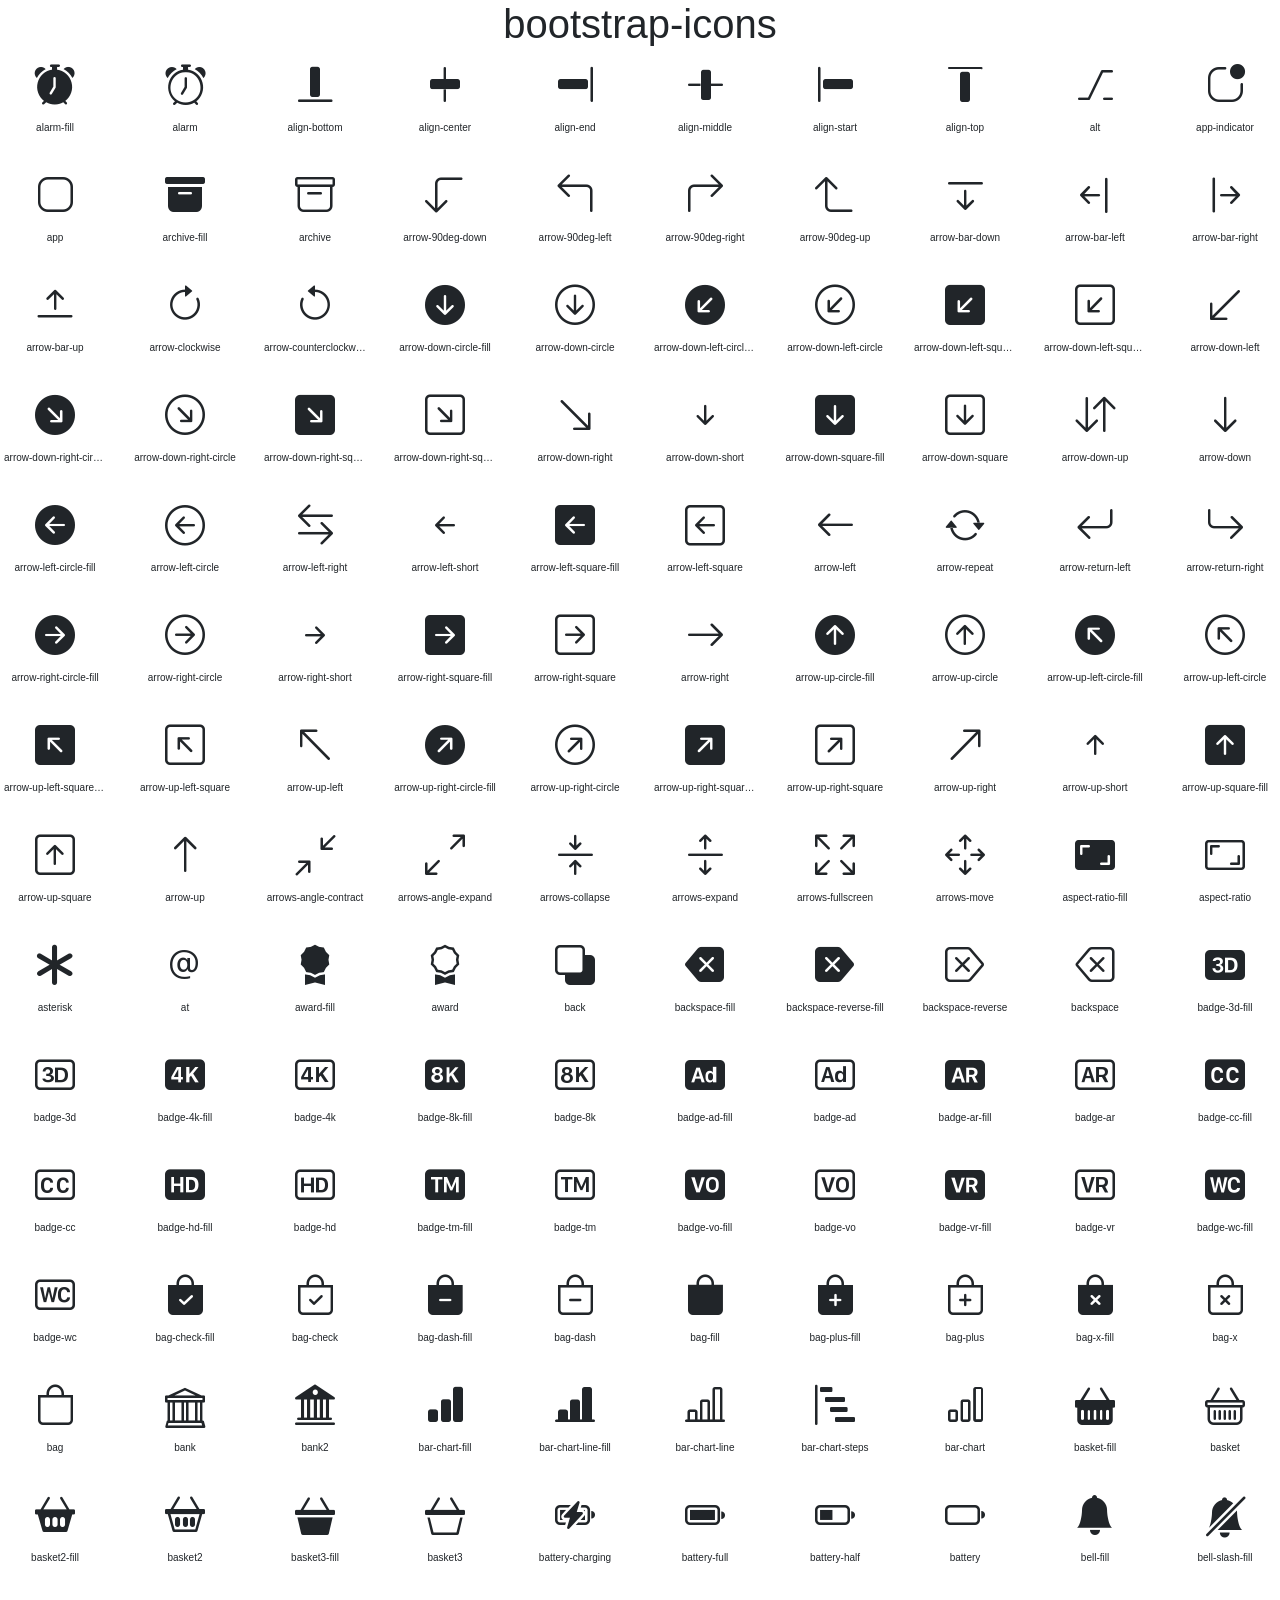
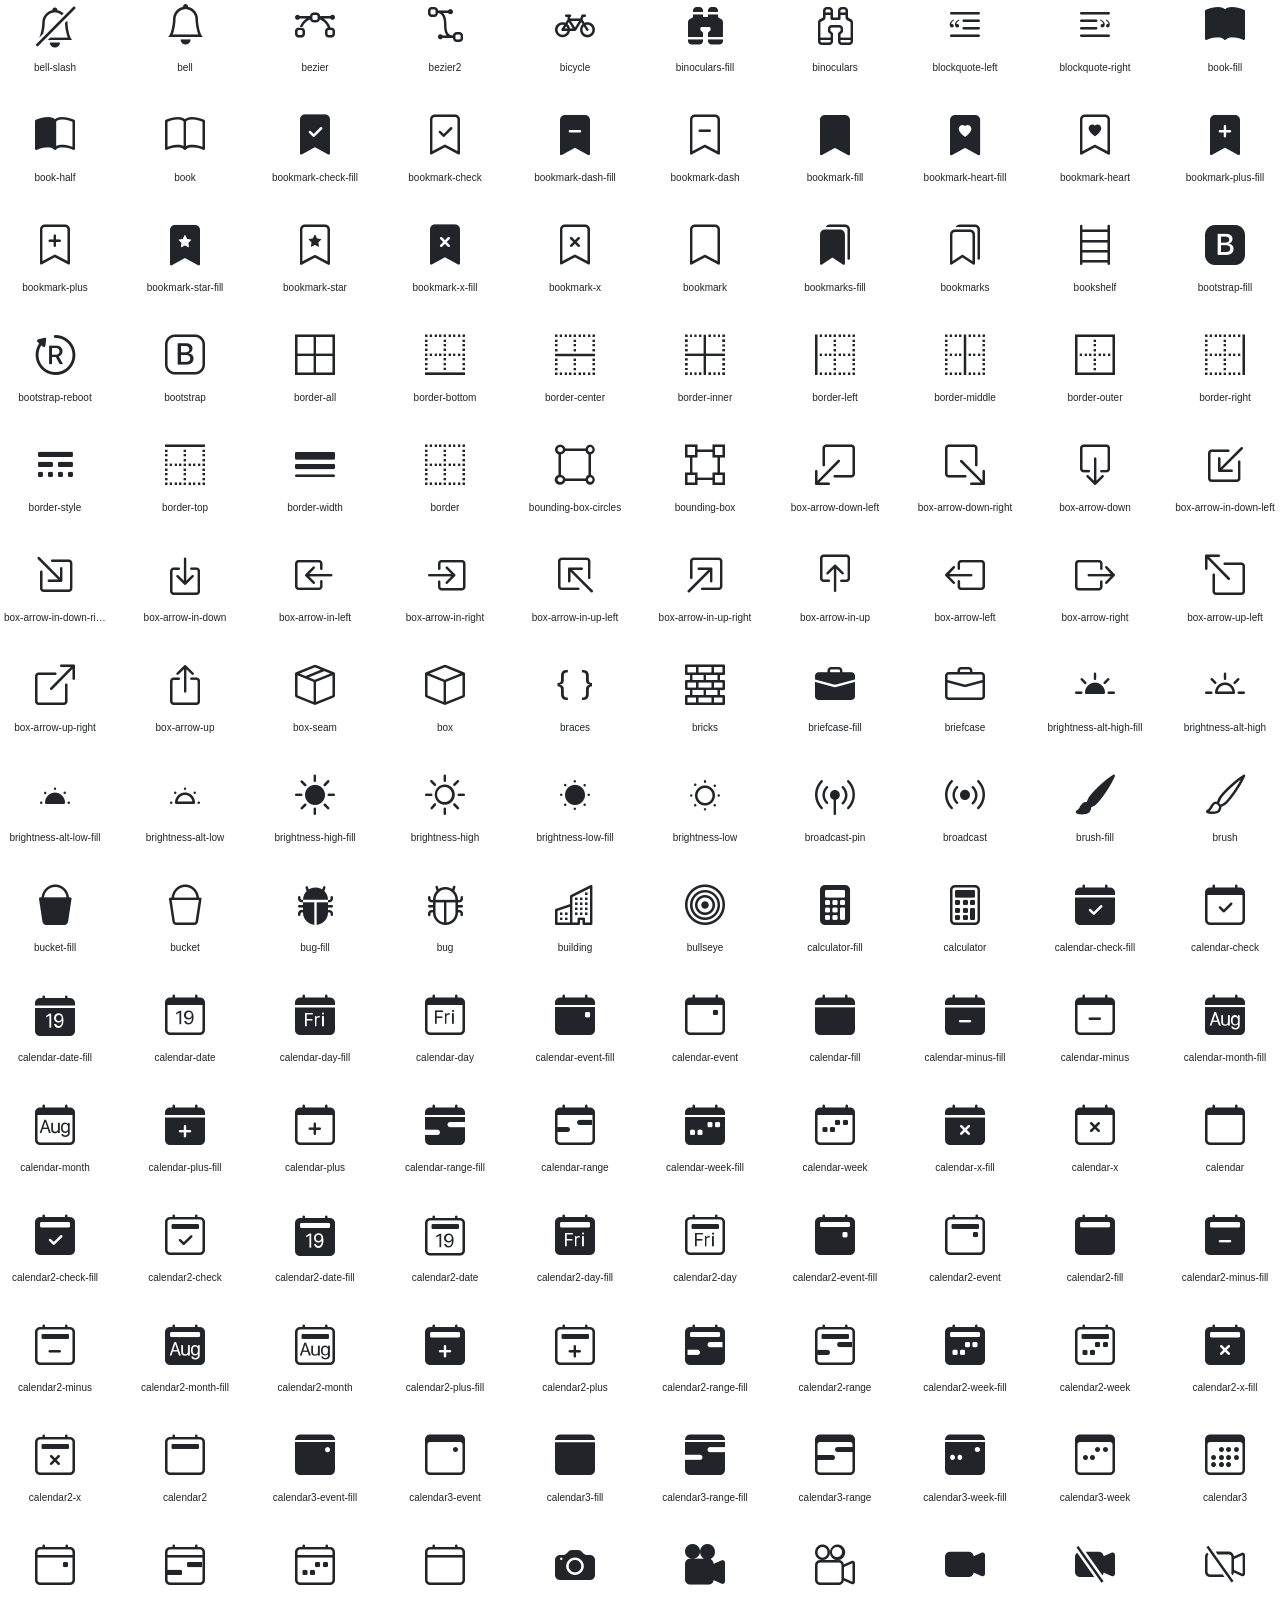
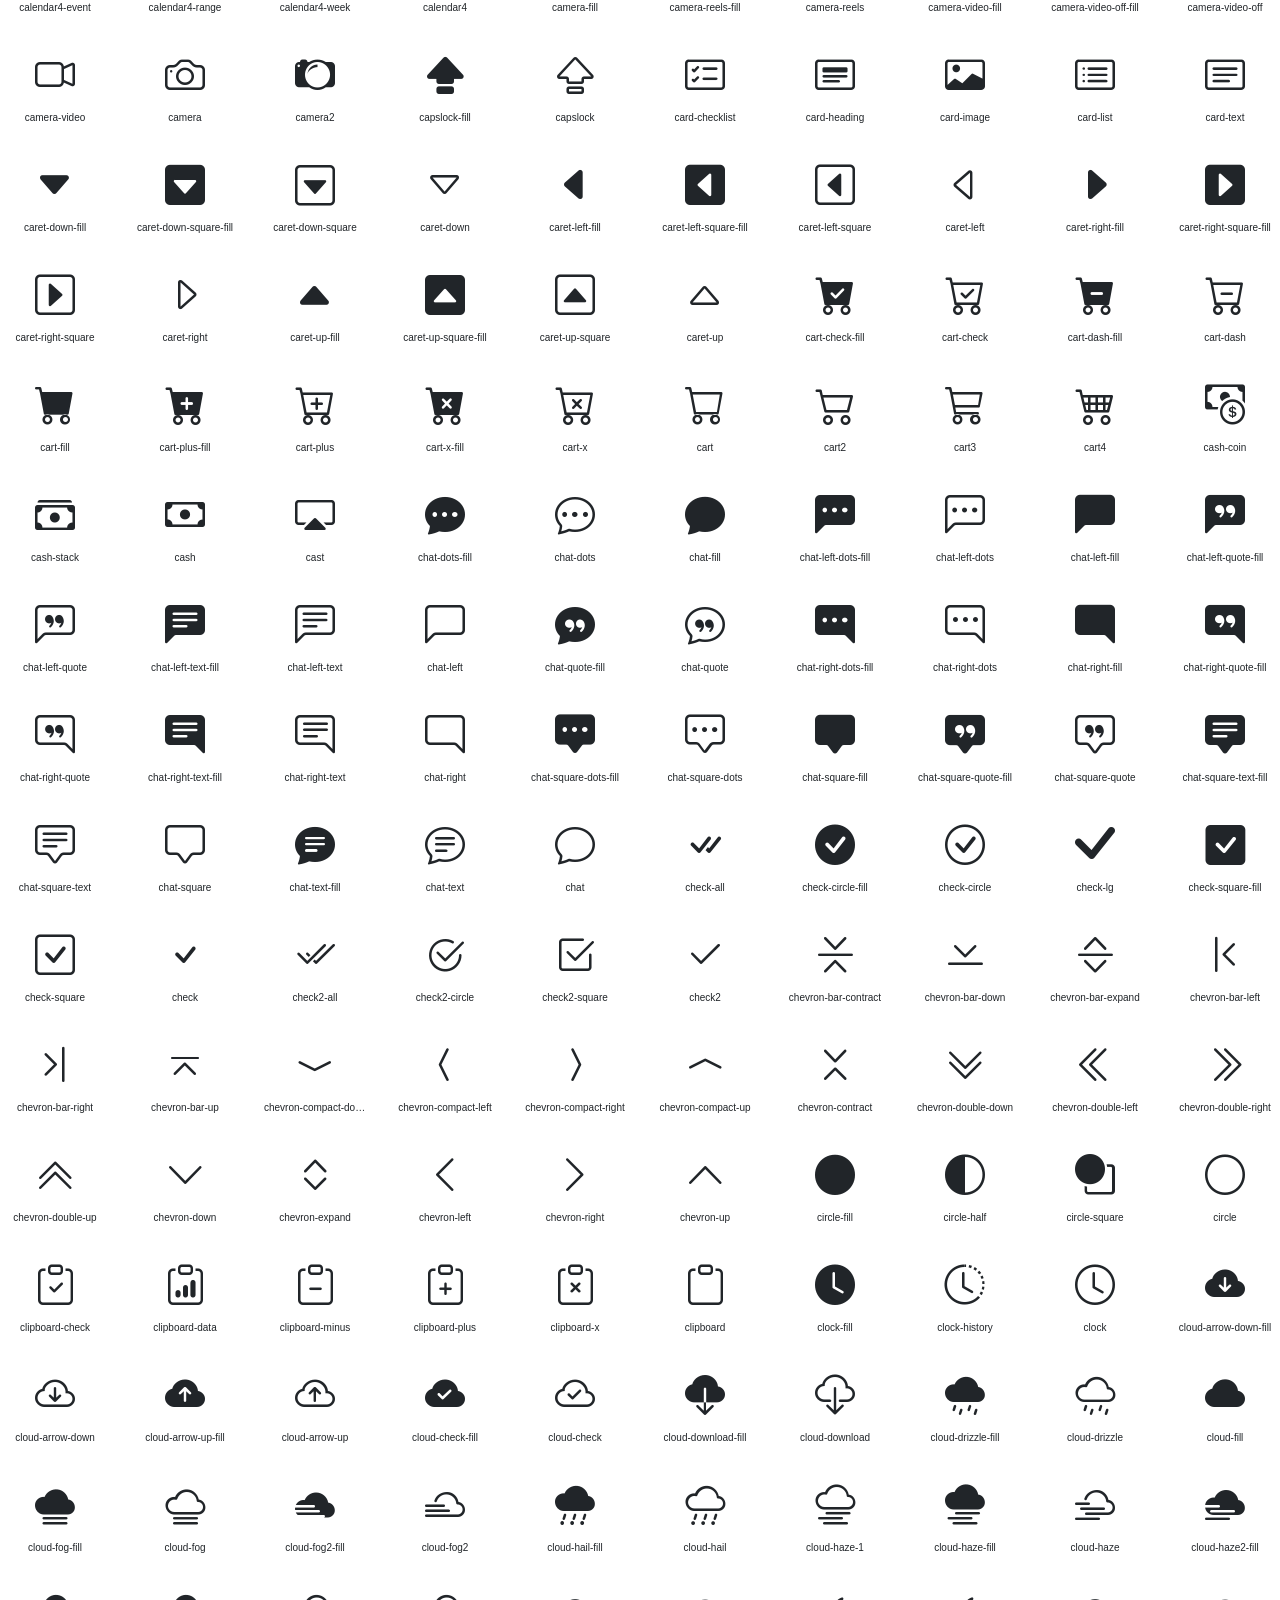
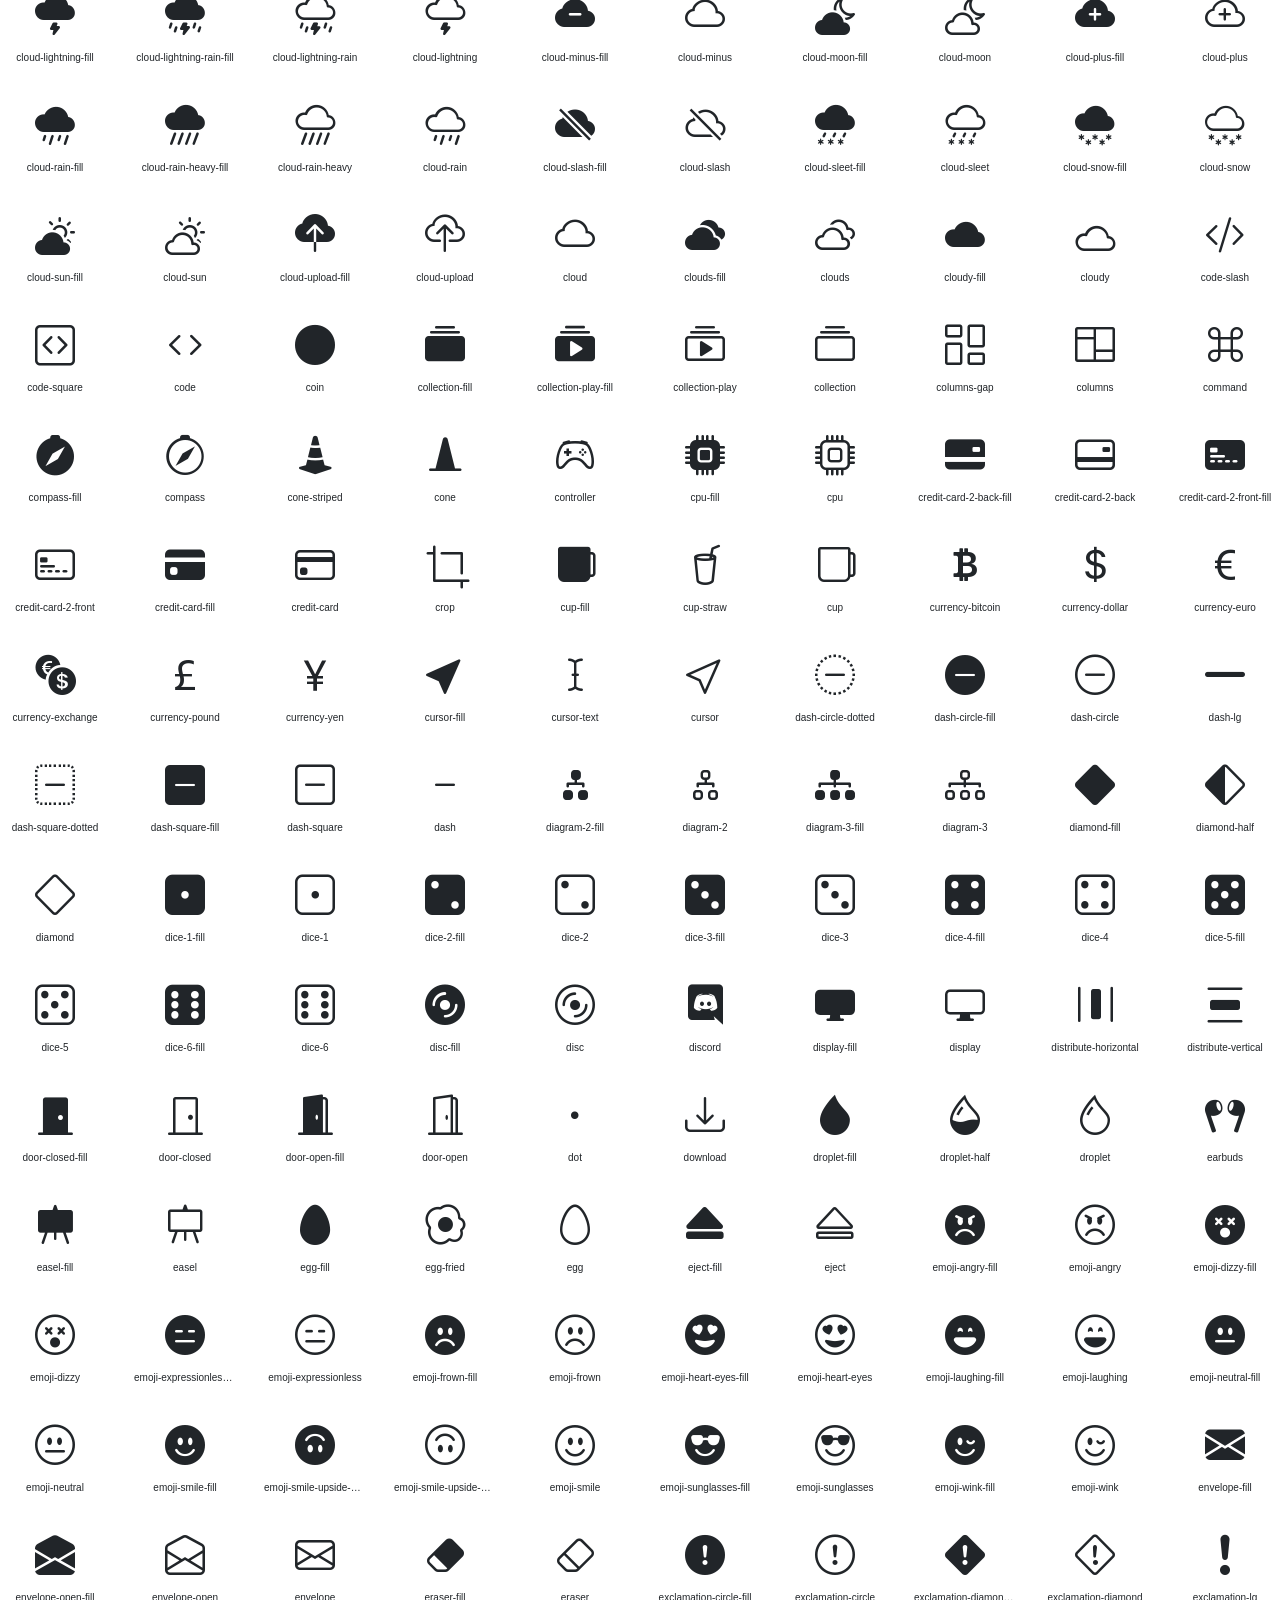
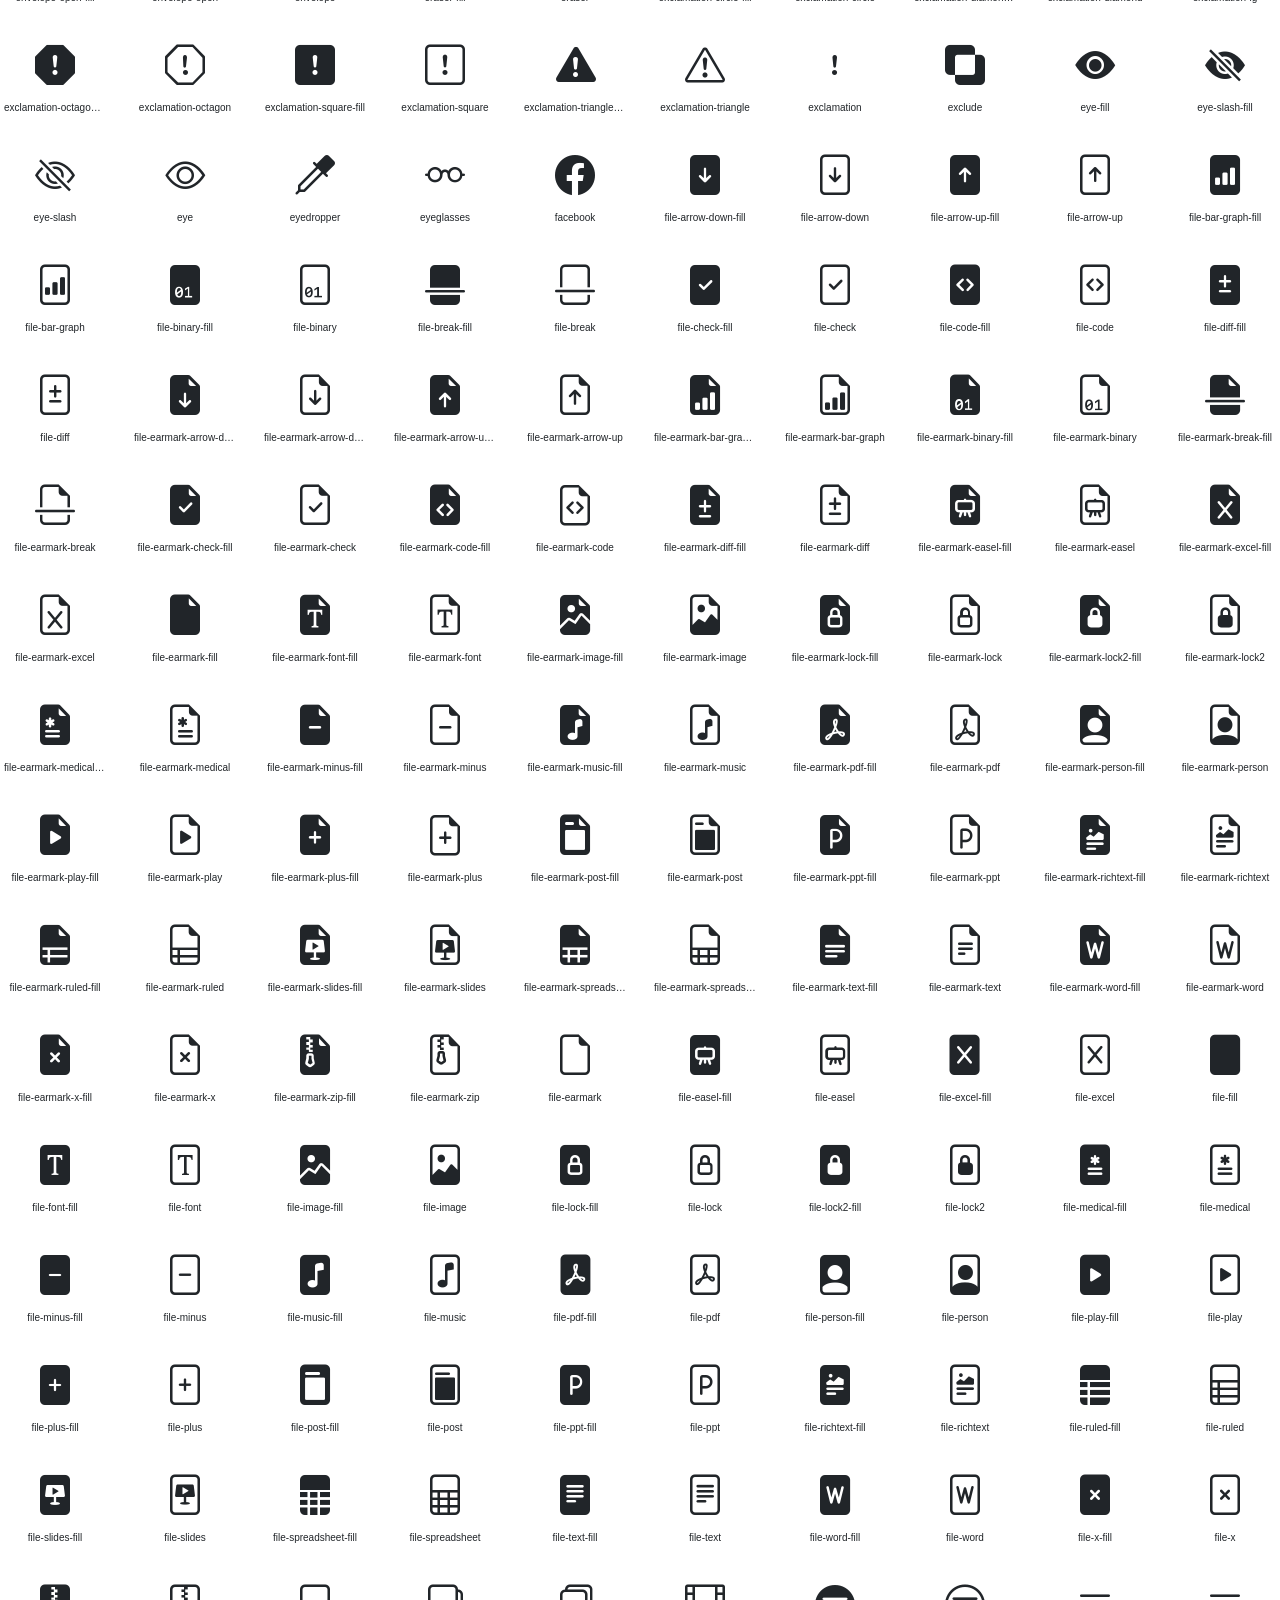
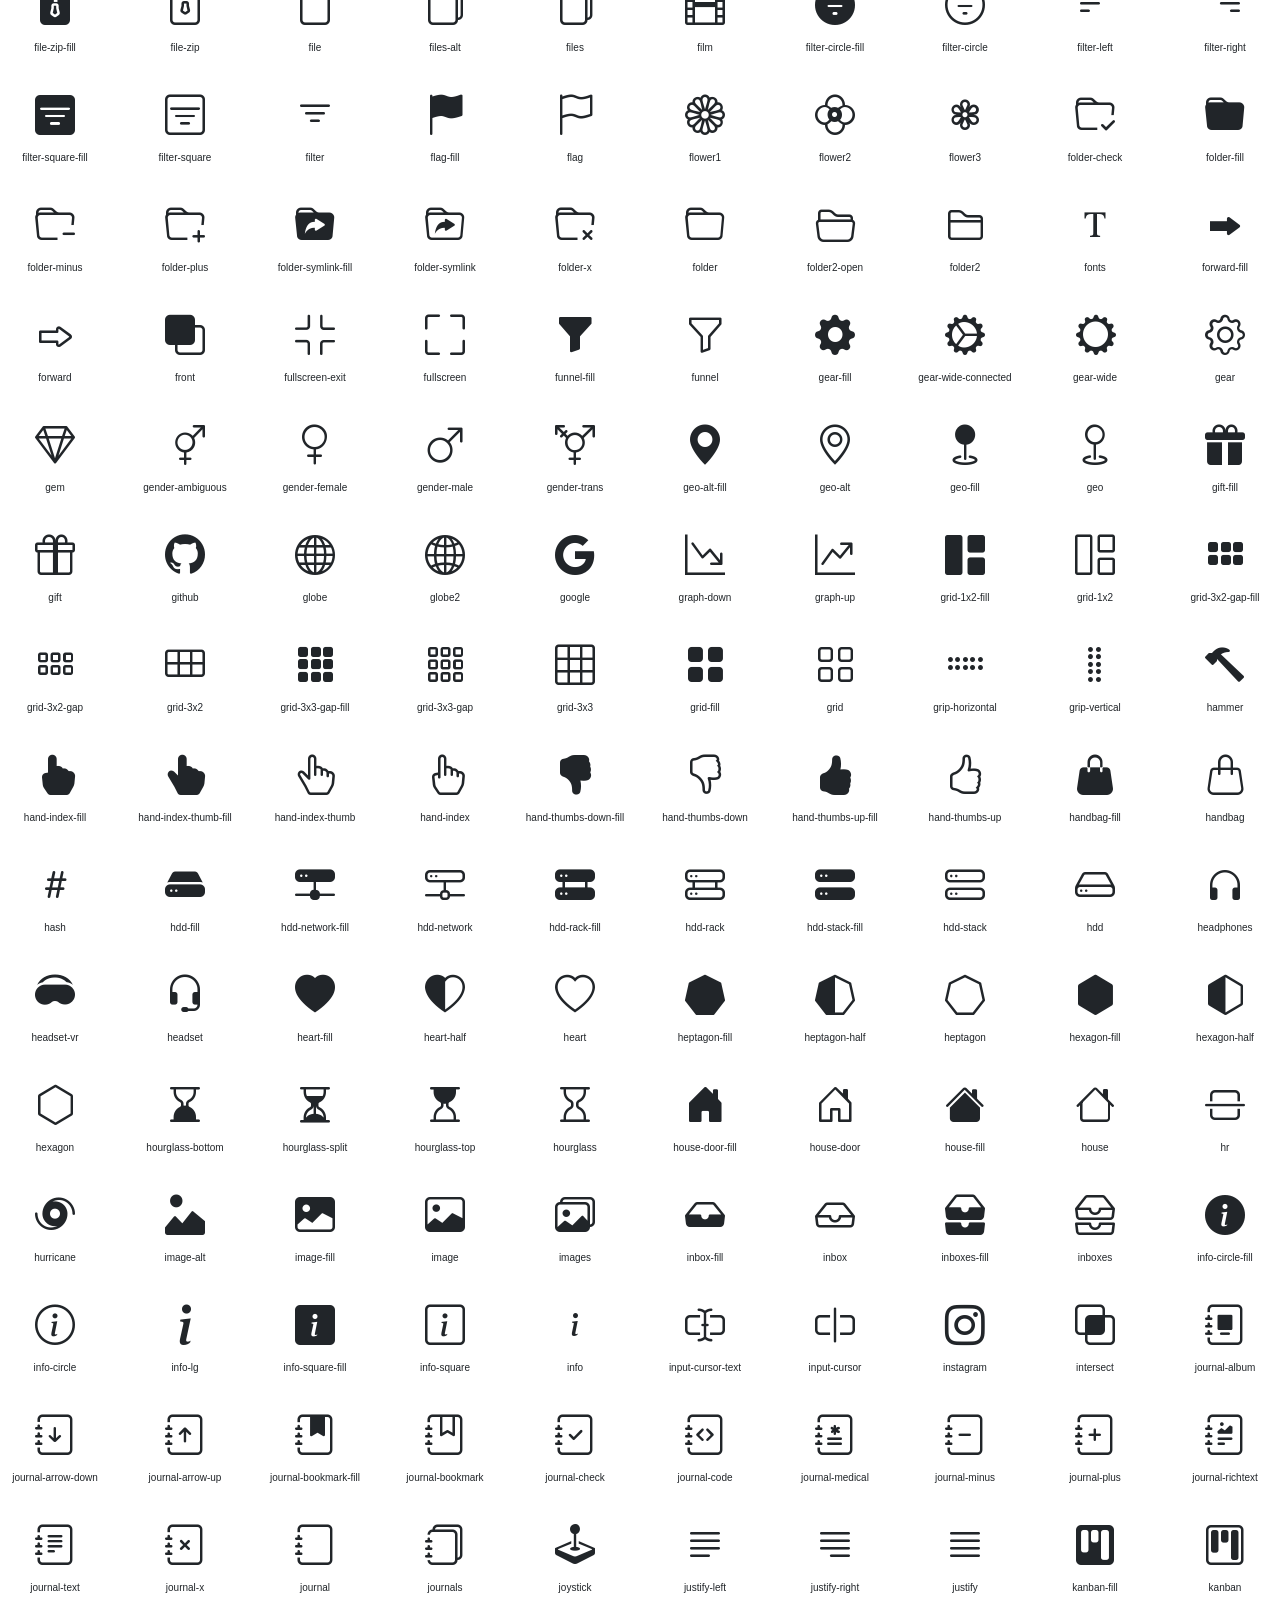
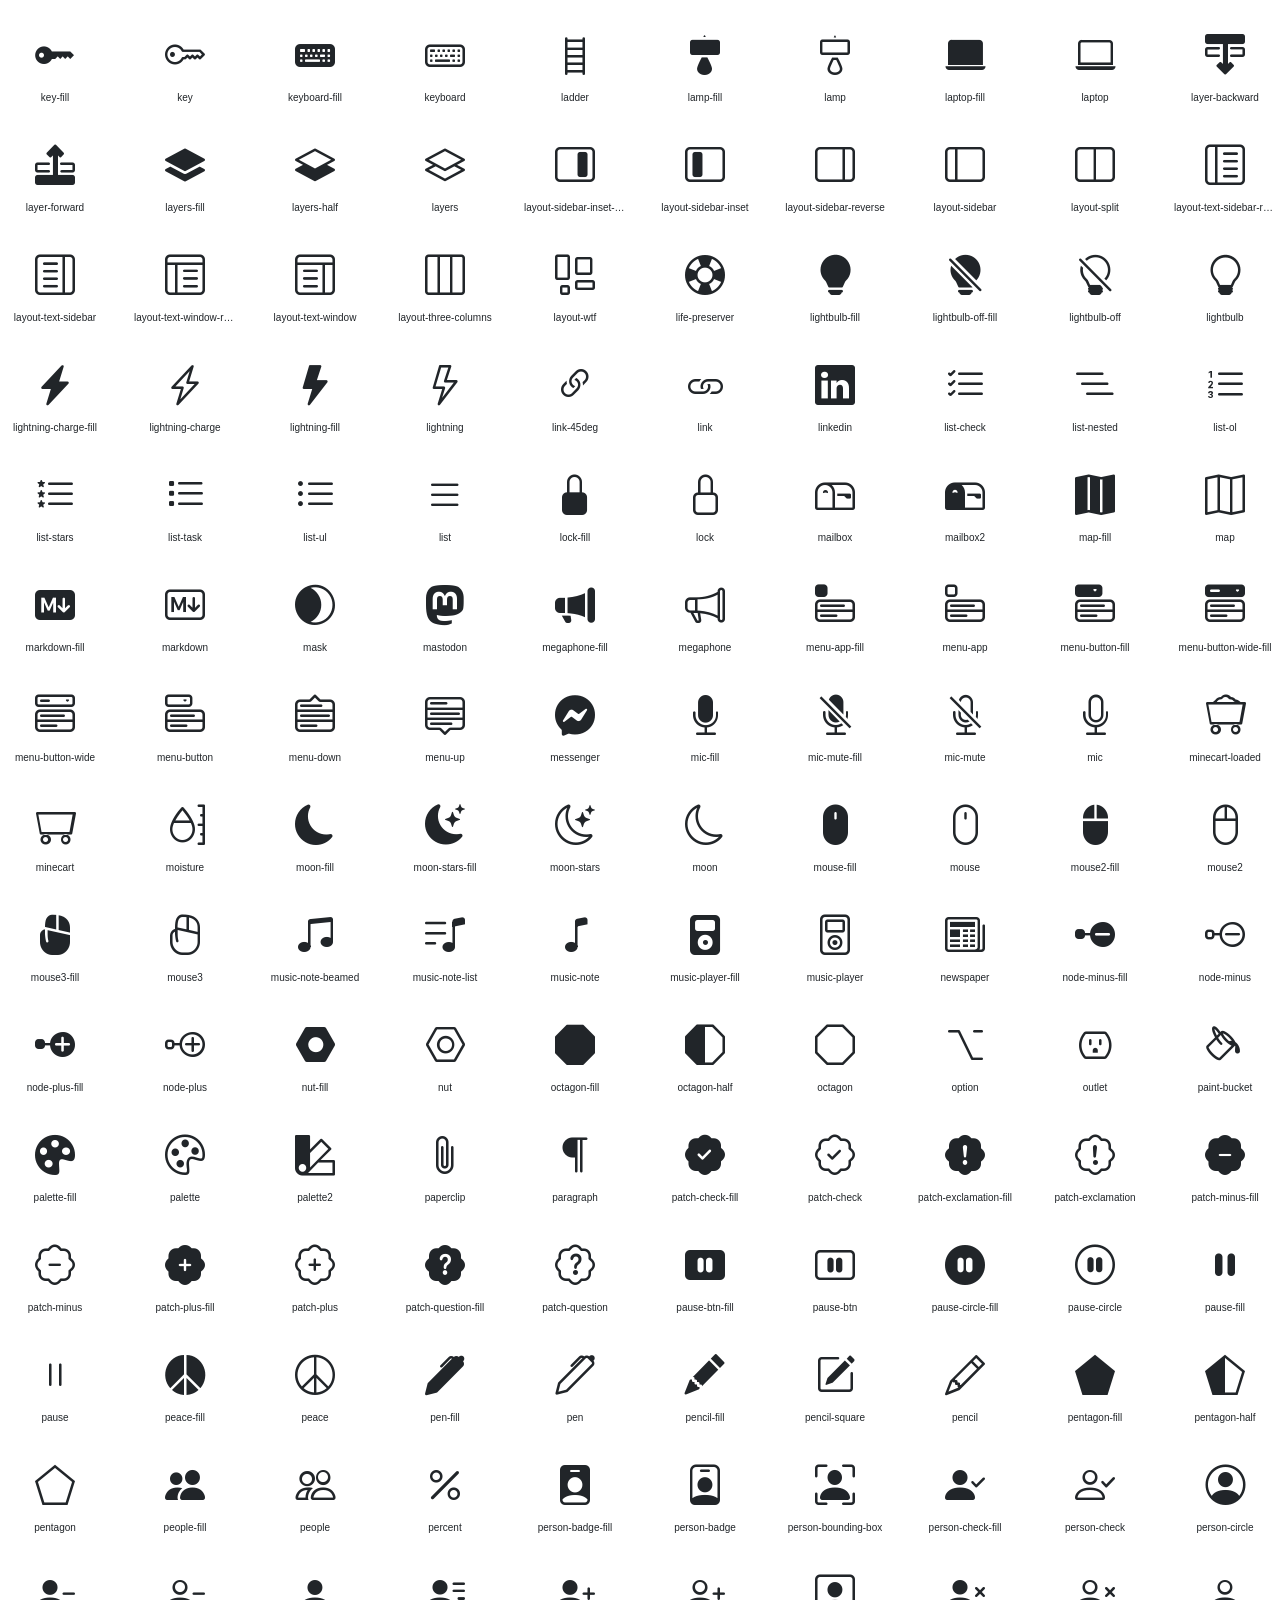
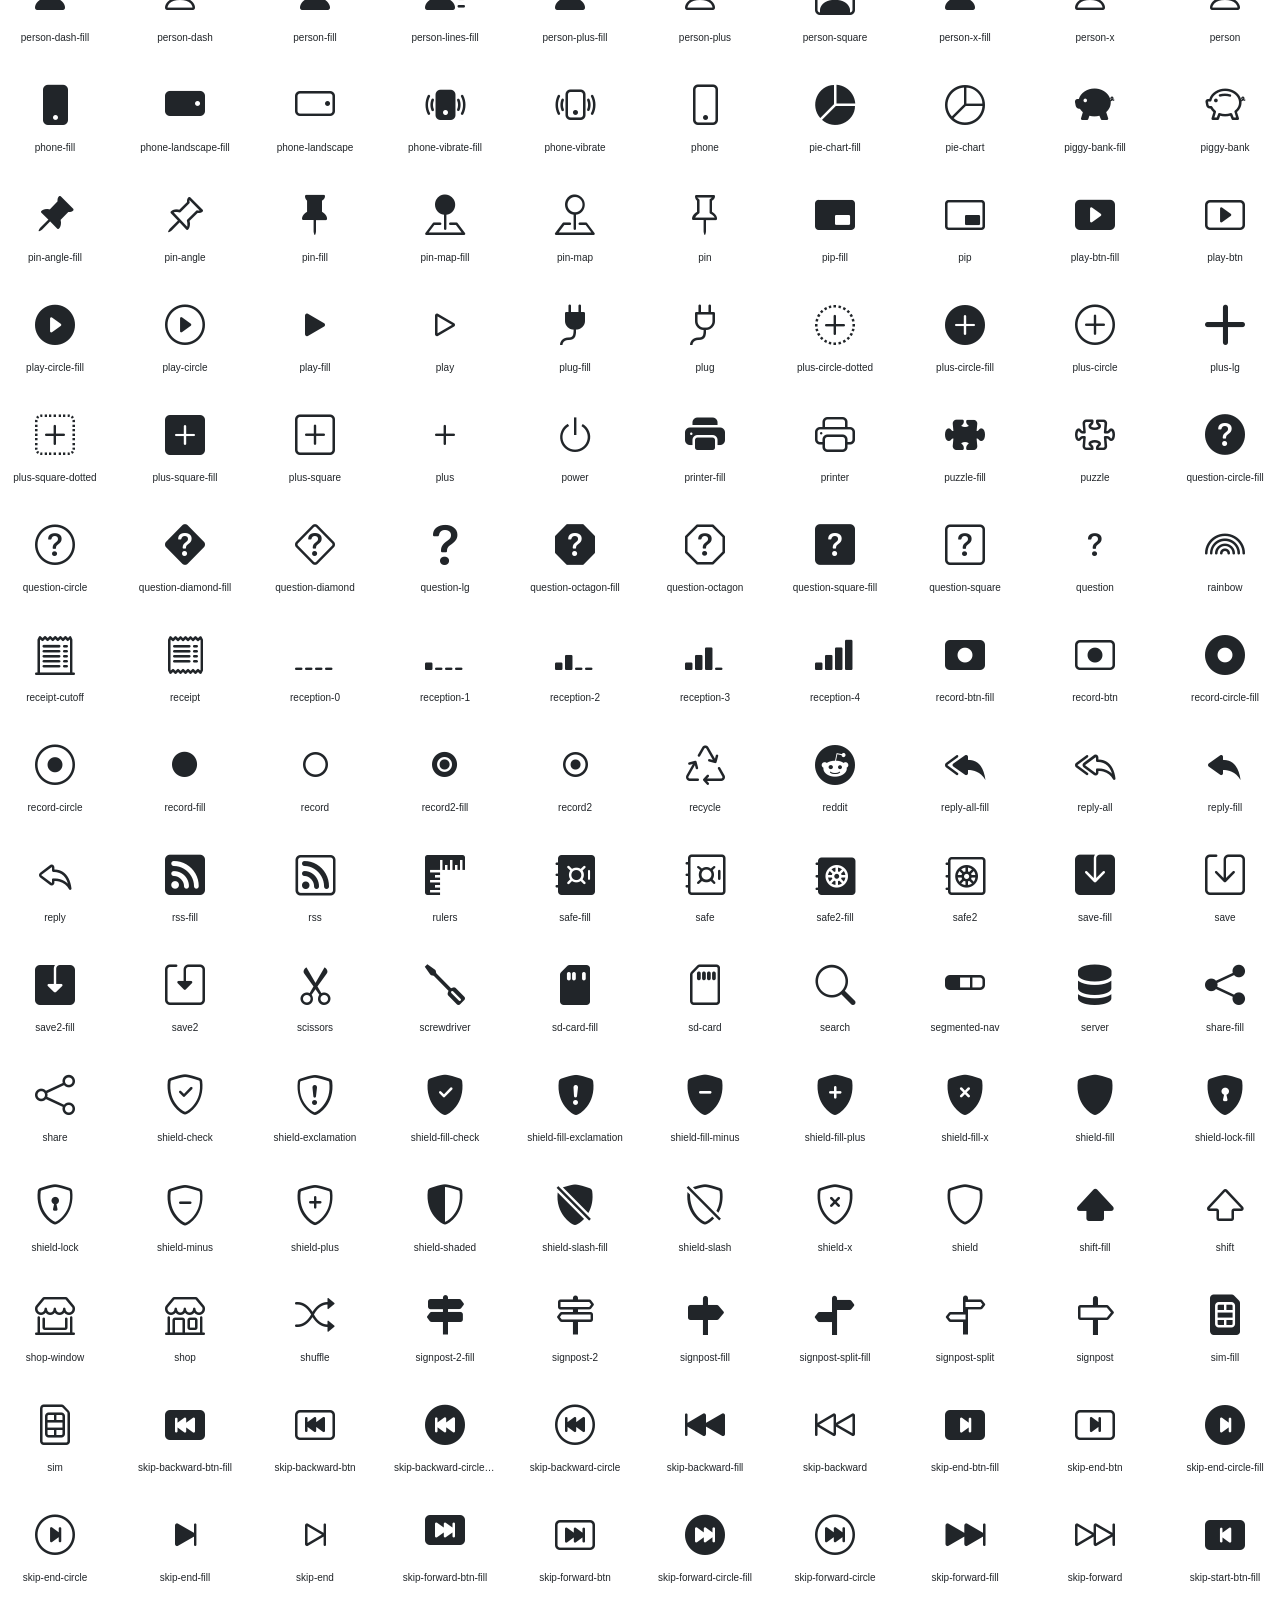
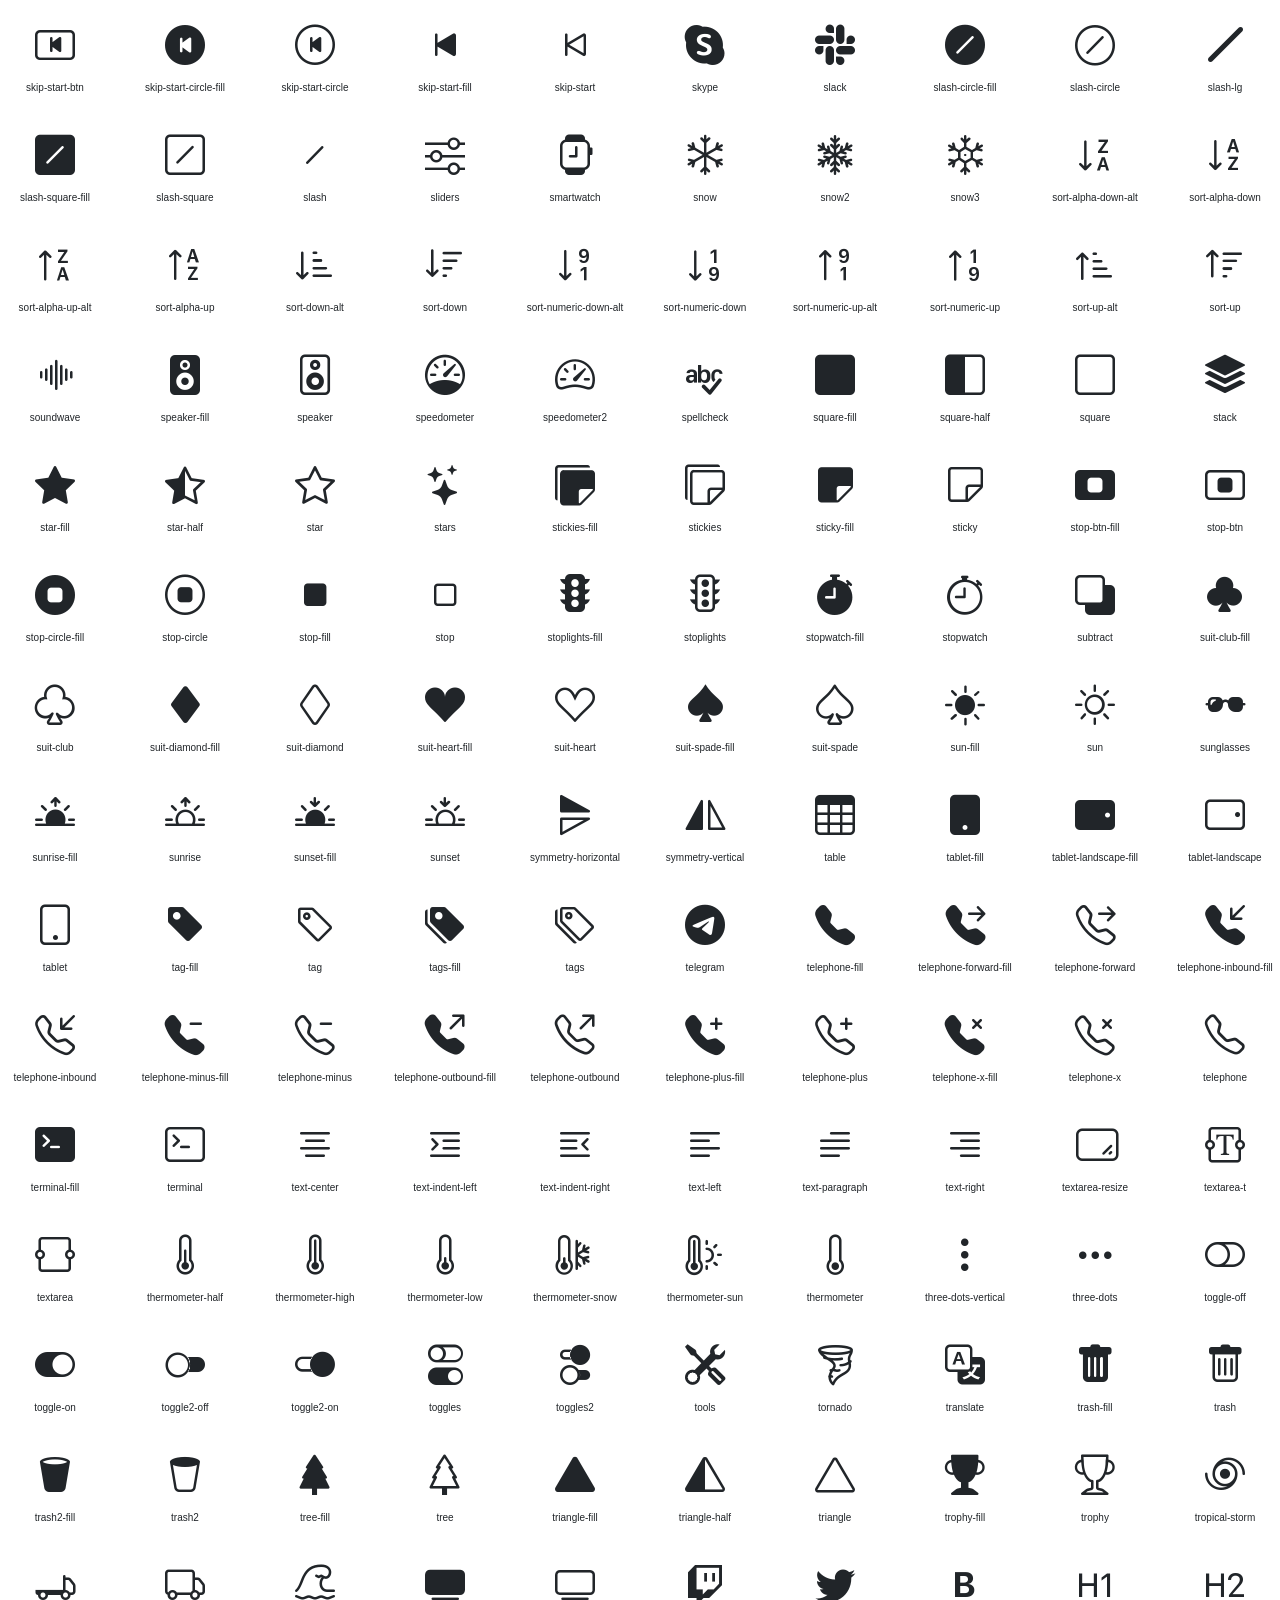
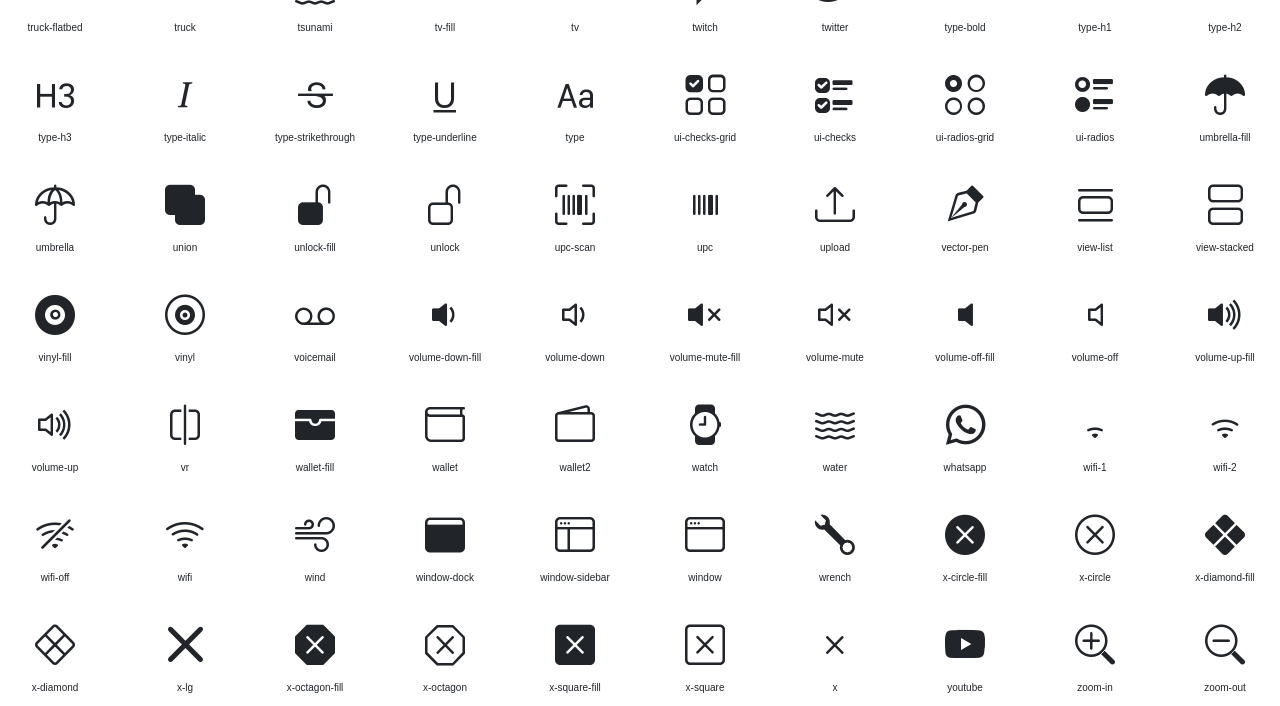
<file: assets/vendor/bootstrap-icons/index.html>
<!doctype html>
<html lang="en">
<head>
  <meta charset="utf-8">
  <title>bootstrap-icons</title>

  <style>
    .icons {
      display: grid;
      max-width: 100%;
      grid-template-columns: repeat(auto-fit, minmax(100px, 1fr) );
      gap: 1.25rem;
    }
    .icon {
      background-color: var(--bs-light);
      border-radius: .25rem;
    }
    .bi {
      margin: .25rem;
      font-size: 2.5rem;
    }
    .label {
      font-family: var(--bs-font-monospace);
    }
    .label {
      display: inline-block;
      width: 100%;
      overflow: hidden;
      padding: .25rem;
      font-size: .625rem;
      text-overflow: ellipsis;
      white-space: nowrap;
    }
  </style>

  <link rel="stylesheet" href="/assets/css/bootstrap.min.css">
  <link rel="stylesheet" href="bootstrap-icons.css">
</head>
<body class="text-center">

  <h1>bootstrap-icons</h1>

  <div class="icons">
    <div class="icon">
      <i class="bi bi-alarm-fill"></i>
      <div class="label">alarm-fill</div>
    </div>
    <div class="icon">
      <i class="bi bi-alarm"></i>
      <div class="label">alarm</div>
    </div>
    <div class="icon">
      <i class="bi bi-align-bottom"></i>
      <div class="label">align-bottom</div>
    </div>
    <div class="icon">
      <i class="bi bi-align-center"></i>
      <div class="label">align-center</div>
    </div>
    <div class="icon">
      <i class="bi bi-align-end"></i>
      <div class="label">align-end</div>
    </div>
    <div class="icon">
      <i class="bi bi-align-middle"></i>
      <div class="label">align-middle</div>
    </div>
    <div class="icon">
      <i class="bi bi-align-start"></i>
      <div class="label">align-start</div>
    </div>
    <div class="icon">
      <i class="bi bi-align-top"></i>
      <div class="label">align-top</div>
    </div>
    <div class="icon">
      <i class="bi bi-alt"></i>
      <div class="label">alt</div>
    </div>
    <div class="icon">
      <i class="bi bi-app-indicator"></i>
      <div class="label">app-indicator</div>
    </div>
    <div class="icon">
      <i class="bi bi-app"></i>
      <div class="label">app</div>
    </div>
    <div class="icon">
      <i class="bi bi-archive-fill"></i>
      <div class="label">archive-fill</div>
    </div>
    <div class="icon">
      <i class="bi bi-archive"></i>
      <div class="label">archive</div>
    </div>
    <div class="icon">
      <i class="bi bi-arrow-90deg-down"></i>
      <div class="label">arrow-90deg-down</div>
    </div>
    <div class="icon">
      <i class="bi bi-arrow-90deg-left"></i>
      <div class="label">arrow-90deg-left</div>
    </div>
    <div class="icon">
      <i class="bi bi-arrow-90deg-right"></i>
      <div class="label">arrow-90deg-right</div>
    </div>
    <div class="icon">
      <i class="bi bi-arrow-90deg-up"></i>
      <div class="label">arrow-90deg-up</div>
    </div>
    <div class="icon">
      <i class="bi bi-arrow-bar-down"></i>
      <div class="label">arrow-bar-down</div>
    </div>
    <div class="icon">
      <i class="bi bi-arrow-bar-left"></i>
      <div class="label">arrow-bar-left</div>
    </div>
    <div class="icon">
      <i class="bi bi-arrow-bar-right"></i>
      <div class="label">arrow-bar-right</div>
    </div>
    <div class="icon">
      <i class="bi bi-arrow-bar-up"></i>
      <div class="label">arrow-bar-up</div>
    </div>
    <div class="icon">
      <i class="bi bi-arrow-clockwise"></i>
      <div class="label">arrow-clockwise</div>
    </div>
    <div class="icon">
      <i class="bi bi-arrow-counterclockwise"></i>
      <div class="label">arrow-counterclockwise</div>
    </div>
    <div class="icon">
      <i class="bi bi-arrow-down-circle-fill"></i>
      <div class="label">arrow-down-circle-fill</div>
    </div>
    <div class="icon">
      <i class="bi bi-arrow-down-circle"></i>
      <div class="label">arrow-down-circle</div>
    </div>
    <div class="icon">
      <i class="bi bi-arrow-down-left-circle-fill"></i>
      <div class="label">arrow-down-left-circle-fill</div>
    </div>
    <div class="icon">
      <i class="bi bi-arrow-down-left-circle"></i>
      <div class="label">arrow-down-left-circle</div>
    </div>
    <div class="icon">
      <i class="bi bi-arrow-down-left-square-fill"></i>
      <div class="label">arrow-down-left-square-fill</div>
    </div>
    <div class="icon">
      <i class="bi bi-arrow-down-left-square"></i>
      <div class="label">arrow-down-left-square</div>
    </div>
    <div class="icon">
      <i class="bi bi-arrow-down-left"></i>
      <div class="label">arrow-down-left</div>
    </div>
    <div class="icon">
      <i class="bi bi-arrow-down-right-circle-fill"></i>
      <div class="label">arrow-down-right-circle-fill</div>
    </div>
    <div class="icon">
      <i class="bi bi-arrow-down-right-circle"></i>
      <div class="label">arrow-down-right-circle</div>
    </div>
    <div class="icon">
      <i class="bi bi-arrow-down-right-square-fill"></i>
      <div class="label">arrow-down-right-square-fill</div>
    </div>
    <div class="icon">
      <i class="bi bi-arrow-down-right-square"></i>
      <div class="label">arrow-down-right-square</div>
    </div>
    <div class="icon">
      <i class="bi bi-arrow-down-right"></i>
      <div class="label">arrow-down-right</div>
    </div>
    <div class="icon">
      <i class="bi bi-arrow-down-short"></i>
      <div class="label">arrow-down-short</div>
    </div>
    <div class="icon">
      <i class="bi bi-arrow-down-square-fill"></i>
      <div class="label">arrow-down-square-fill</div>
    </div>
    <div class="icon">
      <i class="bi bi-arrow-down-square"></i>
      <div class="label">arrow-down-square</div>
    </div>
    <div class="icon">
      <i class="bi bi-arrow-down-up"></i>
      <div class="label">arrow-down-up</div>
    </div>
    <div class="icon">
      <i class="bi bi-arrow-down"></i>
      <div class="label">arrow-down</div>
    </div>
    <div class="icon">
      <i class="bi bi-arrow-left-circle-fill"></i>
      <div class="label">arrow-left-circle-fill</div>
    </div>
    <div class="icon">
      <i class="bi bi-arrow-left-circle"></i>
      <div class="label">arrow-left-circle</div>
    </div>
    <div class="icon">
      <i class="bi bi-arrow-left-right"></i>
      <div class="label">arrow-left-right</div>
    </div>
    <div class="icon">
      <i class="bi bi-arrow-left-short"></i>
      <div class="label">arrow-left-short</div>
    </div>
    <div class="icon">
      <i class="bi bi-arrow-left-square-fill"></i>
      <div class="label">arrow-left-square-fill</div>
    </div>
    <div class="icon">
      <i class="bi bi-arrow-left-square"></i>
      <div class="label">arrow-left-square</div>
    </div>
    <div class="icon">
      <i class="bi bi-arrow-left"></i>
      <div class="label">arrow-left</div>
    </div>
    <div class="icon">
      <i class="bi bi-arrow-repeat"></i>
      <div class="label">arrow-repeat</div>
    </div>
    <div class="icon">
      <i class="bi bi-arrow-return-left"></i>
      <div class="label">arrow-return-left</div>
    </div>
    <div class="icon">
      <i class="bi bi-arrow-return-right"></i>
      <div class="label">arrow-return-right</div>
    </div>
    <div class="icon">
      <i class="bi bi-arrow-right-circle-fill"></i>
      <div class="label">arrow-right-circle-fill</div>
    </div>
    <div class="icon">
      <i class="bi bi-arrow-right-circle"></i>
      <div class="label">arrow-right-circle</div>
    </div>
    <div class="icon">
      <i class="bi bi-arrow-right-short"></i>
      <div class="label">arrow-right-short</div>
    </div>
    <div class="icon">
      <i class="bi bi-arrow-right-square-fill"></i>
      <div class="label">arrow-right-square-fill</div>
    </div>
    <div class="icon">
      <i class="bi bi-arrow-right-square"></i>
      <div class="label">arrow-right-square</div>
    </div>
    <div class="icon">
      <i class="bi bi-arrow-right"></i>
      <div class="label">arrow-right</div>
    </div>
    <div class="icon">
      <i class="bi bi-arrow-up-circle-fill"></i>
      <div class="label">arrow-up-circle-fill</div>
    </div>
    <div class="icon">
      <i class="bi bi-arrow-up-circle"></i>
      <div class="label">arrow-up-circle</div>
    </div>
    <div class="icon">
      <i class="bi bi-arrow-up-left-circle-fill"></i>
      <div class="label">arrow-up-left-circle-fill</div>
    </div>
    <div class="icon">
      <i class="bi bi-arrow-up-left-circle"></i>
      <div class="label">arrow-up-left-circle</div>
    </div>
    <div class="icon">
      <i class="bi bi-arrow-up-left-square-fill"></i>
      <div class="label">arrow-up-left-square-fill</div>
    </div>
    <div class="icon">
      <i class="bi bi-arrow-up-left-square"></i>
      <div class="label">arrow-up-left-square</div>
    </div>
    <div class="icon">
      <i class="bi bi-arrow-up-left"></i>
      <div class="label">arrow-up-left</div>
    </div>
    <div class="icon">
      <i class="bi bi-arrow-up-right-circle-fill"></i>
      <div class="label">arrow-up-right-circle-fill</div>
    </div>
    <div class="icon">
      <i class="bi bi-arrow-up-right-circle"></i>
      <div class="label">arrow-up-right-circle</div>
    </div>
    <div class="icon">
      <i class="bi bi-arrow-up-right-square-fill"></i>
      <div class="label">arrow-up-right-square-fill</div>
    </div>
    <div class="icon">
      <i class="bi bi-arrow-up-right-square"></i>
      <div class="label">arrow-up-right-square</div>
    </div>
    <div class="icon">
      <i class="bi bi-arrow-up-right"></i>
      <div class="label">arrow-up-right</div>
    </div>
    <div class="icon">
      <i class="bi bi-arrow-up-short"></i>
      <div class="label">arrow-up-short</div>
    </div>
    <div class="icon">
      <i class="bi bi-arrow-up-square-fill"></i>
      <div class="label">arrow-up-square-fill</div>
    </div>
    <div class="icon">
      <i class="bi bi-arrow-up-square"></i>
      <div class="label">arrow-up-square</div>
    </div>
    <div class="icon">
      <i class="bi bi-arrow-up"></i>
      <div class="label">arrow-up</div>
    </div>
    <div class="icon">
      <i class="bi bi-arrows-angle-contract"></i>
      <div class="label">arrows-angle-contract</div>
    </div>
    <div class="icon">
      <i class="bi bi-arrows-angle-expand"></i>
      <div class="label">arrows-angle-expand</div>
    </div>
    <div class="icon">
      <i class="bi bi-arrows-collapse"></i>
      <div class="label">arrows-collapse</div>
    </div>
    <div class="icon">
      <i class="bi bi-arrows-expand"></i>
      <div class="label">arrows-expand</div>
    </div>
    <div class="icon">
      <i class="bi bi-arrows-fullscreen"></i>
      <div class="label">arrows-fullscreen</div>
    </div>
    <div class="icon">
      <i class="bi bi-arrows-move"></i>
      <div class="label">arrows-move</div>
    </div>
    <div class="icon">
      <i class="bi bi-aspect-ratio-fill"></i>
      <div class="label">aspect-ratio-fill</div>
    </div>
    <div class="icon">
      <i class="bi bi-aspect-ratio"></i>
      <div class="label">aspect-ratio</div>
    </div>
    <div class="icon">
      <i class="bi bi-asterisk"></i>
      <div class="label">asterisk</div>
    </div>
    <div class="icon">
      <i class="bi bi-at"></i>
      <div class="label">at</div>
    </div>
    <div class="icon">
      <i class="bi bi-award-fill"></i>
      <div class="label">award-fill</div>
    </div>
    <div class="icon">
      <i class="bi bi-award"></i>
      <div class="label">award</div>
    </div>
    <div class="icon">
      <i class="bi bi-back"></i>
      <div class="label">back</div>
    </div>
    <div class="icon">
      <i class="bi bi-backspace-fill"></i>
      <div class="label">backspace-fill</div>
    </div>
    <div class="icon">
      <i class="bi bi-backspace-reverse-fill"></i>
      <div class="label">backspace-reverse-fill</div>
    </div>
    <div class="icon">
      <i class="bi bi-backspace-reverse"></i>
      <div class="label">backspace-reverse</div>
    </div>
    <div class="icon">
      <i class="bi bi-backspace"></i>
      <div class="label">backspace</div>
    </div>
    <div class="icon">
      <i class="bi bi-badge-3d-fill"></i>
      <div class="label">badge-3d-fill</div>
    </div>
    <div class="icon">
      <i class="bi bi-badge-3d"></i>
      <div class="label">badge-3d</div>
    </div>
    <div class="icon">
      <i class="bi bi-badge-4k-fill"></i>
      <div class="label">badge-4k-fill</div>
    </div>
    <div class="icon">
      <i class="bi bi-badge-4k"></i>
      <div class="label">badge-4k</div>
    </div>
    <div class="icon">
      <i class="bi bi-badge-8k-fill"></i>
      <div class="label">badge-8k-fill</div>
    </div>
    <div class="icon">
      <i class="bi bi-badge-8k"></i>
      <div class="label">badge-8k</div>
    </div>
    <div class="icon">
      <i class="bi bi-badge-ad-fill"></i>
      <div class="label">badge-ad-fill</div>
    </div>
    <div class="icon">
      <i class="bi bi-badge-ad"></i>
      <div class="label">badge-ad</div>
    </div>
    <div class="icon">
      <i class="bi bi-badge-ar-fill"></i>
      <div class="label">badge-ar-fill</div>
    </div>
    <div class="icon">
      <i class="bi bi-badge-ar"></i>
      <div class="label">badge-ar</div>
    </div>
    <div class="icon">
      <i class="bi bi-badge-cc-fill"></i>
      <div class="label">badge-cc-fill</div>
    </div>
    <div class="icon">
      <i class="bi bi-badge-cc"></i>
      <div class="label">badge-cc</div>
    </div>
    <div class="icon">
      <i class="bi bi-badge-hd-fill"></i>
      <div class="label">badge-hd-fill</div>
    </div>
    <div class="icon">
      <i class="bi bi-badge-hd"></i>
      <div class="label">badge-hd</div>
    </div>
    <div class="icon">
      <i class="bi bi-badge-tm-fill"></i>
      <div class="label">badge-tm-fill</div>
    </div>
    <div class="icon">
      <i class="bi bi-badge-tm"></i>
      <div class="label">badge-tm</div>
    </div>
    <div class="icon">
      <i class="bi bi-badge-vo-fill"></i>
      <div class="label">badge-vo-fill</div>
    </div>
    <div class="icon">
      <i class="bi bi-badge-vo"></i>
      <div class="label">badge-vo</div>
    </div>
    <div class="icon">
      <i class="bi bi-badge-vr-fill"></i>
      <div class="label">badge-vr-fill</div>
    </div>
    <div class="icon">
      <i class="bi bi-badge-vr"></i>
      <div class="label">badge-vr</div>
    </div>
    <div class="icon">
      <i class="bi bi-badge-wc-fill"></i>
      <div class="label">badge-wc-fill</div>
    </div>
    <div class="icon">
      <i class="bi bi-badge-wc"></i>
      <div class="label">badge-wc</div>
    </div>
    <div class="icon">
      <i class="bi bi-bag-check-fill"></i>
      <div class="label">bag-check-fill</div>
    </div>
    <div class="icon">
      <i class="bi bi-bag-check"></i>
      <div class="label">bag-check</div>
    </div>
    <div class="icon">
      <i class="bi bi-bag-dash-fill"></i>
      <div class="label">bag-dash-fill</div>
    </div>
    <div class="icon">
      <i class="bi bi-bag-dash"></i>
      <div class="label">bag-dash</div>
    </div>
    <div class="icon">
      <i class="bi bi-bag-fill"></i>
      <div class="label">bag-fill</div>
    </div>
    <div class="icon">
      <i class="bi bi-bag-plus-fill"></i>
      <div class="label">bag-plus-fill</div>
    </div>
    <div class="icon">
      <i class="bi bi-bag-plus"></i>
      <div class="label">bag-plus</div>
    </div>
    <div class="icon">
      <i class="bi bi-bag-x-fill"></i>
      <div class="label">bag-x-fill</div>
    </div>
    <div class="icon">
      <i class="bi bi-bag-x"></i>
      <div class="label">bag-x</div>
    </div>
    <div class="icon">
      <i class="bi bi-bag"></i>
      <div class="label">bag</div>
    </div>
    <div class="icon">
      <i class="bi bi-bank"></i>
      <div class="label">bank</div>
    </div>
    <div class="icon">
      <i class="bi bi-bank2"></i>
      <div class="label">bank2</div>
    </div>
    <div class="icon">
      <i class="bi bi-bar-chart-fill"></i>
      <div class="label">bar-chart-fill</div>
    </div>
    <div class="icon">
      <i class="bi bi-bar-chart-line-fill"></i>
      <div class="label">bar-chart-line-fill</div>
    </div>
    <div class="icon">
      <i class="bi bi-bar-chart-line"></i>
      <div class="label">bar-chart-line</div>
    </div>
    <div class="icon">
      <i class="bi bi-bar-chart-steps"></i>
      <div class="label">bar-chart-steps</div>
    </div>
    <div class="icon">
      <i class="bi bi-bar-chart"></i>
      <div class="label">bar-chart</div>
    </div>
    <div class="icon">
      <i class="bi bi-basket-fill"></i>
      <div class="label">basket-fill</div>
    </div>
    <div class="icon">
      <i class="bi bi-basket"></i>
      <div class="label">basket</div>
    </div>
    <div class="icon">
      <i class="bi bi-basket2-fill"></i>
      <div class="label">basket2-fill</div>
    </div>
    <div class="icon">
      <i class="bi bi-basket2"></i>
      <div class="label">basket2</div>
    </div>
    <div class="icon">
      <i class="bi bi-basket3-fill"></i>
      <div class="label">basket3-fill</div>
    </div>
    <div class="icon">
      <i class="bi bi-basket3"></i>
      <div class="label">basket3</div>
    </div>
    <div class="icon">
      <i class="bi bi-battery-charging"></i>
      <div class="label">battery-charging</div>
    </div>
    <div class="icon">
      <i class="bi bi-battery-full"></i>
      <div class="label">battery-full</div>
    </div>
    <div class="icon">
      <i class="bi bi-battery-half"></i>
      <div class="label">battery-half</div>
    </div>
    <div class="icon">
      <i class="bi bi-battery"></i>
      <div class="label">battery</div>
    </div>
    <div class="icon">
      <i class="bi bi-bell-fill"></i>
      <div class="label">bell-fill</div>
    </div>
    <div class="icon">
      <i class="bi bi-bell-slash-fill"></i>
      <div class="label">bell-slash-fill</div>
    </div>
    <div class="icon">
      <i class="bi bi-bell-slash"></i>
      <div class="label">bell-slash</div>
    </div>
    <div class="icon">
      <i class="bi bi-bell"></i>
      <div class="label">bell</div>
    </div>
    <div class="icon">
      <i class="bi bi-bezier"></i>
      <div class="label">bezier</div>
    </div>
    <div class="icon">
      <i class="bi bi-bezier2"></i>
      <div class="label">bezier2</div>
    </div>
    <div class="icon">
      <i class="bi bi-bicycle"></i>
      <div class="label">bicycle</div>
    </div>
    <div class="icon">
      <i class="bi bi-binoculars-fill"></i>
      <div class="label">binoculars-fill</div>
    </div>
    <div class="icon">
      <i class="bi bi-binoculars"></i>
      <div class="label">binoculars</div>
    </div>
    <div class="icon">
      <i class="bi bi-blockquote-left"></i>
      <div class="label">blockquote-left</div>
    </div>
    <div class="icon">
      <i class="bi bi-blockquote-right"></i>
      <div class="label">blockquote-right</div>
    </div>
    <div class="icon">
      <i class="bi bi-book-fill"></i>
      <div class="label">book-fill</div>
    </div>
    <div class="icon">
      <i class="bi bi-book-half"></i>
      <div class="label">book-half</div>
    </div>
    <div class="icon">
      <i class="bi bi-book"></i>
      <div class="label">book</div>
    </div>
    <div class="icon">
      <i class="bi bi-bookmark-check-fill"></i>
      <div class="label">bookmark-check-fill</div>
    </div>
    <div class="icon">
      <i class="bi bi-bookmark-check"></i>
      <div class="label">bookmark-check</div>
    </div>
    <div class="icon">
      <i class="bi bi-bookmark-dash-fill"></i>
      <div class="label">bookmark-dash-fill</div>
    </div>
    <div class="icon">
      <i class="bi bi-bookmark-dash"></i>
      <div class="label">bookmark-dash</div>
    </div>
    <div class="icon">
      <i class="bi bi-bookmark-fill"></i>
      <div class="label">bookmark-fill</div>
    </div>
    <div class="icon">
      <i class="bi bi-bookmark-heart-fill"></i>
      <div class="label">bookmark-heart-fill</div>
    </div>
    <div class="icon">
      <i class="bi bi-bookmark-heart"></i>
      <div class="label">bookmark-heart</div>
    </div>
    <div class="icon">
      <i class="bi bi-bookmark-plus-fill"></i>
      <div class="label">bookmark-plus-fill</div>
    </div>
    <div class="icon">
      <i class="bi bi-bookmark-plus"></i>
      <div class="label">bookmark-plus</div>
    </div>
    <div class="icon">
      <i class="bi bi-bookmark-star-fill"></i>
      <div class="label">bookmark-star-fill</div>
    </div>
    <div class="icon">
      <i class="bi bi-bookmark-star"></i>
      <div class="label">bookmark-star</div>
    </div>
    <div class="icon">
      <i class="bi bi-bookmark-x-fill"></i>
      <div class="label">bookmark-x-fill</div>
    </div>
    <div class="icon">
      <i class="bi bi-bookmark-x"></i>
      <div class="label">bookmark-x</div>
    </div>
    <div class="icon">
      <i class="bi bi-bookmark"></i>
      <div class="label">bookmark</div>
    </div>
    <div class="icon">
      <i class="bi bi-bookmarks-fill"></i>
      <div class="label">bookmarks-fill</div>
    </div>
    <div class="icon">
      <i class="bi bi-bookmarks"></i>
      <div class="label">bookmarks</div>
    </div>
    <div class="icon">
      <i class="bi bi-bookshelf"></i>
      <div class="label">bookshelf</div>
    </div>
    <div class="icon">
      <i class="bi bi-bootstrap-fill"></i>
      <div class="label">bootstrap-fill</div>
    </div>
    <div class="icon">
      <i class="bi bi-bootstrap-reboot"></i>
      <div class="label">bootstrap-reboot</div>
    </div>
    <div class="icon">
      <i class="bi bi-bootstrap"></i>
      <div class="label">bootstrap</div>
    </div>
    <div class="icon">
      <i class="bi bi-border-all"></i>
      <div class="label">border-all</div>
    </div>
    <div class="icon">
      <i class="bi bi-border-bottom"></i>
      <div class="label">border-bottom</div>
    </div>
    <div class="icon">
      <i class="bi bi-border-center"></i>
      <div class="label">border-center</div>
    </div>
    <div class="icon">
      <i class="bi bi-border-inner"></i>
      <div class="label">border-inner</div>
    </div>
    <div class="icon">
      <i class="bi bi-border-left"></i>
      <div class="label">border-left</div>
    </div>
    <div class="icon">
      <i class="bi bi-border-middle"></i>
      <div class="label">border-middle</div>
    </div>
    <div class="icon">
      <i class="bi bi-border-outer"></i>
      <div class="label">border-outer</div>
    </div>
    <div class="icon">
      <i class="bi bi-border-right"></i>
      <div class="label">border-right</div>
    </div>
    <div class="icon">
      <i class="bi bi-border-style"></i>
      <div class="label">border-style</div>
    </div>
    <div class="icon">
      <i class="bi bi-border-top"></i>
      <div class="label">border-top</div>
    </div>
    <div class="icon">
      <i class="bi bi-border-width"></i>
      <div class="label">border-width</div>
    </div>
    <div class="icon">
      <i class="bi bi-border"></i>
      <div class="label">border</div>
    </div>
    <div class="icon">
      <i class="bi bi-bounding-box-circles"></i>
      <div class="label">bounding-box-circles</div>
    </div>
    <div class="icon">
      <i class="bi bi-bounding-box"></i>
      <div class="label">bounding-box</div>
    </div>
    <div class="icon">
      <i class="bi bi-box-arrow-down-left"></i>
      <div class="label">box-arrow-down-left</div>
    </div>
    <div class="icon">
      <i class="bi bi-box-arrow-down-right"></i>
      <div class="label">box-arrow-down-right</div>
    </div>
    <div class="icon">
      <i class="bi bi-box-arrow-down"></i>
      <div class="label">box-arrow-down</div>
    </div>
    <div class="icon">
      <i class="bi bi-box-arrow-in-down-left"></i>
      <div class="label">box-arrow-in-down-left</div>
    </div>
    <div class="icon">
      <i class="bi bi-box-arrow-in-down-right"></i>
      <div class="label">box-arrow-in-down-right</div>
    </div>
    <div class="icon">
      <i class="bi bi-box-arrow-in-down"></i>
      <div class="label">box-arrow-in-down</div>
    </div>
    <div class="icon">
      <i class="bi bi-box-arrow-in-left"></i>
      <div class="label">box-arrow-in-left</div>
    </div>
    <div class="icon">
      <i class="bi bi-box-arrow-in-right"></i>
      <div class="label">box-arrow-in-right</div>
    </div>
    <div class="icon">
      <i class="bi bi-box-arrow-in-up-left"></i>
      <div class="label">box-arrow-in-up-left</div>
    </div>
    <div class="icon">
      <i class="bi bi-box-arrow-in-up-right"></i>
      <div class="label">box-arrow-in-up-right</div>
    </div>
    <div class="icon">
      <i class="bi bi-box-arrow-in-up"></i>
      <div class="label">box-arrow-in-up</div>
    </div>
    <div class="icon">
      <i class="bi bi-box-arrow-left"></i>
      <div class="label">box-arrow-left</div>
    </div>
    <div class="icon">
      <i class="bi bi-box-arrow-right"></i>
      <div class="label">box-arrow-right</div>
    </div>
    <div class="icon">
      <i class="bi bi-box-arrow-up-left"></i>
      <div class="label">box-arrow-up-left</div>
    </div>
    <div class="icon">
      <i class="bi bi-box-arrow-up-right"></i>
      <div class="label">box-arrow-up-right</div>
    </div>
    <div class="icon">
      <i class="bi bi-box-arrow-up"></i>
      <div class="label">box-arrow-up</div>
    </div>
    <div class="icon">
      <i class="bi bi-box-seam"></i>
      <div class="label">box-seam</div>
    </div>
    <div class="icon">
      <i class="bi bi-box"></i>
      <div class="label">box</div>
    </div>
    <div class="icon">
      <i class="bi bi-braces"></i>
      <div class="label">braces</div>
    </div>
    <div class="icon">
      <i class="bi bi-bricks"></i>
      <div class="label">bricks</div>
    </div>
    <div class="icon">
      <i class="bi bi-briefcase-fill"></i>
      <div class="label">briefcase-fill</div>
    </div>
    <div class="icon">
      <i class="bi bi-briefcase"></i>
      <div class="label">briefcase</div>
    </div>
    <div class="icon">
      <i class="bi bi-brightness-alt-high-fill"></i>
      <div class="label">brightness-alt-high-fill</div>
    </div>
    <div class="icon">
      <i class="bi bi-brightness-alt-high"></i>
      <div class="label">brightness-alt-high</div>
    </div>
    <div class="icon">
      <i class="bi bi-brightness-alt-low-fill"></i>
      <div class="label">brightness-alt-low-fill</div>
    </div>
    <div class="icon">
      <i class="bi bi-brightness-alt-low"></i>
      <div class="label">brightness-alt-low</div>
    </div>
    <div class="icon">
      <i class="bi bi-brightness-high-fill"></i>
      <div class="label">brightness-high-fill</div>
    </div>
    <div class="icon">
      <i class="bi bi-brightness-high"></i>
      <div class="label">brightness-high</div>
    </div>
    <div class="icon">
      <i class="bi bi-brightness-low-fill"></i>
      <div class="label">brightness-low-fill</div>
    </div>
    <div class="icon">
      <i class="bi bi-brightness-low"></i>
      <div class="label">brightness-low</div>
    </div>
    <div class="icon">
      <i class="bi bi-broadcast-pin"></i>
      <div class="label">broadcast-pin</div>
    </div>
    <div class="icon">
      <i class="bi bi-broadcast"></i>
      <div class="label">broadcast</div>
    </div>
    <div class="icon">
      <i class="bi bi-brush-fill"></i>
      <div class="label">brush-fill</div>
    </div>
    <div class="icon">
      <i class="bi bi-brush"></i>
      <div class="label">brush</div>
    </div>
    <div class="icon">
      <i class="bi bi-bucket-fill"></i>
      <div class="label">bucket-fill</div>
    </div>
    <div class="icon">
      <i class="bi bi-bucket"></i>
      <div class="label">bucket</div>
    </div>
    <div class="icon">
      <i class="bi bi-bug-fill"></i>
      <div class="label">bug-fill</div>
    </div>
    <div class="icon">
      <i class="bi bi-bug"></i>
      <div class="label">bug</div>
    </div>
    <div class="icon">
      <i class="bi bi-building"></i>
      <div class="label">building</div>
    </div>
    <div class="icon">
      <i class="bi bi-bullseye"></i>
      <div class="label">bullseye</div>
    </div>
    <div class="icon">
      <i class="bi bi-calculator-fill"></i>
      <div class="label">calculator-fill</div>
    </div>
    <div class="icon">
      <i class="bi bi-calculator"></i>
      <div class="label">calculator</div>
    </div>
    <div class="icon">
      <i class="bi bi-calendar-check-fill"></i>
      <div class="label">calendar-check-fill</div>
    </div>
    <div class="icon">
      <i class="bi bi-calendar-check"></i>
      <div class="label">calendar-check</div>
    </div>
    <div class="icon">
      <i class="bi bi-calendar-date-fill"></i>
      <div class="label">calendar-date-fill</div>
    </div>
    <div class="icon">
      <i class="bi bi-calendar-date"></i>
      <div class="label">calendar-date</div>
    </div>
    <div class="icon">
      <i class="bi bi-calendar-day-fill"></i>
      <div class="label">calendar-day-fill</div>
    </div>
    <div class="icon">
      <i class="bi bi-calendar-day"></i>
      <div class="label">calendar-day</div>
    </div>
    <div class="icon">
      <i class="bi bi-calendar-event-fill"></i>
      <div class="label">calendar-event-fill</div>
    </div>
    <div class="icon">
      <i class="bi bi-calendar-event"></i>
      <div class="label">calendar-event</div>
    </div>
    <div class="icon">
      <i class="bi bi-calendar-fill"></i>
      <div class="label">calendar-fill</div>
    </div>
    <div class="icon">
      <i class="bi bi-calendar-minus-fill"></i>
      <div class="label">calendar-minus-fill</div>
    </div>
    <div class="icon">
      <i class="bi bi-calendar-minus"></i>
      <div class="label">calendar-minus</div>
    </div>
    <div class="icon">
      <i class="bi bi-calendar-month-fill"></i>
      <div class="label">calendar-month-fill</div>
    </div>
    <div class="icon">
      <i class="bi bi-calendar-month"></i>
      <div class="label">calendar-month</div>
    </div>
    <div class="icon">
      <i class="bi bi-calendar-plus-fill"></i>
      <div class="label">calendar-plus-fill</div>
    </div>
    <div class="icon">
      <i class="bi bi-calendar-plus"></i>
      <div class="label">calendar-plus</div>
    </div>
    <div class="icon">
      <i class="bi bi-calendar-range-fill"></i>
      <div class="label">calendar-range-fill</div>
    </div>
    <div class="icon">
      <i class="bi bi-calendar-range"></i>
      <div class="label">calendar-range</div>
    </div>
    <div class="icon">
      <i class="bi bi-calendar-week-fill"></i>
      <div class="label">calendar-week-fill</div>
    </div>
    <div class="icon">
      <i class="bi bi-calendar-week"></i>
      <div class="label">calendar-week</div>
    </div>
    <div class="icon">
      <i class="bi bi-calendar-x-fill"></i>
      <div class="label">calendar-x-fill</div>
    </div>
    <div class="icon">
      <i class="bi bi-calendar-x"></i>
      <div class="label">calendar-x</div>
    </div>
    <div class="icon">
      <i class="bi bi-calendar"></i>
      <div class="label">calendar</div>
    </div>
    <div class="icon">
      <i class="bi bi-calendar2-check-fill"></i>
      <div class="label">calendar2-check-fill</div>
    </div>
    <div class="icon">
      <i class="bi bi-calendar2-check"></i>
      <div class="label">calendar2-check</div>
    </div>
    <div class="icon">
      <i class="bi bi-calendar2-date-fill"></i>
      <div class="label">calendar2-date-fill</div>
    </div>
    <div class="icon">
      <i class="bi bi-calendar2-date"></i>
      <div class="label">calendar2-date</div>
    </div>
    <div class="icon">
      <i class="bi bi-calendar2-day-fill"></i>
      <div class="label">calendar2-day-fill</div>
    </div>
    <div class="icon">
      <i class="bi bi-calendar2-day"></i>
      <div class="label">calendar2-day</div>
    </div>
    <div class="icon">
      <i class="bi bi-calendar2-event-fill"></i>
      <div class="label">calendar2-event-fill</div>
    </div>
    <div class="icon">
      <i class="bi bi-calendar2-event"></i>
      <div class="label">calendar2-event</div>
    </div>
    <div class="icon">
      <i class="bi bi-calendar2-fill"></i>
      <div class="label">calendar2-fill</div>
    </div>
    <div class="icon">
      <i class="bi bi-calendar2-minus-fill"></i>
      <div class="label">calendar2-minus-fill</div>
    </div>
    <div class="icon">
      <i class="bi bi-calendar2-minus"></i>
      <div class="label">calendar2-minus</div>
    </div>
    <div class="icon">
      <i class="bi bi-calendar2-month-fill"></i>
      <div class="label">calendar2-month-fill</div>
    </div>
    <div class="icon">
      <i class="bi bi-calendar2-month"></i>
      <div class="label">calendar2-month</div>
    </div>
    <div class="icon">
      <i class="bi bi-calendar2-plus-fill"></i>
      <div class="label">calendar2-plus-fill</div>
    </div>
    <div class="icon">
      <i class="bi bi-calendar2-plus"></i>
      <div class="label">calendar2-plus</div>
    </div>
    <div class="icon">
      <i class="bi bi-calendar2-range-fill"></i>
      <div class="label">calendar2-range-fill</div>
    </div>
    <div class="icon">
      <i class="bi bi-calendar2-range"></i>
      <div class="label">calendar2-range</div>
    </div>
    <div class="icon">
      <i class="bi bi-calendar2-week-fill"></i>
      <div class="label">calendar2-week-fill</div>
    </div>
    <div class="icon">
      <i class="bi bi-calendar2-week"></i>
      <div class="label">calendar2-week</div>
    </div>
    <div class="icon">
      <i class="bi bi-calendar2-x-fill"></i>
      <div class="label">calendar2-x-fill</div>
    </div>
    <div class="icon">
      <i class="bi bi-calendar2-x"></i>
      <div class="label">calendar2-x</div>
    </div>
    <div class="icon">
      <i class="bi bi-calendar2"></i>
      <div class="label">calendar2</div>
    </div>
    <div class="icon">
      <i class="bi bi-calendar3-event-fill"></i>
      <div class="label">calendar3-event-fill</div>
    </div>
    <div class="icon">
      <i class="bi bi-calendar3-event"></i>
      <div class="label">calendar3-event</div>
    </div>
    <div class="icon">
      <i class="bi bi-calendar3-fill"></i>
      <div class="label">calendar3-fill</div>
    </div>
    <div class="icon">
      <i class="bi bi-calendar3-range-fill"></i>
      <div class="label">calendar3-range-fill</div>
    </div>
    <div class="icon">
      <i class="bi bi-calendar3-range"></i>
      <div class="label">calendar3-range</div>
    </div>
    <div class="icon">
      <i class="bi bi-calendar3-week-fill"></i>
      <div class="label">calendar3-week-fill</div>
    </div>
    <div class="icon">
      <i class="bi bi-calendar3-week"></i>
      <div class="label">calendar3-week</div>
    </div>
    <div class="icon">
      <i class="bi bi-calendar3"></i>
      <div class="label">calendar3</div>
    </div>
    <div class="icon">
      <i class="bi bi-calendar4-event"></i>
      <div class="label">calendar4-event</div>
    </div>
    <div class="icon">
      <i class="bi bi-calendar4-range"></i>
      <div class="label">calendar4-range</div>
    </div>
    <div class="icon">
      <i class="bi bi-calendar4-week"></i>
      <div class="label">calendar4-week</div>
    </div>
    <div class="icon">
      <i class="bi bi-calendar4"></i>
      <div class="label">calendar4</div>
    </div>
    <div class="icon">
      <i class="bi bi-camera-fill"></i>
      <div class="label">camera-fill</div>
    </div>
    <div class="icon">
      <i class="bi bi-camera-reels-fill"></i>
      <div class="label">camera-reels-fill</div>
    </div>
    <div class="icon">
      <i class="bi bi-camera-reels"></i>
      <div class="label">camera-reels</div>
    </div>
    <div class="icon">
      <i class="bi bi-camera-video-fill"></i>
      <div class="label">camera-video-fill</div>
    </div>
    <div class="icon">
      <i class="bi bi-camera-video-off-fill"></i>
      <div class="label">camera-video-off-fill</div>
    </div>
    <div class="icon">
      <i class="bi bi-camera-video-off"></i>
      <div class="label">camera-video-off</div>
    </div>
    <div class="icon">
      <i class="bi bi-camera-video"></i>
      <div class="label">camera-video</div>
    </div>
    <div class="icon">
      <i class="bi bi-camera"></i>
      <div class="label">camera</div>
    </div>
    <div class="icon">
      <i class="bi bi-camera2"></i>
      <div class="label">camera2</div>
    </div>
    <div class="icon">
      <i class="bi bi-capslock-fill"></i>
      <div class="label">capslock-fill</div>
    </div>
    <div class="icon">
      <i class="bi bi-capslock"></i>
      <div class="label">capslock</div>
    </div>
    <div class="icon">
      <i class="bi bi-card-checklist"></i>
      <div class="label">card-checklist</div>
    </div>
    <div class="icon">
      <i class="bi bi-card-heading"></i>
      <div class="label">card-heading</div>
    </div>
    <div class="icon">
      <i class="bi bi-card-image"></i>
      <div class="label">card-image</div>
    </div>
    <div class="icon">
      <i class="bi bi-card-list"></i>
      <div class="label">card-list</div>
    </div>
    <div class="icon">
      <i class="bi bi-card-text"></i>
      <div class="label">card-text</div>
    </div>
    <div class="icon">
      <i class="bi bi-caret-down-fill"></i>
      <div class="label">caret-down-fill</div>
    </div>
    <div class="icon">
      <i class="bi bi-caret-down-square-fill"></i>
      <div class="label">caret-down-square-fill</div>
    </div>
    <div class="icon">
      <i class="bi bi-caret-down-square"></i>
      <div class="label">caret-down-square</div>
    </div>
    <div class="icon">
      <i class="bi bi-caret-down"></i>
      <div class="label">caret-down</div>
    </div>
    <div class="icon">
      <i class="bi bi-caret-left-fill"></i>
      <div class="label">caret-left-fill</div>
    </div>
    <div class="icon">
      <i class="bi bi-caret-left-square-fill"></i>
      <div class="label">caret-left-square-fill</div>
    </div>
    <div class="icon">
      <i class="bi bi-caret-left-square"></i>
      <div class="label">caret-left-square</div>
    </div>
    <div class="icon">
      <i class="bi bi-caret-left"></i>
      <div class="label">caret-left</div>
    </div>
    <div class="icon">
      <i class="bi bi-caret-right-fill"></i>
      <div class="label">caret-right-fill</div>
    </div>
    <div class="icon">
      <i class="bi bi-caret-right-square-fill"></i>
      <div class="label">caret-right-square-fill</div>
    </div>
    <div class="icon">
      <i class="bi bi-caret-right-square"></i>
      <div class="label">caret-right-square</div>
    </div>
    <div class="icon">
      <i class="bi bi-caret-right"></i>
      <div class="label">caret-right</div>
    </div>
    <div class="icon">
      <i class="bi bi-caret-up-fill"></i>
      <div class="label">caret-up-fill</div>
    </div>
    <div class="icon">
      <i class="bi bi-caret-up-square-fill"></i>
      <div class="label">caret-up-square-fill</div>
    </div>
    <div class="icon">
      <i class="bi bi-caret-up-square"></i>
      <div class="label">caret-up-square</div>
    </div>
    <div class="icon">
      <i class="bi bi-caret-up"></i>
      <div class="label">caret-up</div>
    </div>
    <div class="icon">
      <i class="bi bi-cart-check-fill"></i>
      <div class="label">cart-check-fill</div>
    </div>
    <div class="icon">
      <i class="bi bi-cart-check"></i>
      <div class="label">cart-check</div>
    </div>
    <div class="icon">
      <i class="bi bi-cart-dash-fill"></i>
      <div class="label">cart-dash-fill</div>
    </div>
    <div class="icon">
      <i class="bi bi-cart-dash"></i>
      <div class="label">cart-dash</div>
    </div>
    <div class="icon">
      <i class="bi bi-cart-fill"></i>
      <div class="label">cart-fill</div>
    </div>
    <div class="icon">
      <i class="bi bi-cart-plus-fill"></i>
      <div class="label">cart-plus-fill</div>
    </div>
    <div class="icon">
      <i class="bi bi-cart-plus"></i>
      <div class="label">cart-plus</div>
    </div>
    <div class="icon">
      <i class="bi bi-cart-x-fill"></i>
      <div class="label">cart-x-fill</div>
    </div>
    <div class="icon">
      <i class="bi bi-cart-x"></i>
      <div class="label">cart-x</div>
    </div>
    <div class="icon">
      <i class="bi bi-cart"></i>
      <div class="label">cart</div>
    </div>
    <div class="icon">
      <i class="bi bi-cart2"></i>
      <div class="label">cart2</div>
    </div>
    <div class="icon">
      <i class="bi bi-cart3"></i>
      <div class="label">cart3</div>
    </div>
    <div class="icon">
      <i class="bi bi-cart4"></i>
      <div class="label">cart4</div>
    </div>
    <div class="icon">
      <i class="bi bi-cash-coin"></i>
      <div class="label">cash-coin</div>
    </div>
    <div class="icon">
      <i class="bi bi-cash-stack"></i>
      <div class="label">cash-stack</div>
    </div>
    <div class="icon">
      <i class="bi bi-cash"></i>
      <div class="label">cash</div>
    </div>
    <div class="icon">
      <i class="bi bi-cast"></i>
      <div class="label">cast</div>
    </div>
    <div class="icon">
      <i class="bi bi-chat-dots-fill"></i>
      <div class="label">chat-dots-fill</div>
    </div>
    <div class="icon">
      <i class="bi bi-chat-dots"></i>
      <div class="label">chat-dots</div>
    </div>
    <div class="icon">
      <i class="bi bi-chat-fill"></i>
      <div class="label">chat-fill</div>
    </div>
    <div class="icon">
      <i class="bi bi-chat-left-dots-fill"></i>
      <div class="label">chat-left-dots-fill</div>
    </div>
    <div class="icon">
      <i class="bi bi-chat-left-dots"></i>
      <div class="label">chat-left-dots</div>
    </div>
    <div class="icon">
      <i class="bi bi-chat-left-fill"></i>
      <div class="label">chat-left-fill</div>
    </div>
    <div class="icon">
      <i class="bi bi-chat-left-quote-fill"></i>
      <div class="label">chat-left-quote-fill</div>
    </div>
    <div class="icon">
      <i class="bi bi-chat-left-quote"></i>
      <div class="label">chat-left-quote</div>
    </div>
    <div class="icon">
      <i class="bi bi-chat-left-text-fill"></i>
      <div class="label">chat-left-text-fill</div>
    </div>
    <div class="icon">
      <i class="bi bi-chat-left-text"></i>
      <div class="label">chat-left-text</div>
    </div>
    <div class="icon">
      <i class="bi bi-chat-left"></i>
      <div class="label">chat-left</div>
    </div>
    <div class="icon">
      <i class="bi bi-chat-quote-fill"></i>
      <div class="label">chat-quote-fill</div>
    </div>
    <div class="icon">
      <i class="bi bi-chat-quote"></i>
      <div class="label">chat-quote</div>
    </div>
    <div class="icon">
      <i class="bi bi-chat-right-dots-fill"></i>
      <div class="label">chat-right-dots-fill</div>
    </div>
    <div class="icon">
      <i class="bi bi-chat-right-dots"></i>
      <div class="label">chat-right-dots</div>
    </div>
    <div class="icon">
      <i class="bi bi-chat-right-fill"></i>
      <div class="label">chat-right-fill</div>
    </div>
    <div class="icon">
      <i class="bi bi-chat-right-quote-fill"></i>
      <div class="label">chat-right-quote-fill</div>
    </div>
    <div class="icon">
      <i class="bi bi-chat-right-quote"></i>
      <div class="label">chat-right-quote</div>
    </div>
    <div class="icon">
      <i class="bi bi-chat-right-text-fill"></i>
      <div class="label">chat-right-text-fill</div>
    </div>
    <div class="icon">
      <i class="bi bi-chat-right-text"></i>
      <div class="label">chat-right-text</div>
    </div>
    <div class="icon">
      <i class="bi bi-chat-right"></i>
      <div class="label">chat-right</div>
    </div>
    <div class="icon">
      <i class="bi bi-chat-square-dots-fill"></i>
      <div class="label">chat-square-dots-fill</div>
    </div>
    <div class="icon">
      <i class="bi bi-chat-square-dots"></i>
      <div class="label">chat-square-dots</div>
    </div>
    <div class="icon">
      <i class="bi bi-chat-square-fill"></i>
      <div class="label">chat-square-fill</div>
    </div>
    <div class="icon">
      <i class="bi bi-chat-square-quote-fill"></i>
      <div class="label">chat-square-quote-fill</div>
    </div>
    <div class="icon">
      <i class="bi bi-chat-square-quote"></i>
      <div class="label">chat-square-quote</div>
    </div>
    <div class="icon">
      <i class="bi bi-chat-square-text-fill"></i>
      <div class="label">chat-square-text-fill</div>
    </div>
    <div class="icon">
      <i class="bi bi-chat-square-text"></i>
      <div class="label">chat-square-text</div>
    </div>
    <div class="icon">
      <i class="bi bi-chat-square"></i>
      <div class="label">chat-square</div>
    </div>
    <div class="icon">
      <i class="bi bi-chat-text-fill"></i>
      <div class="label">chat-text-fill</div>
    </div>
    <div class="icon">
      <i class="bi bi-chat-text"></i>
      <div class="label">chat-text</div>
    </div>
    <div class="icon">
      <i class="bi bi-chat"></i>
      <div class="label">chat</div>
    </div>
    <div class="icon">
      <i class="bi bi-check-all"></i>
      <div class="label">check-all</div>
    </div>
    <div class="icon">
      <i class="bi bi-check-circle-fill"></i>
      <div class="label">check-circle-fill</div>
    </div>
    <div class="icon">
      <i class="bi bi-check-circle"></i>
      <div class="label">check-circle</div>
    </div>
    <div class="icon">
      <i class="bi bi-check-lg"></i>
      <div class="label">check-lg</div>
    </div>
    <div class="icon">
      <i class="bi bi-check-square-fill"></i>
      <div class="label">check-square-fill</div>
    </div>
    <div class="icon">
      <i class="bi bi-check-square"></i>
      <div class="label">check-square</div>
    </div>
    <div class="icon">
      <i class="bi bi-check"></i>
      <div class="label">check</div>
    </div>
    <div class="icon">
      <i class="bi bi-check2-all"></i>
      <div class="label">check2-all</div>
    </div>
    <div class="icon">
      <i class="bi bi-check2-circle"></i>
      <div class="label">check2-circle</div>
    </div>
    <div class="icon">
      <i class="bi bi-check2-square"></i>
      <div class="label">check2-square</div>
    </div>
    <div class="icon">
      <i class="bi bi-check2"></i>
      <div class="label">check2</div>
    </div>
    <div class="icon">
      <i class="bi bi-chevron-bar-contract"></i>
      <div class="label">chevron-bar-contract</div>
    </div>
    <div class="icon">
      <i class="bi bi-chevron-bar-down"></i>
      <div class="label">chevron-bar-down</div>
    </div>
    <div class="icon">
      <i class="bi bi-chevron-bar-expand"></i>
      <div class="label">chevron-bar-expand</div>
    </div>
    <div class="icon">
      <i class="bi bi-chevron-bar-left"></i>
      <div class="label">chevron-bar-left</div>
    </div>
    <div class="icon">
      <i class="bi bi-chevron-bar-right"></i>
      <div class="label">chevron-bar-right</div>
    </div>
    <div class="icon">
      <i class="bi bi-chevron-bar-up"></i>
      <div class="label">chevron-bar-up</div>
    </div>
    <div class="icon">
      <i class="bi bi-chevron-compact-down"></i>
      <div class="label">chevron-compact-down</div>
    </div>
    <div class="icon">
      <i class="bi bi-chevron-compact-left"></i>
      <div class="label">chevron-compact-left</div>
    </div>
    <div class="icon">
      <i class="bi bi-chevron-compact-right"></i>
      <div class="label">chevron-compact-right</div>
    </div>
    <div class="icon">
      <i class="bi bi-chevron-compact-up"></i>
      <div class="label">chevron-compact-up</div>
    </div>
    <div class="icon">
      <i class="bi bi-chevron-contract"></i>
      <div class="label">chevron-contract</div>
    </div>
    <div class="icon">
      <i class="bi bi-chevron-double-down"></i>
      <div class="label">chevron-double-down</div>
    </div>
    <div class="icon">
      <i class="bi bi-chevron-double-left"></i>
      <div class="label">chevron-double-left</div>
    </div>
    <div class="icon">
      <i class="bi bi-chevron-double-right"></i>
      <div class="label">chevron-double-right</div>
    </div>
    <div class="icon">
      <i class="bi bi-chevron-double-up"></i>
      <div class="label">chevron-double-up</div>
    </div>
    <div class="icon">
      <i class="bi bi-chevron-down"></i>
      <div class="label">chevron-down</div>
    </div>
    <div class="icon">
      <i class="bi bi-chevron-expand"></i>
      <div class="label">chevron-expand</div>
    </div>
    <div class="icon">
      <i class="bi bi-chevron-left"></i>
      <div class="label">chevron-left</div>
    </div>
    <div class="icon">
      <i class="bi bi-chevron-right"></i>
      <div class="label">chevron-right</div>
    </div>
    <div class="icon">
      <i class="bi bi-chevron-up"></i>
      <div class="label">chevron-up</div>
    </div>
    <div class="icon">
      <i class="bi bi-circle-fill"></i>
      <div class="label">circle-fill</div>
    </div>
    <div class="icon">
      <i class="bi bi-circle-half"></i>
      <div class="label">circle-half</div>
    </div>
    <div class="icon">
      <i class="bi bi-circle-square"></i>
      <div class="label">circle-square</div>
    </div>
    <div class="icon">
      <i class="bi bi-circle"></i>
      <div class="label">circle</div>
    </div>
    <div class="icon">
      <i class="bi bi-clipboard-check"></i>
      <div class="label">clipboard-check</div>
    </div>
    <div class="icon">
      <i class="bi bi-clipboard-data"></i>
      <div class="label">clipboard-data</div>
    </div>
    <div class="icon">
      <i class="bi bi-clipboard-minus"></i>
      <div class="label">clipboard-minus</div>
    </div>
    <div class="icon">
      <i class="bi bi-clipboard-plus"></i>
      <div class="label">clipboard-plus</div>
    </div>
    <div class="icon">
      <i class="bi bi-clipboard-x"></i>
      <div class="label">clipboard-x</div>
    </div>
    <div class="icon">
      <i class="bi bi-clipboard"></i>
      <div class="label">clipboard</div>
    </div>
    <div class="icon">
      <i class="bi bi-clock-fill"></i>
      <div class="label">clock-fill</div>
    </div>
    <div class="icon">
      <i class="bi bi-clock-history"></i>
      <div class="label">clock-history</div>
    </div>
    <div class="icon">
      <i class="bi bi-clock"></i>
      <div class="label">clock</div>
    </div>
    <div class="icon">
      <i class="bi bi-cloud-arrow-down-fill"></i>
      <div class="label">cloud-arrow-down-fill</div>
    </div>
    <div class="icon">
      <i class="bi bi-cloud-arrow-down"></i>
      <div class="label">cloud-arrow-down</div>
    </div>
    <div class="icon">
      <i class="bi bi-cloud-arrow-up-fill"></i>
      <div class="label">cloud-arrow-up-fill</div>
    </div>
    <div class="icon">
      <i class="bi bi-cloud-arrow-up"></i>
      <div class="label">cloud-arrow-up</div>
    </div>
    <div class="icon">
      <i class="bi bi-cloud-check-fill"></i>
      <div class="label">cloud-check-fill</div>
    </div>
    <div class="icon">
      <i class="bi bi-cloud-check"></i>
      <div class="label">cloud-check</div>
    </div>
    <div class="icon">
      <i class="bi bi-cloud-download-fill"></i>
      <div class="label">cloud-download-fill</div>
    </div>
    <div class="icon">
      <i class="bi bi-cloud-download"></i>
      <div class="label">cloud-download</div>
    </div>
    <div class="icon">
      <i class="bi bi-cloud-drizzle-fill"></i>
      <div class="label">cloud-drizzle-fill</div>
    </div>
    <div class="icon">
      <i class="bi bi-cloud-drizzle"></i>
      <div class="label">cloud-drizzle</div>
    </div>
    <div class="icon">
      <i class="bi bi-cloud-fill"></i>
      <div class="label">cloud-fill</div>
    </div>
    <div class="icon">
      <i class="bi bi-cloud-fog-fill"></i>
      <div class="label">cloud-fog-fill</div>
    </div>
    <div class="icon">
      <i class="bi bi-cloud-fog"></i>
      <div class="label">cloud-fog</div>
    </div>
    <div class="icon">
      <i class="bi bi-cloud-fog2-fill"></i>
      <div class="label">cloud-fog2-fill</div>
    </div>
    <div class="icon">
      <i class="bi bi-cloud-fog2"></i>
      <div class="label">cloud-fog2</div>
    </div>
    <div class="icon">
      <i class="bi bi-cloud-hail-fill"></i>
      <div class="label">cloud-hail-fill</div>
    </div>
    <div class="icon">
      <i class="bi bi-cloud-hail"></i>
      <div class="label">cloud-hail</div>
    </div>
    <div class="icon">
      <i class="bi bi-cloud-haze-1"></i>
      <div class="label">cloud-haze-1</div>
    </div>
    <div class="icon">
      <i class="bi bi-cloud-haze-fill"></i>
      <div class="label">cloud-haze-fill</div>
    </div>
    <div class="icon">
      <i class="bi bi-cloud-haze"></i>
      <div class="label">cloud-haze</div>
    </div>
    <div class="icon">
      <i class="bi bi-cloud-haze2-fill"></i>
      <div class="label">cloud-haze2-fill</div>
    </div>
    <div class="icon">
      <i class="bi bi-cloud-lightning-fill"></i>
      <div class="label">cloud-lightning-fill</div>
    </div>
    <div class="icon">
      <i class="bi bi-cloud-lightning-rain-fill"></i>
      <div class="label">cloud-lightning-rain-fill</div>
    </div>
    <div class="icon">
      <i class="bi bi-cloud-lightning-rain"></i>
      <div class="label">cloud-lightning-rain</div>
    </div>
    <div class="icon">
      <i class="bi bi-cloud-lightning"></i>
      <div class="label">cloud-lightning</div>
    </div>
    <div class="icon">
      <i class="bi bi-cloud-minus-fill"></i>
      <div class="label">cloud-minus-fill</div>
    </div>
    <div class="icon">
      <i class="bi bi-cloud-minus"></i>
      <div class="label">cloud-minus</div>
    </div>
    <div class="icon">
      <i class="bi bi-cloud-moon-fill"></i>
      <div class="label">cloud-moon-fill</div>
    </div>
    <div class="icon">
      <i class="bi bi-cloud-moon"></i>
      <div class="label">cloud-moon</div>
    </div>
    <div class="icon">
      <i class="bi bi-cloud-plus-fill"></i>
      <div class="label">cloud-plus-fill</div>
    </div>
    <div class="icon">
      <i class="bi bi-cloud-plus"></i>
      <div class="label">cloud-plus</div>
    </div>
    <div class="icon">
      <i class="bi bi-cloud-rain-fill"></i>
      <div class="label">cloud-rain-fill</div>
    </div>
    <div class="icon">
      <i class="bi bi-cloud-rain-heavy-fill"></i>
      <div class="label">cloud-rain-heavy-fill</div>
    </div>
    <div class="icon">
      <i class="bi bi-cloud-rain-heavy"></i>
      <div class="label">cloud-rain-heavy</div>
    </div>
    <div class="icon">
      <i class="bi bi-cloud-rain"></i>
      <div class="label">cloud-rain</div>
    </div>
    <div class="icon">
      <i class="bi bi-cloud-slash-fill"></i>
      <div class="label">cloud-slash-fill</div>
    </div>
    <div class="icon">
      <i class="bi bi-cloud-slash"></i>
      <div class="label">cloud-slash</div>
    </div>
    <div class="icon">
      <i class="bi bi-cloud-sleet-fill"></i>
      <div class="label">cloud-sleet-fill</div>
    </div>
    <div class="icon">
      <i class="bi bi-cloud-sleet"></i>
      <div class="label">cloud-sleet</div>
    </div>
    <div class="icon">
      <i class="bi bi-cloud-snow-fill"></i>
      <div class="label">cloud-snow-fill</div>
    </div>
    <div class="icon">
      <i class="bi bi-cloud-snow"></i>
      <div class="label">cloud-snow</div>
    </div>
    <div class="icon">
      <i class="bi bi-cloud-sun-fill"></i>
      <div class="label">cloud-sun-fill</div>
    </div>
    <div class="icon">
      <i class="bi bi-cloud-sun"></i>
      <div class="label">cloud-sun</div>
    </div>
    <div class="icon">
      <i class="bi bi-cloud-upload-fill"></i>
      <div class="label">cloud-upload-fill</div>
    </div>
    <div class="icon">
      <i class="bi bi-cloud-upload"></i>
      <div class="label">cloud-upload</div>
    </div>
    <div class="icon">
      <i class="bi bi-cloud"></i>
      <div class="label">cloud</div>
    </div>
    <div class="icon">
      <i class="bi bi-clouds-fill"></i>
      <div class="label">clouds-fill</div>
    </div>
    <div class="icon">
      <i class="bi bi-clouds"></i>
      <div class="label">clouds</div>
    </div>
    <div class="icon">
      <i class="bi bi-cloudy-fill"></i>
      <div class="label">cloudy-fill</div>
    </div>
    <div class="icon">
      <i class="bi bi-cloudy"></i>
      <div class="label">cloudy</div>
    </div>
    <div class="icon">
      <i class="bi bi-code-slash"></i>
      <div class="label">code-slash</div>
    </div>
    <div class="icon">
      <i class="bi bi-code-square"></i>
      <div class="label">code-square</div>
    </div>
    <div class="icon">
      <i class="bi bi-code"></i>
      <div class="label">code</div>
    </div>
    <div class="icon">
      <i class="bi bi-coin"></i>
      <div class="label">coin</div>
    </div>
    <div class="icon">
      <i class="bi bi-collection-fill"></i>
      <div class="label">collection-fill</div>
    </div>
    <div class="icon">
      <i class="bi bi-collection-play-fill"></i>
      <div class="label">collection-play-fill</div>
    </div>
    <div class="icon">
      <i class="bi bi-collection-play"></i>
      <div class="label">collection-play</div>
    </div>
    <div class="icon">
      <i class="bi bi-collection"></i>
      <div class="label">collection</div>
    </div>
    <div class="icon">
      <i class="bi bi-columns-gap"></i>
      <div class="label">columns-gap</div>
    </div>
    <div class="icon">
      <i class="bi bi-columns"></i>
      <div class="label">columns</div>
    </div>
    <div class="icon">
      <i class="bi bi-command"></i>
      <div class="label">command</div>
    </div>
    <div class="icon">
      <i class="bi bi-compass-fill"></i>
      <div class="label">compass-fill</div>
    </div>
    <div class="icon">
      <i class="bi bi-compass"></i>
      <div class="label">compass</div>
    </div>
    <div class="icon">
      <i class="bi bi-cone-striped"></i>
      <div class="label">cone-striped</div>
    </div>
    <div class="icon">
      <i class="bi bi-cone"></i>
      <div class="label">cone</div>
    </div>
    <div class="icon">
      <i class="bi bi-controller"></i>
      <div class="label">controller</div>
    </div>
    <div class="icon">
      <i class="bi bi-cpu-fill"></i>
      <div class="label">cpu-fill</div>
    </div>
    <div class="icon">
      <i class="bi bi-cpu"></i>
      <div class="label">cpu</div>
    </div>
    <div class="icon">
      <i class="bi bi-credit-card-2-back-fill"></i>
      <div class="label">credit-card-2-back-fill</div>
    </div>
    <div class="icon">
      <i class="bi bi-credit-card-2-back"></i>
      <div class="label">credit-card-2-back</div>
    </div>
    <div class="icon">
      <i class="bi bi-credit-card-2-front-fill"></i>
      <div class="label">credit-card-2-front-fill</div>
    </div>
    <div class="icon">
      <i class="bi bi-credit-card-2-front"></i>
      <div class="label">credit-card-2-front</div>
    </div>
    <div class="icon">
      <i class="bi bi-credit-card-fill"></i>
      <div class="label">credit-card-fill</div>
    </div>
    <div class="icon">
      <i class="bi bi-credit-card"></i>
      <div class="label">credit-card</div>
    </div>
    <div class="icon">
      <i class="bi bi-crop"></i>
      <div class="label">crop</div>
    </div>
    <div class="icon">
      <i class="bi bi-cup-fill"></i>
      <div class="label">cup-fill</div>
    </div>
    <div class="icon">
      <i class="bi bi-cup-straw"></i>
      <div class="label">cup-straw</div>
    </div>
    <div class="icon">
      <i class="bi bi-cup"></i>
      <div class="label">cup</div>
    </div>
    <div class="icon">
      <i class="bi bi-currency-bitcoin"></i>
      <div class="label">currency-bitcoin</div>
    </div>
    <div class="icon">
      <i class="bi bi-currency-dollar"></i>
      <div class="label">currency-dollar</div>
    </div>
    <div class="icon">
      <i class="bi bi-currency-euro"></i>
      <div class="label">currency-euro</div>
    </div>
    <div class="icon">
      <i class="bi bi-currency-exchange"></i>
      <div class="label">currency-exchange</div>
    </div>
    <div class="icon">
      <i class="bi bi-currency-pound"></i>
      <div class="label">currency-pound</div>
    </div>
    <div class="icon">
      <i class="bi bi-currency-yen"></i>
      <div class="label">currency-yen</div>
    </div>
    <div class="icon">
      <i class="bi bi-cursor-fill"></i>
      <div class="label">cursor-fill</div>
    </div>
    <div class="icon">
      <i class="bi bi-cursor-text"></i>
      <div class="label">cursor-text</div>
    </div>
    <div class="icon">
      <i class="bi bi-cursor"></i>
      <div class="label">cursor</div>
    </div>
    <div class="icon">
      <i class="bi bi-dash-circle-dotted"></i>
      <div class="label">dash-circle-dotted</div>
    </div>
    <div class="icon">
      <i class="bi bi-dash-circle-fill"></i>
      <div class="label">dash-circle-fill</div>
    </div>
    <div class="icon">
      <i class="bi bi-dash-circle"></i>
      <div class="label">dash-circle</div>
    </div>
    <div class="icon">
      <i class="bi bi-dash-lg"></i>
      <div class="label">dash-lg</div>
    </div>
    <div class="icon">
      <i class="bi bi-dash-square-dotted"></i>
      <div class="label">dash-square-dotted</div>
    </div>
    <div class="icon">
      <i class="bi bi-dash-square-fill"></i>
      <div class="label">dash-square-fill</div>
    </div>
    <div class="icon">
      <i class="bi bi-dash-square"></i>
      <div class="label">dash-square</div>
    </div>
    <div class="icon">
      <i class="bi bi-dash"></i>
      <div class="label">dash</div>
    </div>
    <div class="icon">
      <i class="bi bi-diagram-2-fill"></i>
      <div class="label">diagram-2-fill</div>
    </div>
    <div class="icon">
      <i class="bi bi-diagram-2"></i>
      <div class="label">diagram-2</div>
    </div>
    <div class="icon">
      <i class="bi bi-diagram-3-fill"></i>
      <div class="label">diagram-3-fill</div>
    </div>
    <div class="icon">
      <i class="bi bi-diagram-3"></i>
      <div class="label">diagram-3</div>
    </div>
    <div class="icon">
      <i class="bi bi-diamond-fill"></i>
      <div class="label">diamond-fill</div>
    </div>
    <div class="icon">
      <i class="bi bi-diamond-half"></i>
      <div class="label">diamond-half</div>
    </div>
    <div class="icon">
      <i class="bi bi-diamond"></i>
      <div class="label">diamond</div>
    </div>
    <div class="icon">
      <i class="bi bi-dice-1-fill"></i>
      <div class="label">dice-1-fill</div>
    </div>
    <div class="icon">
      <i class="bi bi-dice-1"></i>
      <div class="label">dice-1</div>
    </div>
    <div class="icon">
      <i class="bi bi-dice-2-fill"></i>
      <div class="label">dice-2-fill</div>
    </div>
    <div class="icon">
      <i class="bi bi-dice-2"></i>
      <div class="label">dice-2</div>
    </div>
    <div class="icon">
      <i class="bi bi-dice-3-fill"></i>
      <div class="label">dice-3-fill</div>
    </div>
    <div class="icon">
      <i class="bi bi-dice-3"></i>
      <div class="label">dice-3</div>
    </div>
    <div class="icon">
      <i class="bi bi-dice-4-fill"></i>
      <div class="label">dice-4-fill</div>
    </div>
    <div class="icon">
      <i class="bi bi-dice-4"></i>
      <div class="label">dice-4</div>
    </div>
    <div class="icon">
      <i class="bi bi-dice-5-fill"></i>
      <div class="label">dice-5-fill</div>
    </div>
    <div class="icon">
      <i class="bi bi-dice-5"></i>
      <div class="label">dice-5</div>
    </div>
    <div class="icon">
      <i class="bi bi-dice-6-fill"></i>
      <div class="label">dice-6-fill</div>
    </div>
    <div class="icon">
      <i class="bi bi-dice-6"></i>
      <div class="label">dice-6</div>
    </div>
    <div class="icon">
      <i class="bi bi-disc-fill"></i>
      <div class="label">disc-fill</div>
    </div>
    <div class="icon">
      <i class="bi bi-disc"></i>
      <div class="label">disc</div>
    </div>
    <div class="icon">
      <i class="bi bi-discord"></i>
      <div class="label">discord</div>
    </div>
    <div class="icon">
      <i class="bi bi-display-fill"></i>
      <div class="label">display-fill</div>
    </div>
    <div class="icon">
      <i class="bi bi-display"></i>
      <div class="label">display</div>
    </div>
    <div class="icon">
      <i class="bi bi-distribute-horizontal"></i>
      <div class="label">distribute-horizontal</div>
    </div>
    <div class="icon">
      <i class="bi bi-distribute-vertical"></i>
      <div class="label">distribute-vertical</div>
    </div>
    <div class="icon">
      <i class="bi bi-door-closed-fill"></i>
      <div class="label">door-closed-fill</div>
    </div>
    <div class="icon">
      <i class="bi bi-door-closed"></i>
      <div class="label">door-closed</div>
    </div>
    <div class="icon">
      <i class="bi bi-door-open-fill"></i>
      <div class="label">door-open-fill</div>
    </div>
    <div class="icon">
      <i class="bi bi-door-open"></i>
      <div class="label">door-open</div>
    </div>
    <div class="icon">
      <i class="bi bi-dot"></i>
      <div class="label">dot</div>
    </div>
    <div class="icon">
      <i class="bi bi-download"></i>
      <div class="label">download</div>
    </div>
    <div class="icon">
      <i class="bi bi-droplet-fill"></i>
      <div class="label">droplet-fill</div>
    </div>
    <div class="icon">
      <i class="bi bi-droplet-half"></i>
      <div class="label">droplet-half</div>
    </div>
    <div class="icon">
      <i class="bi bi-droplet"></i>
      <div class="label">droplet</div>
    </div>
    <div class="icon">
      <i class="bi bi-earbuds"></i>
      <div class="label">earbuds</div>
    </div>
    <div class="icon">
      <i class="bi bi-easel-fill"></i>
      <div class="label">easel-fill</div>
    </div>
    <div class="icon">
      <i class="bi bi-easel"></i>
      <div class="label">easel</div>
    </div>
    <div class="icon">
      <i class="bi bi-egg-fill"></i>
      <div class="label">egg-fill</div>
    </div>
    <div class="icon">
      <i class="bi bi-egg-fried"></i>
      <div class="label">egg-fried</div>
    </div>
    <div class="icon">
      <i class="bi bi-egg"></i>
      <div class="label">egg</div>
    </div>
    <div class="icon">
      <i class="bi bi-eject-fill"></i>
      <div class="label">eject-fill</div>
    </div>
    <div class="icon">
      <i class="bi bi-eject"></i>
      <div class="label">eject</div>
    </div>
    <div class="icon">
      <i class="bi bi-emoji-angry-fill"></i>
      <div class="label">emoji-angry-fill</div>
    </div>
    <div class="icon">
      <i class="bi bi-emoji-angry"></i>
      <div class="label">emoji-angry</div>
    </div>
    <div class="icon">
      <i class="bi bi-emoji-dizzy-fill"></i>
      <div class="label">emoji-dizzy-fill</div>
    </div>
    <div class="icon">
      <i class="bi bi-emoji-dizzy"></i>
      <div class="label">emoji-dizzy</div>
    </div>
    <div class="icon">
      <i class="bi bi-emoji-expressionless-fill"></i>
      <div class="label">emoji-expressionless-fill</div>
    </div>
    <div class="icon">
      <i class="bi bi-emoji-expressionless"></i>
      <div class="label">emoji-expressionless</div>
    </div>
    <div class="icon">
      <i class="bi bi-emoji-frown-fill"></i>
      <div class="label">emoji-frown-fill</div>
    </div>
    <div class="icon">
      <i class="bi bi-emoji-frown"></i>
      <div class="label">emoji-frown</div>
    </div>
    <div class="icon">
      <i class="bi bi-emoji-heart-eyes-fill"></i>
      <div class="label">emoji-heart-eyes-fill</div>
    </div>
    <div class="icon">
      <i class="bi bi-emoji-heart-eyes"></i>
      <div class="label">emoji-heart-eyes</div>
    </div>
    <div class="icon">
      <i class="bi bi-emoji-laughing-fill"></i>
      <div class="label">emoji-laughing-fill</div>
    </div>
    <div class="icon">
      <i class="bi bi-emoji-laughing"></i>
      <div class="label">emoji-laughing</div>
    </div>
    <div class="icon">
      <i class="bi bi-emoji-neutral-fill"></i>
      <div class="label">emoji-neutral-fill</div>
    </div>
    <div class="icon">
      <i class="bi bi-emoji-neutral"></i>
      <div class="label">emoji-neutral</div>
    </div>
    <div class="icon">
      <i class="bi bi-emoji-smile-fill"></i>
      <div class="label">emoji-smile-fill</div>
    </div>
    <div class="icon">
      <i class="bi bi-emoji-smile-upside-down-fill"></i>
      <div class="label">emoji-smile-upside-down-fill</div>
    </div>
    <div class="icon">
      <i class="bi bi-emoji-smile-upside-down"></i>
      <div class="label">emoji-smile-upside-down</div>
    </div>
    <div class="icon">
      <i class="bi bi-emoji-smile"></i>
      <div class="label">emoji-smile</div>
    </div>
    <div class="icon">
      <i class="bi bi-emoji-sunglasses-fill"></i>
      <div class="label">emoji-sunglasses-fill</div>
    </div>
    <div class="icon">
      <i class="bi bi-emoji-sunglasses"></i>
      <div class="label">emoji-sunglasses</div>
    </div>
    <div class="icon">
      <i class="bi bi-emoji-wink-fill"></i>
      <div class="label">emoji-wink-fill</div>
    </div>
    <div class="icon">
      <i class="bi bi-emoji-wink"></i>
      <div class="label">emoji-wink</div>
    </div>
    <div class="icon">
      <i class="bi bi-envelope-fill"></i>
      <div class="label">envelope-fill</div>
    </div>
    <div class="icon">
      <i class="bi bi-envelope-open-fill"></i>
      <div class="label">envelope-open-fill</div>
    </div>
    <div class="icon">
      <i class="bi bi-envelope-open"></i>
      <div class="label">envelope-open</div>
    </div>
    <div class="icon">
      <i class="bi bi-envelope"></i>
      <div class="label">envelope</div>
    </div>
    <div class="icon">
      <i class="bi bi-eraser-fill"></i>
      <div class="label">eraser-fill</div>
    </div>
    <div class="icon">
      <i class="bi bi-eraser"></i>
      <div class="label">eraser</div>
    </div>
    <div class="icon">
      <i class="bi bi-exclamation-circle-fill"></i>
      <div class="label">exclamation-circle-fill</div>
    </div>
    <div class="icon">
      <i class="bi bi-exclamation-circle"></i>
      <div class="label">exclamation-circle</div>
    </div>
    <div class="icon">
      <i class="bi bi-exclamation-diamond-fill"></i>
      <div class="label">exclamation-diamond-fill</div>
    </div>
    <div class="icon">
      <i class="bi bi-exclamation-diamond"></i>
      <div class="label">exclamation-diamond</div>
    </div>
    <div class="icon">
      <i class="bi bi-exclamation-lg"></i>
      <div class="label">exclamation-lg</div>
    </div>
    <div class="icon">
      <i class="bi bi-exclamation-octagon-fill"></i>
      <div class="label">exclamation-octagon-fill</div>
    </div>
    <div class="icon">
      <i class="bi bi-exclamation-octagon"></i>
      <div class="label">exclamation-octagon</div>
    </div>
    <div class="icon">
      <i class="bi bi-exclamation-square-fill"></i>
      <div class="label">exclamation-square-fill</div>
    </div>
    <div class="icon">
      <i class="bi bi-exclamation-square"></i>
      <div class="label">exclamation-square</div>
    </div>
    <div class="icon">
      <i class="bi bi-exclamation-triangle-fill"></i>
      <div class="label">exclamation-triangle-fill</div>
    </div>
    <div class="icon">
      <i class="bi bi-exclamation-triangle"></i>
      <div class="label">exclamation-triangle</div>
    </div>
    <div class="icon">
      <i class="bi bi-exclamation"></i>
      <div class="label">exclamation</div>
    </div>
    <div class="icon">
      <i class="bi bi-exclude"></i>
      <div class="label">exclude</div>
    </div>
    <div class="icon">
      <i class="bi bi-eye-fill"></i>
      <div class="label">eye-fill</div>
    </div>
    <div class="icon">
      <i class="bi bi-eye-slash-fill"></i>
      <div class="label">eye-slash-fill</div>
    </div>
    <div class="icon">
      <i class="bi bi-eye-slash"></i>
      <div class="label">eye-slash</div>
    </div>
    <div class="icon">
      <i class="bi bi-eye"></i>
      <div class="label">eye</div>
    </div>
    <div class="icon">
      <i class="bi bi-eyedropper"></i>
      <div class="label">eyedropper</div>
    </div>
    <div class="icon">
      <i class="bi bi-eyeglasses"></i>
      <div class="label">eyeglasses</div>
    </div>
    <div class="icon">
      <i class="bi bi-facebook"></i>
      <div class="label">facebook</div>
    </div>
    <div class="icon">
      <i class="bi bi-file-arrow-down-fill"></i>
      <div class="label">file-arrow-down-fill</div>
    </div>
    <div class="icon">
      <i class="bi bi-file-arrow-down"></i>
      <div class="label">file-arrow-down</div>
    </div>
    <div class="icon">
      <i class="bi bi-file-arrow-up-fill"></i>
      <div class="label">file-arrow-up-fill</div>
    </div>
    <div class="icon">
      <i class="bi bi-file-arrow-up"></i>
      <div class="label">file-arrow-up</div>
    </div>
    <div class="icon">
      <i class="bi bi-file-bar-graph-fill"></i>
      <div class="label">file-bar-graph-fill</div>
    </div>
    <div class="icon">
      <i class="bi bi-file-bar-graph"></i>
      <div class="label">file-bar-graph</div>
    </div>
    <div class="icon">
      <i class="bi bi-file-binary-fill"></i>
      <div class="label">file-binary-fill</div>
    </div>
    <div class="icon">
      <i class="bi bi-file-binary"></i>
      <div class="label">file-binary</div>
    </div>
    <div class="icon">
      <i class="bi bi-file-break-fill"></i>
      <div class="label">file-break-fill</div>
    </div>
    <div class="icon">
      <i class="bi bi-file-break"></i>
      <div class="label">file-break</div>
    </div>
    <div class="icon">
      <i class="bi bi-file-check-fill"></i>
      <div class="label">file-check-fill</div>
    </div>
    <div class="icon">
      <i class="bi bi-file-check"></i>
      <div class="label">file-check</div>
    </div>
    <div class="icon">
      <i class="bi bi-file-code-fill"></i>
      <div class="label">file-code-fill</div>
    </div>
    <div class="icon">
      <i class="bi bi-file-code"></i>
      <div class="label">file-code</div>
    </div>
    <div class="icon">
      <i class="bi bi-file-diff-fill"></i>
      <div class="label">file-diff-fill</div>
    </div>
    <div class="icon">
      <i class="bi bi-file-diff"></i>
      <div class="label">file-diff</div>
    </div>
    <div class="icon">
      <i class="bi bi-file-earmark-arrow-down-fill"></i>
      <div class="label">file-earmark-arrow-down-fill</div>
    </div>
    <div class="icon">
      <i class="bi bi-file-earmark-arrow-down"></i>
      <div class="label">file-earmark-arrow-down</div>
    </div>
    <div class="icon">
      <i class="bi bi-file-earmark-arrow-up-fill"></i>
      <div class="label">file-earmark-arrow-up-fill</div>
    </div>
    <div class="icon">
      <i class="bi bi-file-earmark-arrow-up"></i>
      <div class="label">file-earmark-arrow-up</div>
    </div>
    <div class="icon">
      <i class="bi bi-file-earmark-bar-graph-fill"></i>
      <div class="label">file-earmark-bar-graph-fill</div>
    </div>
    <div class="icon">
      <i class="bi bi-file-earmark-bar-graph"></i>
      <div class="label">file-earmark-bar-graph</div>
    </div>
    <div class="icon">
      <i class="bi bi-file-earmark-binary-fill"></i>
      <div class="label">file-earmark-binary-fill</div>
    </div>
    <div class="icon">
      <i class="bi bi-file-earmark-binary"></i>
      <div class="label">file-earmark-binary</div>
    </div>
    <div class="icon">
      <i class="bi bi-file-earmark-break-fill"></i>
      <div class="label">file-earmark-break-fill</div>
    </div>
    <div class="icon">
      <i class="bi bi-file-earmark-break"></i>
      <div class="label">file-earmark-break</div>
    </div>
    <div class="icon">
      <i class="bi bi-file-earmark-check-fill"></i>
      <div class="label">file-earmark-check-fill</div>
    </div>
    <div class="icon">
      <i class="bi bi-file-earmark-check"></i>
      <div class="label">file-earmark-check</div>
    </div>
    <div class="icon">
      <i class="bi bi-file-earmark-code-fill"></i>
      <div class="label">file-earmark-code-fill</div>
    </div>
    <div class="icon">
      <i class="bi bi-file-earmark-code"></i>
      <div class="label">file-earmark-code</div>
    </div>
    <div class="icon">
      <i class="bi bi-file-earmark-diff-fill"></i>
      <div class="label">file-earmark-diff-fill</div>
    </div>
    <div class="icon">
      <i class="bi bi-file-earmark-diff"></i>
      <div class="label">file-earmark-diff</div>
    </div>
    <div class="icon">
      <i class="bi bi-file-earmark-easel-fill"></i>
      <div class="label">file-earmark-easel-fill</div>
    </div>
    <div class="icon">
      <i class="bi bi-file-earmark-easel"></i>
      <div class="label">file-earmark-easel</div>
    </div>
    <div class="icon">
      <i class="bi bi-file-earmark-excel-fill"></i>
      <div class="label">file-earmark-excel-fill</div>
    </div>
    <div class="icon">
      <i class="bi bi-file-earmark-excel"></i>
      <div class="label">file-earmark-excel</div>
    </div>
    <div class="icon">
      <i class="bi bi-file-earmark-fill"></i>
      <div class="label">file-earmark-fill</div>
    </div>
    <div class="icon">
      <i class="bi bi-file-earmark-font-fill"></i>
      <div class="label">file-earmark-font-fill</div>
    </div>
    <div class="icon">
      <i class="bi bi-file-earmark-font"></i>
      <div class="label">file-earmark-font</div>
    </div>
    <div class="icon">
      <i class="bi bi-file-earmark-image-fill"></i>
      <div class="label">file-earmark-image-fill</div>
    </div>
    <div class="icon">
      <i class="bi bi-file-earmark-image"></i>
      <div class="label">file-earmark-image</div>
    </div>
    <div class="icon">
      <i class="bi bi-file-earmark-lock-fill"></i>
      <div class="label">file-earmark-lock-fill</div>
    </div>
    <div class="icon">
      <i class="bi bi-file-earmark-lock"></i>
      <div class="label">file-earmark-lock</div>
    </div>
    <div class="icon">
      <i class="bi bi-file-earmark-lock2-fill"></i>
      <div class="label">file-earmark-lock2-fill</div>
    </div>
    <div class="icon">
      <i class="bi bi-file-earmark-lock2"></i>
      <div class="label">file-earmark-lock2</div>
    </div>
    <div class="icon">
      <i class="bi bi-file-earmark-medical-fill"></i>
      <div class="label">file-earmark-medical-fill</div>
    </div>
    <div class="icon">
      <i class="bi bi-file-earmark-medical"></i>
      <div class="label">file-earmark-medical</div>
    </div>
    <div class="icon">
      <i class="bi bi-file-earmark-minus-fill"></i>
      <div class="label">file-earmark-minus-fill</div>
    </div>
    <div class="icon">
      <i class="bi bi-file-earmark-minus"></i>
      <div class="label">file-earmark-minus</div>
    </div>
    <div class="icon">
      <i class="bi bi-file-earmark-music-fill"></i>
      <div class="label">file-earmark-music-fill</div>
    </div>
    <div class="icon">
      <i class="bi bi-file-earmark-music"></i>
      <div class="label">file-earmark-music</div>
    </div>
    <div class="icon">
      <i class="bi bi-file-earmark-pdf-fill"></i>
      <div class="label">file-earmark-pdf-fill</div>
    </div>
    <div class="icon">
      <i class="bi bi-file-earmark-pdf"></i>
      <div class="label">file-earmark-pdf</div>
    </div>
    <div class="icon">
      <i class="bi bi-file-earmark-person-fill"></i>
      <div class="label">file-earmark-person-fill</div>
    </div>
    <div class="icon">
      <i class="bi bi-file-earmark-person"></i>
      <div class="label">file-earmark-person</div>
    </div>
    <div class="icon">
      <i class="bi bi-file-earmark-play-fill"></i>
      <div class="label">file-earmark-play-fill</div>
    </div>
    <div class="icon">
      <i class="bi bi-file-earmark-play"></i>
      <div class="label">file-earmark-play</div>
    </div>
    <div class="icon">
      <i class="bi bi-file-earmark-plus-fill"></i>
      <div class="label">file-earmark-plus-fill</div>
    </div>
    <div class="icon">
      <i class="bi bi-file-earmark-plus"></i>
      <div class="label">file-earmark-plus</div>
    </div>
    <div class="icon">
      <i class="bi bi-file-earmark-post-fill"></i>
      <div class="label">file-earmark-post-fill</div>
    </div>
    <div class="icon">
      <i class="bi bi-file-earmark-post"></i>
      <div class="label">file-earmark-post</div>
    </div>
    <div class="icon">
      <i class="bi bi-file-earmark-ppt-fill"></i>
      <div class="label">file-earmark-ppt-fill</div>
    </div>
    <div class="icon">
      <i class="bi bi-file-earmark-ppt"></i>
      <div class="label">file-earmark-ppt</div>
    </div>
    <div class="icon">
      <i class="bi bi-file-earmark-richtext-fill"></i>
      <div class="label">file-earmark-richtext-fill</div>
    </div>
    <div class="icon">
      <i class="bi bi-file-earmark-richtext"></i>
      <div class="label">file-earmark-richtext</div>
    </div>
    <div class="icon">
      <i class="bi bi-file-earmark-ruled-fill"></i>
      <div class="label">file-earmark-ruled-fill</div>
    </div>
    <div class="icon">
      <i class="bi bi-file-earmark-ruled"></i>
      <div class="label">file-earmark-ruled</div>
    </div>
    <div class="icon">
      <i class="bi bi-file-earmark-slides-fill"></i>
      <div class="label">file-earmark-slides-fill</div>
    </div>
    <div class="icon">
      <i class="bi bi-file-earmark-slides"></i>
      <div class="label">file-earmark-slides</div>
    </div>
    <div class="icon">
      <i class="bi bi-file-earmark-spreadsheet-fill"></i>
      <div class="label">file-earmark-spreadsheet-fill</div>
    </div>
    <div class="icon">
      <i class="bi bi-file-earmark-spreadsheet"></i>
      <div class="label">file-earmark-spreadsheet</div>
    </div>
    <div class="icon">
      <i class="bi bi-file-earmark-text-fill"></i>
      <div class="label">file-earmark-text-fill</div>
    </div>
    <div class="icon">
      <i class="bi bi-file-earmark-text"></i>
      <div class="label">file-earmark-text</div>
    </div>
    <div class="icon">
      <i class="bi bi-file-earmark-word-fill"></i>
      <div class="label">file-earmark-word-fill</div>
    </div>
    <div class="icon">
      <i class="bi bi-file-earmark-word"></i>
      <div class="label">file-earmark-word</div>
    </div>
    <div class="icon">
      <i class="bi bi-file-earmark-x-fill"></i>
      <div class="label">file-earmark-x-fill</div>
    </div>
    <div class="icon">
      <i class="bi bi-file-earmark-x"></i>
      <div class="label">file-earmark-x</div>
    </div>
    <div class="icon">
      <i class="bi bi-file-earmark-zip-fill"></i>
      <div class="label">file-earmark-zip-fill</div>
    </div>
    <div class="icon">
      <i class="bi bi-file-earmark-zip"></i>
      <div class="label">file-earmark-zip</div>
    </div>
    <div class="icon">
      <i class="bi bi-file-earmark"></i>
      <div class="label">file-earmark</div>
    </div>
    <div class="icon">
      <i class="bi bi-file-easel-fill"></i>
      <div class="label">file-easel-fill</div>
    </div>
    <div class="icon">
      <i class="bi bi-file-easel"></i>
      <div class="label">file-easel</div>
    </div>
    <div class="icon">
      <i class="bi bi-file-excel-fill"></i>
      <div class="label">file-excel-fill</div>
    </div>
    <div class="icon">
      <i class="bi bi-file-excel"></i>
      <div class="label">file-excel</div>
    </div>
    <div class="icon">
      <i class="bi bi-file-fill"></i>
      <div class="label">file-fill</div>
    </div>
    <div class="icon">
      <i class="bi bi-file-font-fill"></i>
      <div class="label">file-font-fill</div>
    </div>
    <div class="icon">
      <i class="bi bi-file-font"></i>
      <div class="label">file-font</div>
    </div>
    <div class="icon">
      <i class="bi bi-file-image-fill"></i>
      <div class="label">file-image-fill</div>
    </div>
    <div class="icon">
      <i class="bi bi-file-image"></i>
      <div class="label">file-image</div>
    </div>
    <div class="icon">
      <i class="bi bi-file-lock-fill"></i>
      <div class="label">file-lock-fill</div>
    </div>
    <div class="icon">
      <i class="bi bi-file-lock"></i>
      <div class="label">file-lock</div>
    </div>
    <div class="icon">
      <i class="bi bi-file-lock2-fill"></i>
      <div class="label">file-lock2-fill</div>
    </div>
    <div class="icon">
      <i class="bi bi-file-lock2"></i>
      <div class="label">file-lock2</div>
    </div>
    <div class="icon">
      <i class="bi bi-file-medical-fill"></i>
      <div class="label">file-medical-fill</div>
    </div>
    <div class="icon">
      <i class="bi bi-file-medical"></i>
      <div class="label">file-medical</div>
    </div>
    <div class="icon">
      <i class="bi bi-file-minus-fill"></i>
      <div class="label">file-minus-fill</div>
    </div>
    <div class="icon">
      <i class="bi bi-file-minus"></i>
      <div class="label">file-minus</div>
    </div>
    <div class="icon">
      <i class="bi bi-file-music-fill"></i>
      <div class="label">file-music-fill</div>
    </div>
    <div class="icon">
      <i class="bi bi-file-music"></i>
      <div class="label">file-music</div>
    </div>
    <div class="icon">
      <i class="bi bi-file-pdf-fill"></i>
      <div class="label">file-pdf-fill</div>
    </div>
    <div class="icon">
      <i class="bi bi-file-pdf"></i>
      <div class="label">file-pdf</div>
    </div>
    <div class="icon">
      <i class="bi bi-file-person-fill"></i>
      <div class="label">file-person-fill</div>
    </div>
    <div class="icon">
      <i class="bi bi-file-person"></i>
      <div class="label">file-person</div>
    </div>
    <div class="icon">
      <i class="bi bi-file-play-fill"></i>
      <div class="label">file-play-fill</div>
    </div>
    <div class="icon">
      <i class="bi bi-file-play"></i>
      <div class="label">file-play</div>
    </div>
    <div class="icon">
      <i class="bi bi-file-plus-fill"></i>
      <div class="label">file-plus-fill</div>
    </div>
    <div class="icon">
      <i class="bi bi-file-plus"></i>
      <div class="label">file-plus</div>
    </div>
    <div class="icon">
      <i class="bi bi-file-post-fill"></i>
      <div class="label">file-post-fill</div>
    </div>
    <div class="icon">
      <i class="bi bi-file-post"></i>
      <div class="label">file-post</div>
    </div>
    <div class="icon">
      <i class="bi bi-file-ppt-fill"></i>
      <div class="label">file-ppt-fill</div>
    </div>
    <div class="icon">
      <i class="bi bi-file-ppt"></i>
      <div class="label">file-ppt</div>
    </div>
    <div class="icon">
      <i class="bi bi-file-richtext-fill"></i>
      <div class="label">file-richtext-fill</div>
    </div>
    <div class="icon">
      <i class="bi bi-file-richtext"></i>
      <div class="label">file-richtext</div>
    </div>
    <div class="icon">
      <i class="bi bi-file-ruled-fill"></i>
      <div class="label">file-ruled-fill</div>
    </div>
    <div class="icon">
      <i class="bi bi-file-ruled"></i>
      <div class="label">file-ruled</div>
    </div>
    <div class="icon">
      <i class="bi bi-file-slides-fill"></i>
      <div class="label">file-slides-fill</div>
    </div>
    <div class="icon">
      <i class="bi bi-file-slides"></i>
      <div class="label">file-slides</div>
    </div>
    <div class="icon">
      <i class="bi bi-file-spreadsheet-fill"></i>
      <div class="label">file-spreadsheet-fill</div>
    </div>
    <div class="icon">
      <i class="bi bi-file-spreadsheet"></i>
      <div class="label">file-spreadsheet</div>
    </div>
    <div class="icon">
      <i class="bi bi-file-text-fill"></i>
      <div class="label">file-text-fill</div>
    </div>
    <div class="icon">
      <i class="bi bi-file-text"></i>
      <div class="label">file-text</div>
    </div>
    <div class="icon">
      <i class="bi bi-file-word-fill"></i>
      <div class="label">file-word-fill</div>
    </div>
    <div class="icon">
      <i class="bi bi-file-word"></i>
      <div class="label">file-word</div>
    </div>
    <div class="icon">
      <i class="bi bi-file-x-fill"></i>
      <div class="label">file-x-fill</div>
    </div>
    <div class="icon">
      <i class="bi bi-file-x"></i>
      <div class="label">file-x</div>
    </div>
    <div class="icon">
      <i class="bi bi-file-zip-fill"></i>
      <div class="label">file-zip-fill</div>
    </div>
    <div class="icon">
      <i class="bi bi-file-zip"></i>
      <div class="label">file-zip</div>
    </div>
    <div class="icon">
      <i class="bi bi-file"></i>
      <div class="label">file</div>
    </div>
    <div class="icon">
      <i class="bi bi-files-alt"></i>
      <div class="label">files-alt</div>
    </div>
    <div class="icon">
      <i class="bi bi-files"></i>
      <div class="label">files</div>
    </div>
    <div class="icon">
      <i class="bi bi-film"></i>
      <div class="label">film</div>
    </div>
    <div class="icon">
      <i class="bi bi-filter-circle-fill"></i>
      <div class="label">filter-circle-fill</div>
    </div>
    <div class="icon">
      <i class="bi bi-filter-circle"></i>
      <div class="label">filter-circle</div>
    </div>
    <div class="icon">
      <i class="bi bi-filter-left"></i>
      <div class="label">filter-left</div>
    </div>
    <div class="icon">
      <i class="bi bi-filter-right"></i>
      <div class="label">filter-right</div>
    </div>
    <div class="icon">
      <i class="bi bi-filter-square-fill"></i>
      <div class="label">filter-square-fill</div>
    </div>
    <div class="icon">
      <i class="bi bi-filter-square"></i>
      <div class="label">filter-square</div>
    </div>
    <div class="icon">
      <i class="bi bi-filter"></i>
      <div class="label">filter</div>
    </div>
    <div class="icon">
      <i class="bi bi-flag-fill"></i>
      <div class="label">flag-fill</div>
    </div>
    <div class="icon">
      <i class="bi bi-flag"></i>
      <div class="label">flag</div>
    </div>
    <div class="icon">
      <i class="bi bi-flower1"></i>
      <div class="label">flower1</div>
    </div>
    <div class="icon">
      <i class="bi bi-flower2"></i>
      <div class="label">flower2</div>
    </div>
    <div class="icon">
      <i class="bi bi-flower3"></i>
      <div class="label">flower3</div>
    </div>
    <div class="icon">
      <i class="bi bi-folder-check"></i>
      <div class="label">folder-check</div>
    </div>
    <div class="icon">
      <i class="bi bi-folder-fill"></i>
      <div class="label">folder-fill</div>
    </div>
    <div class="icon">
      <i class="bi bi-folder-minus"></i>
      <div class="label">folder-minus</div>
    </div>
    <div class="icon">
      <i class="bi bi-folder-plus"></i>
      <div class="label">folder-plus</div>
    </div>
    <div class="icon">
      <i class="bi bi-folder-symlink-fill"></i>
      <div class="label">folder-symlink-fill</div>
    </div>
    <div class="icon">
      <i class="bi bi-folder-symlink"></i>
      <div class="label">folder-symlink</div>
    </div>
    <div class="icon">
      <i class="bi bi-folder-x"></i>
      <div class="label">folder-x</div>
    </div>
    <div class="icon">
      <i class="bi bi-folder"></i>
      <div class="label">folder</div>
    </div>
    <div class="icon">
      <i class="bi bi-folder2-open"></i>
      <div class="label">folder2-open</div>
    </div>
    <div class="icon">
      <i class="bi bi-folder2"></i>
      <div class="label">folder2</div>
    </div>
    <div class="icon">
      <i class="bi bi-fonts"></i>
      <div class="label">fonts</div>
    </div>
    <div class="icon">
      <i class="bi bi-forward-fill"></i>
      <div class="label">forward-fill</div>
    </div>
    <div class="icon">
      <i class="bi bi-forward"></i>
      <div class="label">forward</div>
    </div>
    <div class="icon">
      <i class="bi bi-front"></i>
      <div class="label">front</div>
    </div>
    <div class="icon">
      <i class="bi bi-fullscreen-exit"></i>
      <div class="label">fullscreen-exit</div>
    </div>
    <div class="icon">
      <i class="bi bi-fullscreen"></i>
      <div class="label">fullscreen</div>
    </div>
    <div class="icon">
      <i class="bi bi-funnel-fill"></i>
      <div class="label">funnel-fill</div>
    </div>
    <div class="icon">
      <i class="bi bi-funnel"></i>
      <div class="label">funnel</div>
    </div>
    <div class="icon">
      <i class="bi bi-gear-fill"></i>
      <div class="label">gear-fill</div>
    </div>
    <div class="icon">
      <i class="bi bi-gear-wide-connected"></i>
      <div class="label">gear-wide-connected</div>
    </div>
    <div class="icon">
      <i class="bi bi-gear-wide"></i>
      <div class="label">gear-wide</div>
    </div>
    <div class="icon">
      <i class="bi bi-gear"></i>
      <div class="label">gear</div>
    </div>
    <div class="icon">
      <i class="bi bi-gem"></i>
      <div class="label">gem</div>
    </div>
    <div class="icon">
      <i class="bi bi-gender-ambiguous"></i>
      <div class="label">gender-ambiguous</div>
    </div>
    <div class="icon">
      <i class="bi bi-gender-female"></i>
      <div class="label">gender-female</div>
    </div>
    <div class="icon">
      <i class="bi bi-gender-male"></i>
      <div class="label">gender-male</div>
    </div>
    <div class="icon">
      <i class="bi bi-gender-trans"></i>
      <div class="label">gender-trans</div>
    </div>
    <div class="icon">
      <i class="bi bi-geo-alt-fill"></i>
      <div class="label">geo-alt-fill</div>
    </div>
    <div class="icon">
      <i class="bi bi-geo-alt"></i>
      <div class="label">geo-alt</div>
    </div>
    <div class="icon">
      <i class="bi bi-geo-fill"></i>
      <div class="label">geo-fill</div>
    </div>
    <div class="icon">
      <i class="bi bi-geo"></i>
      <div class="label">geo</div>
    </div>
    <div class="icon">
      <i class="bi bi-gift-fill"></i>
      <div class="label">gift-fill</div>
    </div>
    <div class="icon">
      <i class="bi bi-gift"></i>
      <div class="label">gift</div>
    </div>
    <div class="icon">
      <i class="bi bi-github"></i>
      <div class="label">github</div>
    </div>
    <div class="icon">
      <i class="bi bi-globe"></i>
      <div class="label">globe</div>
    </div>
    <div class="icon">
      <i class="bi bi-globe2"></i>
      <div class="label">globe2</div>
    </div>
    <div class="icon">
      <i class="bi bi-google"></i>
      <div class="label">google</div>
    </div>
    <div class="icon">
      <i class="bi bi-graph-down"></i>
      <div class="label">graph-down</div>
    </div>
    <div class="icon">
      <i class="bi bi-graph-up"></i>
      <div class="label">graph-up</div>
    </div>
    <div class="icon">
      <i class="bi bi-grid-1x2-fill"></i>
      <div class="label">grid-1x2-fill</div>
    </div>
    <div class="icon">
      <i class="bi bi-grid-1x2"></i>
      <div class="label">grid-1x2</div>
    </div>
    <div class="icon">
      <i class="bi bi-grid-3x2-gap-fill"></i>
      <div class="label">grid-3x2-gap-fill</div>
    </div>
    <div class="icon">
      <i class="bi bi-grid-3x2-gap"></i>
      <div class="label">grid-3x2-gap</div>
    </div>
    <div class="icon">
      <i class="bi bi-grid-3x2"></i>
      <div class="label">grid-3x2</div>
    </div>
    <div class="icon">
      <i class="bi bi-grid-3x3-gap-fill"></i>
      <div class="label">grid-3x3-gap-fill</div>
    </div>
    <div class="icon">
      <i class="bi bi-grid-3x3-gap"></i>
      <div class="label">grid-3x3-gap</div>
    </div>
    <div class="icon">
      <i class="bi bi-grid-3x3"></i>
      <div class="label">grid-3x3</div>
    </div>
    <div class="icon">
      <i class="bi bi-grid-fill"></i>
      <div class="label">grid-fill</div>
    </div>
    <div class="icon">
      <i class="bi bi-grid"></i>
      <div class="label">grid</div>
    </div>
    <div class="icon">
      <i class="bi bi-grip-horizontal"></i>
      <div class="label">grip-horizontal</div>
    </div>
    <div class="icon">
      <i class="bi bi-grip-vertical"></i>
      <div class="label">grip-vertical</div>
    </div>
    <div class="icon">
      <i class="bi bi-hammer"></i>
      <div class="label">hammer</div>
    </div>
    <div class="icon">
      <i class="bi bi-hand-index-fill"></i>
      <div class="label">hand-index-fill</div>
    </div>
    <div class="icon">
      <i class="bi bi-hand-index-thumb-fill"></i>
      <div class="label">hand-index-thumb-fill</div>
    </div>
    <div class="icon">
      <i class="bi bi-hand-index-thumb"></i>
      <div class="label">hand-index-thumb</div>
    </div>
    <div class="icon">
      <i class="bi bi-hand-index"></i>
      <div class="label">hand-index</div>
    </div>
    <div class="icon">
      <i class="bi bi-hand-thumbs-down-fill"></i>
      <div class="label">hand-thumbs-down-fill</div>
    </div>
    <div class="icon">
      <i class="bi bi-hand-thumbs-down"></i>
      <div class="label">hand-thumbs-down</div>
    </div>
    <div class="icon">
      <i class="bi bi-hand-thumbs-up-fill"></i>
      <div class="label">hand-thumbs-up-fill</div>
    </div>
    <div class="icon">
      <i class="bi bi-hand-thumbs-up"></i>
      <div class="label">hand-thumbs-up</div>
    </div>
    <div class="icon">
      <i class="bi bi-handbag-fill"></i>
      <div class="label">handbag-fill</div>
    </div>
    <div class="icon">
      <i class="bi bi-handbag"></i>
      <div class="label">handbag</div>
    </div>
    <div class="icon">
      <i class="bi bi-hash"></i>
      <div class="label">hash</div>
    </div>
    <div class="icon">
      <i class="bi bi-hdd-fill"></i>
      <div class="label">hdd-fill</div>
    </div>
    <div class="icon">
      <i class="bi bi-hdd-network-fill"></i>
      <div class="label">hdd-network-fill</div>
    </div>
    <div class="icon">
      <i class="bi bi-hdd-network"></i>
      <div class="label">hdd-network</div>
    </div>
    <div class="icon">
      <i class="bi bi-hdd-rack-fill"></i>
      <div class="label">hdd-rack-fill</div>
    </div>
    <div class="icon">
      <i class="bi bi-hdd-rack"></i>
      <div class="label">hdd-rack</div>
    </div>
    <div class="icon">
      <i class="bi bi-hdd-stack-fill"></i>
      <div class="label">hdd-stack-fill</div>
    </div>
    <div class="icon">
      <i class="bi bi-hdd-stack"></i>
      <div class="label">hdd-stack</div>
    </div>
    <div class="icon">
      <i class="bi bi-hdd"></i>
      <div class="label">hdd</div>
    </div>
    <div class="icon">
      <i class="bi bi-headphones"></i>
      <div class="label">headphones</div>
    </div>
    <div class="icon">
      <i class="bi bi-headset-vr"></i>
      <div class="label">headset-vr</div>
    </div>
    <div class="icon">
      <i class="bi bi-headset"></i>
      <div class="label">headset</div>
    </div>
    <div class="icon">
      <i class="bi bi-heart-fill"></i>
      <div class="label">heart-fill</div>
    </div>
    <div class="icon">
      <i class="bi bi-heart-half"></i>
      <div class="label">heart-half</div>
    </div>
    <div class="icon">
      <i class="bi bi-heart"></i>
      <div class="label">heart</div>
    </div>
    <div class="icon">
      <i class="bi bi-heptagon-fill"></i>
      <div class="label">heptagon-fill</div>
    </div>
    <div class="icon">
      <i class="bi bi-heptagon-half"></i>
      <div class="label">heptagon-half</div>
    </div>
    <div class="icon">
      <i class="bi bi-heptagon"></i>
      <div class="label">heptagon</div>
    </div>
    <div class="icon">
      <i class="bi bi-hexagon-fill"></i>
      <div class="label">hexagon-fill</div>
    </div>
    <div class="icon">
      <i class="bi bi-hexagon-half"></i>
      <div class="label">hexagon-half</div>
    </div>
    <div class="icon">
      <i class="bi bi-hexagon"></i>
      <div class="label">hexagon</div>
    </div>
    <div class="icon">
      <i class="bi bi-hourglass-bottom"></i>
      <div class="label">hourglass-bottom</div>
    </div>
    <div class="icon">
      <i class="bi bi-hourglass-split"></i>
      <div class="label">hourglass-split</div>
    </div>
    <div class="icon">
      <i class="bi bi-hourglass-top"></i>
      <div class="label">hourglass-top</div>
    </div>
    <div class="icon">
      <i class="bi bi-hourglass"></i>
      <div class="label">hourglass</div>
    </div>
    <div class="icon">
      <i class="bi bi-house-door-fill"></i>
      <div class="label">house-door-fill</div>
    </div>
    <div class="icon">
      <i class="bi bi-house-door"></i>
      <div class="label">house-door</div>
    </div>
    <div class="icon">
      <i class="bi bi-house-fill"></i>
      <div class="label">house-fill</div>
    </div>
    <div class="icon">
      <i class="bi bi-house"></i>
      <div class="label">house</div>
    </div>
    <div class="icon">
      <i class="bi bi-hr"></i>
      <div class="label">hr</div>
    </div>
    <div class="icon">
      <i class="bi bi-hurricane"></i>
      <div class="label">hurricane</div>
    </div>
    <div class="icon">
      <i class="bi bi-image-alt"></i>
      <div class="label">image-alt</div>
    </div>
    <div class="icon">
      <i class="bi bi-image-fill"></i>
      <div class="label">image-fill</div>
    </div>
    <div class="icon">
      <i class="bi bi-image"></i>
      <div class="label">image</div>
    </div>
    <div class="icon">
      <i class="bi bi-images"></i>
      <div class="label">images</div>
    </div>
    <div class="icon">
      <i class="bi bi-inbox-fill"></i>
      <div class="label">inbox-fill</div>
    </div>
    <div class="icon">
      <i class="bi bi-inbox"></i>
      <div class="label">inbox</div>
    </div>
    <div class="icon">
      <i class="bi bi-inboxes-fill"></i>
      <div class="label">inboxes-fill</div>
    </div>
    <div class="icon">
      <i class="bi bi-inboxes"></i>
      <div class="label">inboxes</div>
    </div>
    <div class="icon">
      <i class="bi bi-info-circle-fill"></i>
      <div class="label">info-circle-fill</div>
    </div>
    <div class="icon">
      <i class="bi bi-info-circle"></i>
      <div class="label">info-circle</div>
    </div>
    <div class="icon">
      <i class="bi bi-info-lg"></i>
      <div class="label">info-lg</div>
    </div>
    <div class="icon">
      <i class="bi bi-info-square-fill"></i>
      <div class="label">info-square-fill</div>
    </div>
    <div class="icon">
      <i class="bi bi-info-square"></i>
      <div class="label">info-square</div>
    </div>
    <div class="icon">
      <i class="bi bi-info"></i>
      <div class="label">info</div>
    </div>
    <div class="icon">
      <i class="bi bi-input-cursor-text"></i>
      <div class="label">input-cursor-text</div>
    </div>
    <div class="icon">
      <i class="bi bi-input-cursor"></i>
      <div class="label">input-cursor</div>
    </div>
    <div class="icon">
      <i class="bi bi-instagram"></i>
      <div class="label">instagram</div>
    </div>
    <div class="icon">
      <i class="bi bi-intersect"></i>
      <div class="label">intersect</div>
    </div>
    <div class="icon">
      <i class="bi bi-journal-album"></i>
      <div class="label">journal-album</div>
    </div>
    <div class="icon">
      <i class="bi bi-journal-arrow-down"></i>
      <div class="label">journal-arrow-down</div>
    </div>
    <div class="icon">
      <i class="bi bi-journal-arrow-up"></i>
      <div class="label">journal-arrow-up</div>
    </div>
    <div class="icon">
      <i class="bi bi-journal-bookmark-fill"></i>
      <div class="label">journal-bookmark-fill</div>
    </div>
    <div class="icon">
      <i class="bi bi-journal-bookmark"></i>
      <div class="label">journal-bookmark</div>
    </div>
    <div class="icon">
      <i class="bi bi-journal-check"></i>
      <div class="label">journal-check</div>
    </div>
    <div class="icon">
      <i class="bi bi-journal-code"></i>
      <div class="label">journal-code</div>
    </div>
    <div class="icon">
      <i class="bi bi-journal-medical"></i>
      <div class="label">journal-medical</div>
    </div>
    <div class="icon">
      <i class="bi bi-journal-minus"></i>
      <div class="label">journal-minus</div>
    </div>
    <div class="icon">
      <i class="bi bi-journal-plus"></i>
      <div class="label">journal-plus</div>
    </div>
    <div class="icon">
      <i class="bi bi-journal-richtext"></i>
      <div class="label">journal-richtext</div>
    </div>
    <div class="icon">
      <i class="bi bi-journal-text"></i>
      <div class="label">journal-text</div>
    </div>
    <div class="icon">
      <i class="bi bi-journal-x"></i>
      <div class="label">journal-x</div>
    </div>
    <div class="icon">
      <i class="bi bi-journal"></i>
      <div class="label">journal</div>
    </div>
    <div class="icon">
      <i class="bi bi-journals"></i>
      <div class="label">journals</div>
    </div>
    <div class="icon">
      <i class="bi bi-joystick"></i>
      <div class="label">joystick</div>
    </div>
    <div class="icon">
      <i class="bi bi-justify-left"></i>
      <div class="label">justify-left</div>
    </div>
    <div class="icon">
      <i class="bi bi-justify-right"></i>
      <div class="label">justify-right</div>
    </div>
    <div class="icon">
      <i class="bi bi-justify"></i>
      <div class="label">justify</div>
    </div>
    <div class="icon">
      <i class="bi bi-kanban-fill"></i>
      <div class="label">kanban-fill</div>
    </div>
    <div class="icon">
      <i class="bi bi-kanban"></i>
      <div class="label">kanban</div>
    </div>
    <div class="icon">
      <i class="bi bi-key-fill"></i>
      <div class="label">key-fill</div>
    </div>
    <div class="icon">
      <i class="bi bi-key"></i>
      <div class="label">key</div>
    </div>
    <div class="icon">
      <i class="bi bi-keyboard-fill"></i>
      <div class="label">keyboard-fill</div>
    </div>
    <div class="icon">
      <i class="bi bi-keyboard"></i>
      <div class="label">keyboard</div>
    </div>
    <div class="icon">
      <i class="bi bi-ladder"></i>
      <div class="label">ladder</div>
    </div>
    <div class="icon">
      <i class="bi bi-lamp-fill"></i>
      <div class="label">lamp-fill</div>
    </div>
    <div class="icon">
      <i class="bi bi-lamp"></i>
      <div class="label">lamp</div>
    </div>
    <div class="icon">
      <i class="bi bi-laptop-fill"></i>
      <div class="label">laptop-fill</div>
    </div>
    <div class="icon">
      <i class="bi bi-laptop"></i>
      <div class="label">laptop</div>
    </div>
    <div class="icon">
      <i class="bi bi-layer-backward"></i>
      <div class="label">layer-backward</div>
    </div>
    <div class="icon">
      <i class="bi bi-layer-forward"></i>
      <div class="label">layer-forward</div>
    </div>
    <div class="icon">
      <i class="bi bi-layers-fill"></i>
      <div class="label">layers-fill</div>
    </div>
    <div class="icon">
      <i class="bi bi-layers-half"></i>
      <div class="label">layers-half</div>
    </div>
    <div class="icon">
      <i class="bi bi-layers"></i>
      <div class="label">layers</div>
    </div>
    <div class="icon">
      <i class="bi bi-layout-sidebar-inset-reverse"></i>
      <div class="label">layout-sidebar-inset-reverse</div>
    </div>
    <div class="icon">
      <i class="bi bi-layout-sidebar-inset"></i>
      <div class="label">layout-sidebar-inset</div>
    </div>
    <div class="icon">
      <i class="bi bi-layout-sidebar-reverse"></i>
      <div class="label">layout-sidebar-reverse</div>
    </div>
    <div class="icon">
      <i class="bi bi-layout-sidebar"></i>
      <div class="label">layout-sidebar</div>
    </div>
    <div class="icon">
      <i class="bi bi-layout-split"></i>
      <div class="label">layout-split</div>
    </div>
    <div class="icon">
      <i class="bi bi-layout-text-sidebar-reverse"></i>
      <div class="label">layout-text-sidebar-reverse</div>
    </div>
    <div class="icon">
      <i class="bi bi-layout-text-sidebar"></i>
      <div class="label">layout-text-sidebar</div>
    </div>
    <div class="icon">
      <i class="bi bi-layout-text-window-reverse"></i>
      <div class="label">layout-text-window-reverse</div>
    </div>
    <div class="icon">
      <i class="bi bi-layout-text-window"></i>
      <div class="label">layout-text-window</div>
    </div>
    <div class="icon">
      <i class="bi bi-layout-three-columns"></i>
      <div class="label">layout-three-columns</div>
    </div>
    <div class="icon">
      <i class="bi bi-layout-wtf"></i>
      <div class="label">layout-wtf</div>
    </div>
    <div class="icon">
      <i class="bi bi-life-preserver"></i>
      <div class="label">life-preserver</div>
    </div>
    <div class="icon">
      <i class="bi bi-lightbulb-fill"></i>
      <div class="label">lightbulb-fill</div>
    </div>
    <div class="icon">
      <i class="bi bi-lightbulb-off-fill"></i>
      <div class="label">lightbulb-off-fill</div>
    </div>
    <div class="icon">
      <i class="bi bi-lightbulb-off"></i>
      <div class="label">lightbulb-off</div>
    </div>
    <div class="icon">
      <i class="bi bi-lightbulb"></i>
      <div class="label">lightbulb</div>
    </div>
    <div class="icon">
      <i class="bi bi-lightning-charge-fill"></i>
      <div class="label">lightning-charge-fill</div>
    </div>
    <div class="icon">
      <i class="bi bi-lightning-charge"></i>
      <div class="label">lightning-charge</div>
    </div>
    <div class="icon">
      <i class="bi bi-lightning-fill"></i>
      <div class="label">lightning-fill</div>
    </div>
    <div class="icon">
      <i class="bi bi-lightning"></i>
      <div class="label">lightning</div>
    </div>
    <div class="icon">
      <i class="bi bi-link-45deg"></i>
      <div class="label">link-45deg</div>
    </div>
    <div class="icon">
      <i class="bi bi-link"></i>
      <div class="label">link</div>
    </div>
    <div class="icon">
      <i class="bi bi-linkedin"></i>
      <div class="label">linkedin</div>
    </div>
    <div class="icon">
      <i class="bi bi-list-check"></i>
      <div class="label">list-check</div>
    </div>
    <div class="icon">
      <i class="bi bi-list-nested"></i>
      <div class="label">list-nested</div>
    </div>
    <div class="icon">
      <i class="bi bi-list-ol"></i>
      <div class="label">list-ol</div>
    </div>
    <div class="icon">
      <i class="bi bi-list-stars"></i>
      <div class="label">list-stars</div>
    </div>
    <div class="icon">
      <i class="bi bi-list-task"></i>
      <div class="label">list-task</div>
    </div>
    <div class="icon">
      <i class="bi bi-list-ul"></i>
      <div class="label">list-ul</div>
    </div>
    <div class="icon">
      <i class="bi bi-list"></i>
      <div class="label">list</div>
    </div>
    <div class="icon">
      <i class="bi bi-lock-fill"></i>
      <div class="label">lock-fill</div>
    </div>
    <div class="icon">
      <i class="bi bi-lock"></i>
      <div class="label">lock</div>
    </div>
    <div class="icon">
      <i class="bi bi-mailbox"></i>
      <div class="label">mailbox</div>
    </div>
    <div class="icon">
      <i class="bi bi-mailbox2"></i>
      <div class="label">mailbox2</div>
    </div>
    <div class="icon">
      <i class="bi bi-map-fill"></i>
      <div class="label">map-fill</div>
    </div>
    <div class="icon">
      <i class="bi bi-map"></i>
      <div class="label">map</div>
    </div>
    <div class="icon">
      <i class="bi bi-markdown-fill"></i>
      <div class="label">markdown-fill</div>
    </div>
    <div class="icon">
      <i class="bi bi-markdown"></i>
      <div class="label">markdown</div>
    </div>
    <div class="icon">
      <i class="bi bi-mask"></i>
      <div class="label">mask</div>
    </div>
    <div class="icon">
      <i class="bi bi-mastodon"></i>
      <div class="label">mastodon</div>
    </div>
    <div class="icon">
      <i class="bi bi-megaphone-fill"></i>
      <div class="label">megaphone-fill</div>
    </div>
    <div class="icon">
      <i class="bi bi-megaphone"></i>
      <div class="label">megaphone</div>
    </div>
    <div class="icon">
      <i class="bi bi-menu-app-fill"></i>
      <div class="label">menu-app-fill</div>
    </div>
    <div class="icon">
      <i class="bi bi-menu-app"></i>
      <div class="label">menu-app</div>
    </div>
    <div class="icon">
      <i class="bi bi-menu-button-fill"></i>
      <div class="label">menu-button-fill</div>
    </div>
    <div class="icon">
      <i class="bi bi-menu-button-wide-fill"></i>
      <div class="label">menu-button-wide-fill</div>
    </div>
    <div class="icon">
      <i class="bi bi-menu-button-wide"></i>
      <div class="label">menu-button-wide</div>
    </div>
    <div class="icon">
      <i class="bi bi-menu-button"></i>
      <div class="label">menu-button</div>
    </div>
    <div class="icon">
      <i class="bi bi-menu-down"></i>
      <div class="label">menu-down</div>
    </div>
    <div class="icon">
      <i class="bi bi-menu-up"></i>
      <div class="label">menu-up</div>
    </div>
    <div class="icon">
      <i class="bi bi-messenger"></i>
      <div class="label">messenger</div>
    </div>
    <div class="icon">
      <i class="bi bi-mic-fill"></i>
      <div class="label">mic-fill</div>
    </div>
    <div class="icon">
      <i class="bi bi-mic-mute-fill"></i>
      <div class="label">mic-mute-fill</div>
    </div>
    <div class="icon">
      <i class="bi bi-mic-mute"></i>
      <div class="label">mic-mute</div>
    </div>
    <div class="icon">
      <i class="bi bi-mic"></i>
      <div class="label">mic</div>
    </div>
    <div class="icon">
      <i class="bi bi-minecart-loaded"></i>
      <div class="label">minecart-loaded</div>
    </div>
    <div class="icon">
      <i class="bi bi-minecart"></i>
      <div class="label">minecart</div>
    </div>
    <div class="icon">
      <i class="bi bi-moisture"></i>
      <div class="label">moisture</div>
    </div>
    <div class="icon">
      <i class="bi bi-moon-fill"></i>
      <div class="label">moon-fill</div>
    </div>
    <div class="icon">
      <i class="bi bi-moon-stars-fill"></i>
      <div class="label">moon-stars-fill</div>
    </div>
    <div class="icon">
      <i class="bi bi-moon-stars"></i>
      <div class="label">moon-stars</div>
    </div>
    <div class="icon">
      <i class="bi bi-moon"></i>
      <div class="label">moon</div>
    </div>
    <div class="icon">
      <i class="bi bi-mouse-fill"></i>
      <div class="label">mouse-fill</div>
    </div>
    <div class="icon">
      <i class="bi bi-mouse"></i>
      <div class="label">mouse</div>
    </div>
    <div class="icon">
      <i class="bi bi-mouse2-fill"></i>
      <div class="label">mouse2-fill</div>
    </div>
    <div class="icon">
      <i class="bi bi-mouse2"></i>
      <div class="label">mouse2</div>
    </div>
    <div class="icon">
      <i class="bi bi-mouse3-fill"></i>
      <div class="label">mouse3-fill</div>
    </div>
    <div class="icon">
      <i class="bi bi-mouse3"></i>
      <div class="label">mouse3</div>
    </div>
    <div class="icon">
      <i class="bi bi-music-note-beamed"></i>
      <div class="label">music-note-beamed</div>
    </div>
    <div class="icon">
      <i class="bi bi-music-note-list"></i>
      <div class="label">music-note-list</div>
    </div>
    <div class="icon">
      <i class="bi bi-music-note"></i>
      <div class="label">music-note</div>
    </div>
    <div class="icon">
      <i class="bi bi-music-player-fill"></i>
      <div class="label">music-player-fill</div>
    </div>
    <div class="icon">
      <i class="bi bi-music-player"></i>
      <div class="label">music-player</div>
    </div>
    <div class="icon">
      <i class="bi bi-newspaper"></i>
      <div class="label">newspaper</div>
    </div>
    <div class="icon">
      <i class="bi bi-node-minus-fill"></i>
      <div class="label">node-minus-fill</div>
    </div>
    <div class="icon">
      <i class="bi bi-node-minus"></i>
      <div class="label">node-minus</div>
    </div>
    <div class="icon">
      <i class="bi bi-node-plus-fill"></i>
      <div class="label">node-plus-fill</div>
    </div>
    <div class="icon">
      <i class="bi bi-node-plus"></i>
      <div class="label">node-plus</div>
    </div>
    <div class="icon">
      <i class="bi bi-nut-fill"></i>
      <div class="label">nut-fill</div>
    </div>
    <div class="icon">
      <i class="bi bi-nut"></i>
      <div class="label">nut</div>
    </div>
    <div class="icon">
      <i class="bi bi-octagon-fill"></i>
      <div class="label">octagon-fill</div>
    </div>
    <div class="icon">
      <i class="bi bi-octagon-half"></i>
      <div class="label">octagon-half</div>
    </div>
    <div class="icon">
      <i class="bi bi-octagon"></i>
      <div class="label">octagon</div>
    </div>
    <div class="icon">
      <i class="bi bi-option"></i>
      <div class="label">option</div>
    </div>
    <div class="icon">
      <i class="bi bi-outlet"></i>
      <div class="label">outlet</div>
    </div>
    <div class="icon">
      <i class="bi bi-paint-bucket"></i>
      <div class="label">paint-bucket</div>
    </div>
    <div class="icon">
      <i class="bi bi-palette-fill"></i>
      <div class="label">palette-fill</div>
    </div>
    <div class="icon">
      <i class="bi bi-palette"></i>
      <div class="label">palette</div>
    </div>
    <div class="icon">
      <i class="bi bi-palette2"></i>
      <div class="label">palette2</div>
    </div>
    <div class="icon">
      <i class="bi bi-paperclip"></i>
      <div class="label">paperclip</div>
    </div>
    <div class="icon">
      <i class="bi bi-paragraph"></i>
      <div class="label">paragraph</div>
    </div>
    <div class="icon">
      <i class="bi bi-patch-check-fill"></i>
      <div class="label">patch-check-fill</div>
    </div>
    <div class="icon">
      <i class="bi bi-patch-check"></i>
      <div class="label">patch-check</div>
    </div>
    <div class="icon">
      <i class="bi bi-patch-exclamation-fill"></i>
      <div class="label">patch-exclamation-fill</div>
    </div>
    <div class="icon">
      <i class="bi bi-patch-exclamation"></i>
      <div class="label">patch-exclamation</div>
    </div>
    <div class="icon">
      <i class="bi bi-patch-minus-fill"></i>
      <div class="label">patch-minus-fill</div>
    </div>
    <div class="icon">
      <i class="bi bi-patch-minus"></i>
      <div class="label">patch-minus</div>
    </div>
    <div class="icon">
      <i class="bi bi-patch-plus-fill"></i>
      <div class="label">patch-plus-fill</div>
    </div>
    <div class="icon">
      <i class="bi bi-patch-plus"></i>
      <div class="label">patch-plus</div>
    </div>
    <div class="icon">
      <i class="bi bi-patch-question-fill"></i>
      <div class="label">patch-question-fill</div>
    </div>
    <div class="icon">
      <i class="bi bi-patch-question"></i>
      <div class="label">patch-question</div>
    </div>
    <div class="icon">
      <i class="bi bi-pause-btn-fill"></i>
      <div class="label">pause-btn-fill</div>
    </div>
    <div class="icon">
      <i class="bi bi-pause-btn"></i>
      <div class="label">pause-btn</div>
    </div>
    <div class="icon">
      <i class="bi bi-pause-circle-fill"></i>
      <div class="label">pause-circle-fill</div>
    </div>
    <div class="icon">
      <i class="bi bi-pause-circle"></i>
      <div class="label">pause-circle</div>
    </div>
    <div class="icon">
      <i class="bi bi-pause-fill"></i>
      <div class="label">pause-fill</div>
    </div>
    <div class="icon">
      <i class="bi bi-pause"></i>
      <div class="label">pause</div>
    </div>
    <div class="icon">
      <i class="bi bi-peace-fill"></i>
      <div class="label">peace-fill</div>
    </div>
    <div class="icon">
      <i class="bi bi-peace"></i>
      <div class="label">peace</div>
    </div>
    <div class="icon">
      <i class="bi bi-pen-fill"></i>
      <div class="label">pen-fill</div>
    </div>
    <div class="icon">
      <i class="bi bi-pen"></i>
      <div class="label">pen</div>
    </div>
    <div class="icon">
      <i class="bi bi-pencil-fill"></i>
      <div class="label">pencil-fill</div>
    </div>
    <div class="icon">
      <i class="bi bi-pencil-square"></i>
      <div class="label">pencil-square</div>
    </div>
    <div class="icon">
      <i class="bi bi-pencil"></i>
      <div class="label">pencil</div>
    </div>
    <div class="icon">
      <i class="bi bi-pentagon-fill"></i>
      <div class="label">pentagon-fill</div>
    </div>
    <div class="icon">
      <i class="bi bi-pentagon-half"></i>
      <div class="label">pentagon-half</div>
    </div>
    <div class="icon">
      <i class="bi bi-pentagon"></i>
      <div class="label">pentagon</div>
    </div>
    <div class="icon">
      <i class="bi bi-people-fill"></i>
      <div class="label">people-fill</div>
    </div>
    <div class="icon">
      <i class="bi bi-people"></i>
      <div class="label">people</div>
    </div>
    <div class="icon">
      <i class="bi bi-percent"></i>
      <div class="label">percent</div>
    </div>
    <div class="icon">
      <i class="bi bi-person-badge-fill"></i>
      <div class="label">person-badge-fill</div>
    </div>
    <div class="icon">
      <i class="bi bi-person-badge"></i>
      <div class="label">person-badge</div>
    </div>
    <div class="icon">
      <i class="bi bi-person-bounding-box"></i>
      <div class="label">person-bounding-box</div>
    </div>
    <div class="icon">
      <i class="bi bi-person-check-fill"></i>
      <div class="label">person-check-fill</div>
    </div>
    <div class="icon">
      <i class="bi bi-person-check"></i>
      <div class="label">person-check</div>
    </div>
    <div class="icon">
      <i class="bi bi-person-circle"></i>
      <div class="label">person-circle</div>
    </div>
    <div class="icon">
      <i class="bi bi-person-dash-fill"></i>
      <div class="label">person-dash-fill</div>
    </div>
    <div class="icon">
      <i class="bi bi-person-dash"></i>
      <div class="label">person-dash</div>
    </div>
    <div class="icon">
      <i class="bi bi-person-fill"></i>
      <div class="label">person-fill</div>
    </div>
    <div class="icon">
      <i class="bi bi-person-lines-fill"></i>
      <div class="label">person-lines-fill</div>
    </div>
    <div class="icon">
      <i class="bi bi-person-plus-fill"></i>
      <div class="label">person-plus-fill</div>
    </div>
    <div class="icon">
      <i class="bi bi-person-plus"></i>
      <div class="label">person-plus</div>
    </div>
    <div class="icon">
      <i class="bi bi-person-square"></i>
      <div class="label">person-square</div>
    </div>
    <div class="icon">
      <i class="bi bi-person-x-fill"></i>
      <div class="label">person-x-fill</div>
    </div>
    <div class="icon">
      <i class="bi bi-person-x"></i>
      <div class="label">person-x</div>
    </div>
    <div class="icon">
      <i class="bi bi-person"></i>
      <div class="label">person</div>
    </div>
    <div class="icon">
      <i class="bi bi-phone-fill"></i>
      <div class="label">phone-fill</div>
    </div>
    <div class="icon">
      <i class="bi bi-phone-landscape-fill"></i>
      <div class="label">phone-landscape-fill</div>
    </div>
    <div class="icon">
      <i class="bi bi-phone-landscape"></i>
      <div class="label">phone-landscape</div>
    </div>
    <div class="icon">
      <i class="bi bi-phone-vibrate-fill"></i>
      <div class="label">phone-vibrate-fill</div>
    </div>
    <div class="icon">
      <i class="bi bi-phone-vibrate"></i>
      <div class="label">phone-vibrate</div>
    </div>
    <div class="icon">
      <i class="bi bi-phone"></i>
      <div class="label">phone</div>
    </div>
    <div class="icon">
      <i class="bi bi-pie-chart-fill"></i>
      <div class="label">pie-chart-fill</div>
    </div>
    <div class="icon">
      <i class="bi bi-pie-chart"></i>
      <div class="label">pie-chart</div>
    </div>
    <div class="icon">
      <i class="bi bi-piggy-bank-fill"></i>
      <div class="label">piggy-bank-fill</div>
    </div>
    <div class="icon">
      <i class="bi bi-piggy-bank"></i>
      <div class="label">piggy-bank</div>
    </div>
    <div class="icon">
      <i class="bi bi-pin-angle-fill"></i>
      <div class="label">pin-angle-fill</div>
    </div>
    <div class="icon">
      <i class="bi bi-pin-angle"></i>
      <div class="label">pin-angle</div>
    </div>
    <div class="icon">
      <i class="bi bi-pin-fill"></i>
      <div class="label">pin-fill</div>
    </div>
    <div class="icon">
      <i class="bi bi-pin-map-fill"></i>
      <div class="label">pin-map-fill</div>
    </div>
    <div class="icon">
      <i class="bi bi-pin-map"></i>
      <div class="label">pin-map</div>
    </div>
    <div class="icon">
      <i class="bi bi-pin"></i>
      <div class="label">pin</div>
    </div>
    <div class="icon">
      <i class="bi bi-pip-fill"></i>
      <div class="label">pip-fill</div>
    </div>
    <div class="icon">
      <i class="bi bi-pip"></i>
      <div class="label">pip</div>
    </div>
    <div class="icon">
      <i class="bi bi-play-btn-fill"></i>
      <div class="label">play-btn-fill</div>
    </div>
    <div class="icon">
      <i class="bi bi-play-btn"></i>
      <div class="label">play-btn</div>
    </div>
    <div class="icon">
      <i class="bi bi-play-circle-fill"></i>
      <div class="label">play-circle-fill</div>
    </div>
    <div class="icon">
      <i class="bi bi-play-circle"></i>
      <div class="label">play-circle</div>
    </div>
    <div class="icon">
      <i class="bi bi-play-fill"></i>
      <div class="label">play-fill</div>
    </div>
    <div class="icon">
      <i class="bi bi-play"></i>
      <div class="label">play</div>
    </div>
    <div class="icon">
      <i class="bi bi-plug-fill"></i>
      <div class="label">plug-fill</div>
    </div>
    <div class="icon">
      <i class="bi bi-plug"></i>
      <div class="label">plug</div>
    </div>
    <div class="icon">
      <i class="bi bi-plus-circle-dotted"></i>
      <div class="label">plus-circle-dotted</div>
    </div>
    <div class="icon">
      <i class="bi bi-plus-circle-fill"></i>
      <div class="label">plus-circle-fill</div>
    </div>
    <div class="icon">
      <i class="bi bi-plus-circle"></i>
      <div class="label">plus-circle</div>
    </div>
    <div class="icon">
      <i class="bi bi-plus-lg"></i>
      <div class="label">plus-lg</div>
    </div>
    <div class="icon">
      <i class="bi bi-plus-square-dotted"></i>
      <div class="label">plus-square-dotted</div>
    </div>
    <div class="icon">
      <i class="bi bi-plus-square-fill"></i>
      <div class="label">plus-square-fill</div>
    </div>
    <div class="icon">
      <i class="bi bi-plus-square"></i>
      <div class="label">plus-square</div>
    </div>
    <div class="icon">
      <i class="bi bi-plus"></i>
      <div class="label">plus</div>
    </div>
    <div class="icon">
      <i class="bi bi-power"></i>
      <div class="label">power</div>
    </div>
    <div class="icon">
      <i class="bi bi-printer-fill"></i>
      <div class="label">printer-fill</div>
    </div>
    <div class="icon">
      <i class="bi bi-printer"></i>
      <div class="label">printer</div>
    </div>
    <div class="icon">
      <i class="bi bi-puzzle-fill"></i>
      <div class="label">puzzle-fill</div>
    </div>
    <div class="icon">
      <i class="bi bi-puzzle"></i>
      <div class="label">puzzle</div>
    </div>
    <div class="icon">
      <i class="bi bi-question-circle-fill"></i>
      <div class="label">question-circle-fill</div>
    </div>
    <div class="icon">
      <i class="bi bi-question-circle"></i>
      <div class="label">question-circle</div>
    </div>
    <div class="icon">
      <i class="bi bi-question-diamond-fill"></i>
      <div class="label">question-diamond-fill</div>
    </div>
    <div class="icon">
      <i class="bi bi-question-diamond"></i>
      <div class="label">question-diamond</div>
    </div>
    <div class="icon">
      <i class="bi bi-question-lg"></i>
      <div class="label">question-lg</div>
    </div>
    <div class="icon">
      <i class="bi bi-question-octagon-fill"></i>
      <div class="label">question-octagon-fill</div>
    </div>
    <div class="icon">
      <i class="bi bi-question-octagon"></i>
      <div class="label">question-octagon</div>
    </div>
    <div class="icon">
      <i class="bi bi-question-square-fill"></i>
      <div class="label">question-square-fill</div>
    </div>
    <div class="icon">
      <i class="bi bi-question-square"></i>
      <div class="label">question-square</div>
    </div>
    <div class="icon">
      <i class="bi bi-question"></i>
      <div class="label">question</div>
    </div>
    <div class="icon">
      <i class="bi bi-rainbow"></i>
      <div class="label">rainbow</div>
    </div>
    <div class="icon">
      <i class="bi bi-receipt-cutoff"></i>
      <div class="label">receipt-cutoff</div>
    </div>
    <div class="icon">
      <i class="bi bi-receipt"></i>
      <div class="label">receipt</div>
    </div>
    <div class="icon">
      <i class="bi bi-reception-0"></i>
      <div class="label">reception-0</div>
    </div>
    <div class="icon">
      <i class="bi bi-reception-1"></i>
      <div class="label">reception-1</div>
    </div>
    <div class="icon">
      <i class="bi bi-reception-2"></i>
      <div class="label">reception-2</div>
    </div>
    <div class="icon">
      <i class="bi bi-reception-3"></i>
      <div class="label">reception-3</div>
    </div>
    <div class="icon">
      <i class="bi bi-reception-4"></i>
      <div class="label">reception-4</div>
    </div>
    <div class="icon">
      <i class="bi bi-record-btn-fill"></i>
      <div class="label">record-btn-fill</div>
    </div>
    <div class="icon">
      <i class="bi bi-record-btn"></i>
      <div class="label">record-btn</div>
    </div>
    <div class="icon">
      <i class="bi bi-record-circle-fill"></i>
      <div class="label">record-circle-fill</div>
    </div>
    <div class="icon">
      <i class="bi bi-record-circle"></i>
      <div class="label">record-circle</div>
    </div>
    <div class="icon">
      <i class="bi bi-record-fill"></i>
      <div class="label">record-fill</div>
    </div>
    <div class="icon">
      <i class="bi bi-record"></i>
      <div class="label">record</div>
    </div>
    <div class="icon">
      <i class="bi bi-record2-fill"></i>
      <div class="label">record2-fill</div>
    </div>
    <div class="icon">
      <i class="bi bi-record2"></i>
      <div class="label">record2</div>
    </div>
    <div class="icon">
      <i class="bi bi-recycle"></i>
      <div class="label">recycle</div>
    </div>
    <div class="icon">
      <i class="bi bi-reddit"></i>
      <div class="label">reddit</div>
    </div>
    <div class="icon">
      <i class="bi bi-reply-all-fill"></i>
      <div class="label">reply-all-fill</div>
    </div>
    <div class="icon">
      <i class="bi bi-reply-all"></i>
      <div class="label">reply-all</div>
    </div>
    <div class="icon">
      <i class="bi bi-reply-fill"></i>
      <div class="label">reply-fill</div>
    </div>
    <div class="icon">
      <i class="bi bi-reply"></i>
      <div class="label">reply</div>
    </div>
    <div class="icon">
      <i class="bi bi-rss-fill"></i>
      <div class="label">rss-fill</div>
    </div>
    <div class="icon">
      <i class="bi bi-rss"></i>
      <div class="label">rss</div>
    </div>
    <div class="icon">
      <i class="bi bi-rulers"></i>
      <div class="label">rulers</div>
    </div>
    <div class="icon">
      <i class="bi bi-safe-fill"></i>
      <div class="label">safe-fill</div>
    </div>
    <div class="icon">
      <i class="bi bi-safe"></i>
      <div class="label">safe</div>
    </div>
    <div class="icon">
      <i class="bi bi-safe2-fill"></i>
      <div class="label">safe2-fill</div>
    </div>
    <div class="icon">
      <i class="bi bi-safe2"></i>
      <div class="label">safe2</div>
    </div>
    <div class="icon">
      <i class="bi bi-save-fill"></i>
      <div class="label">save-fill</div>
    </div>
    <div class="icon">
      <i class="bi bi-save"></i>
      <div class="label">save</div>
    </div>
    <div class="icon">
      <i class="bi bi-save2-fill"></i>
      <div class="label">save2-fill</div>
    </div>
    <div class="icon">
      <i class="bi bi-save2"></i>
      <div class="label">save2</div>
    </div>
    <div class="icon">
      <i class="bi bi-scissors"></i>
      <div class="label">scissors</div>
    </div>
    <div class="icon">
      <i class="bi bi-screwdriver"></i>
      <div class="label">screwdriver</div>
    </div>
    <div class="icon">
      <i class="bi bi-sd-card-fill"></i>
      <div class="label">sd-card-fill</div>
    </div>
    <div class="icon">
      <i class="bi bi-sd-card"></i>
      <div class="label">sd-card</div>
    </div>
    <div class="icon">
      <i class="bi bi-search"></i>
      <div class="label">search</div>
    </div>
    <div class="icon">
      <i class="bi bi-segmented-nav"></i>
      <div class="label">segmented-nav</div>
    </div>
    <div class="icon">
      <i class="bi bi-server"></i>
      <div class="label">server</div>
    </div>
    <div class="icon">
      <i class="bi bi-share-fill"></i>
      <div class="label">share-fill</div>
    </div>
    <div class="icon">
      <i class="bi bi-share"></i>
      <div class="label">share</div>
    </div>
    <div class="icon">
      <i class="bi bi-shield-check"></i>
      <div class="label">shield-check</div>
    </div>
    <div class="icon">
      <i class="bi bi-shield-exclamation"></i>
      <div class="label">shield-exclamation</div>
    </div>
    <div class="icon">
      <i class="bi bi-shield-fill-check"></i>
      <div class="label">shield-fill-check</div>
    </div>
    <div class="icon">
      <i class="bi bi-shield-fill-exclamation"></i>
      <div class="label">shield-fill-exclamation</div>
    </div>
    <div class="icon">
      <i class="bi bi-shield-fill-minus"></i>
      <div class="label">shield-fill-minus</div>
    </div>
    <div class="icon">
      <i class="bi bi-shield-fill-plus"></i>
      <div class="label">shield-fill-plus</div>
    </div>
    <div class="icon">
      <i class="bi bi-shield-fill-x"></i>
      <div class="label">shield-fill-x</div>
    </div>
    <div class="icon">
      <i class="bi bi-shield-fill"></i>
      <div class="label">shield-fill</div>
    </div>
    <div class="icon">
      <i class="bi bi-shield-lock-fill"></i>
      <div class="label">shield-lock-fill</div>
    </div>
    <div class="icon">
      <i class="bi bi-shield-lock"></i>
      <div class="label">shield-lock</div>
    </div>
    <div class="icon">
      <i class="bi bi-shield-minus"></i>
      <div class="label">shield-minus</div>
    </div>
    <div class="icon">
      <i class="bi bi-shield-plus"></i>
      <div class="label">shield-plus</div>
    </div>
    <div class="icon">
      <i class="bi bi-shield-shaded"></i>
      <div class="label">shield-shaded</div>
    </div>
    <div class="icon">
      <i class="bi bi-shield-slash-fill"></i>
      <div class="label">shield-slash-fill</div>
    </div>
    <div class="icon">
      <i class="bi bi-shield-slash"></i>
      <div class="label">shield-slash</div>
    </div>
    <div class="icon">
      <i class="bi bi-shield-x"></i>
      <div class="label">shield-x</div>
    </div>
    <div class="icon">
      <i class="bi bi-shield"></i>
      <div class="label">shield</div>
    </div>
    <div class="icon">
      <i class="bi bi-shift-fill"></i>
      <div class="label">shift-fill</div>
    </div>
    <div class="icon">
      <i class="bi bi-shift"></i>
      <div class="label">shift</div>
    </div>
    <div class="icon">
      <i class="bi bi-shop-window"></i>
      <div class="label">shop-window</div>
    </div>
    <div class="icon">
      <i class="bi bi-shop"></i>
      <div class="label">shop</div>
    </div>
    <div class="icon">
      <i class="bi bi-shuffle"></i>
      <div class="label">shuffle</div>
    </div>
    <div class="icon">
      <i class="bi bi-signpost-2-fill"></i>
      <div class="label">signpost-2-fill</div>
    </div>
    <div class="icon">
      <i class="bi bi-signpost-2"></i>
      <div class="label">signpost-2</div>
    </div>
    <div class="icon">
      <i class="bi bi-signpost-fill"></i>
      <div class="label">signpost-fill</div>
    </div>
    <div class="icon">
      <i class="bi bi-signpost-split-fill"></i>
      <div class="label">signpost-split-fill</div>
    </div>
    <div class="icon">
      <i class="bi bi-signpost-split"></i>
      <div class="label">signpost-split</div>
    </div>
    <div class="icon">
      <i class="bi bi-signpost"></i>
      <div class="label">signpost</div>
    </div>
    <div class="icon">
      <i class="bi bi-sim-fill"></i>
      <div class="label">sim-fill</div>
    </div>
    <div class="icon">
      <i class="bi bi-sim"></i>
      <div class="label">sim</div>
    </div>
    <div class="icon">
      <i class="bi bi-skip-backward-btn-fill"></i>
      <div class="label">skip-backward-btn-fill</div>
    </div>
    <div class="icon">
      <i class="bi bi-skip-backward-btn"></i>
      <div class="label">skip-backward-btn</div>
    </div>
    <div class="icon">
      <i class="bi bi-skip-backward-circle-fill"></i>
      <div class="label">skip-backward-circle-fill</div>
    </div>
    <div class="icon">
      <i class="bi bi-skip-backward-circle"></i>
      <div class="label">skip-backward-circle</div>
    </div>
    <div class="icon">
      <i class="bi bi-skip-backward-fill"></i>
      <div class="label">skip-backward-fill</div>
    </div>
    <div class="icon">
      <i class="bi bi-skip-backward"></i>
      <div class="label">skip-backward</div>
    </div>
    <div class="icon">
      <i class="bi bi-skip-end-btn-fill"></i>
      <div class="label">skip-end-btn-fill</div>
    </div>
    <div class="icon">
      <i class="bi bi-skip-end-btn"></i>
      <div class="label">skip-end-btn</div>
    </div>
    <div class="icon">
      <i class="bi bi-skip-end-circle-fill"></i>
      <div class="label">skip-end-circle-fill</div>
    </div>
    <div class="icon">
      <i class="bi bi-skip-end-circle"></i>
      <div class="label">skip-end-circle</div>
    </div>
    <div class="icon">
      <i class="bi bi-skip-end-fill"></i>
      <div class="label">skip-end-fill</div>
    </div>
    <div class="icon">
      <i class="bi bi-skip-end"></i>
      <div class="label">skip-end</div>
    </div>
    <div class="icon">
      <i class="bi bi-skip-forward-btn-fill"></i>
      <div class="label">skip-forward-btn-fill</div>
    </div>
    <div class="icon">
      <i class="bi bi-skip-forward-btn"></i>
      <div class="label">skip-forward-btn</div>
    </div>
    <div class="icon">
      <i class="bi bi-skip-forward-circle-fill"></i>
      <div class="label">skip-forward-circle-fill</div>
    </div>
    <div class="icon">
      <i class="bi bi-skip-forward-circle"></i>
      <div class="label">skip-forward-circle</div>
    </div>
    <div class="icon">
      <i class="bi bi-skip-forward-fill"></i>
      <div class="label">skip-forward-fill</div>
    </div>
    <div class="icon">
      <i class="bi bi-skip-forward"></i>
      <div class="label">skip-forward</div>
    </div>
    <div class="icon">
      <i class="bi bi-skip-start-btn-fill"></i>
      <div class="label">skip-start-btn-fill</div>
    </div>
    <div class="icon">
      <i class="bi bi-skip-start-btn"></i>
      <div class="label">skip-start-btn</div>
    </div>
    <div class="icon">
      <i class="bi bi-skip-start-circle-fill"></i>
      <div class="label">skip-start-circle-fill</div>
    </div>
    <div class="icon">
      <i class="bi bi-skip-start-circle"></i>
      <div class="label">skip-start-circle</div>
    </div>
    <div class="icon">
      <i class="bi bi-skip-start-fill"></i>
      <div class="label">skip-start-fill</div>
    </div>
    <div class="icon">
      <i class="bi bi-skip-start"></i>
      <div class="label">skip-start</div>
    </div>
    <div class="icon">
      <i class="bi bi-skype"></i>
      <div class="label">skype</div>
    </div>
    <div class="icon">
      <i class="bi bi-slack"></i>
      <div class="label">slack</div>
    </div>
    <div class="icon">
      <i class="bi bi-slash-circle-fill"></i>
      <div class="label">slash-circle-fill</div>
    </div>
    <div class="icon">
      <i class="bi bi-slash-circle"></i>
      <div class="label">slash-circle</div>
    </div>
    <div class="icon">
      <i class="bi bi-slash-lg"></i>
      <div class="label">slash-lg</div>
    </div>
    <div class="icon">
      <i class="bi bi-slash-square-fill"></i>
      <div class="label">slash-square-fill</div>
    </div>
    <div class="icon">
      <i class="bi bi-slash-square"></i>
      <div class="label">slash-square</div>
    </div>
    <div class="icon">
      <i class="bi bi-slash"></i>
      <div class="label">slash</div>
    </div>
    <div class="icon">
      <i class="bi bi-sliders"></i>
      <div class="label">sliders</div>
    </div>
    <div class="icon">
      <i class="bi bi-smartwatch"></i>
      <div class="label">smartwatch</div>
    </div>
    <div class="icon">
      <i class="bi bi-snow"></i>
      <div class="label">snow</div>
    </div>
    <div class="icon">
      <i class="bi bi-snow2"></i>
      <div class="label">snow2</div>
    </div>
    <div class="icon">
      <i class="bi bi-snow3"></i>
      <div class="label">snow3</div>
    </div>
    <div class="icon">
      <i class="bi bi-sort-alpha-down-alt"></i>
      <div class="label">sort-alpha-down-alt</div>
    </div>
    <div class="icon">
      <i class="bi bi-sort-alpha-down"></i>
      <div class="label">sort-alpha-down</div>
    </div>
    <div class="icon">
      <i class="bi bi-sort-alpha-up-alt"></i>
      <div class="label">sort-alpha-up-alt</div>
    </div>
    <div class="icon">
      <i class="bi bi-sort-alpha-up"></i>
      <div class="label">sort-alpha-up</div>
    </div>
    <div class="icon">
      <i class="bi bi-sort-down-alt"></i>
      <div class="label">sort-down-alt</div>
    </div>
    <div class="icon">
      <i class="bi bi-sort-down"></i>
      <div class="label">sort-down</div>
    </div>
    <div class="icon">
      <i class="bi bi-sort-numeric-down-alt"></i>
      <div class="label">sort-numeric-down-alt</div>
    </div>
    <div class="icon">
      <i class="bi bi-sort-numeric-down"></i>
      <div class="label">sort-numeric-down</div>
    </div>
    <div class="icon">
      <i class="bi bi-sort-numeric-up-alt"></i>
      <div class="label">sort-numeric-up-alt</div>
    </div>
    <div class="icon">
      <i class="bi bi-sort-numeric-up"></i>
      <div class="label">sort-numeric-up</div>
    </div>
    <div class="icon">
      <i class="bi bi-sort-up-alt"></i>
      <div class="label">sort-up-alt</div>
    </div>
    <div class="icon">
      <i class="bi bi-sort-up"></i>
      <div class="label">sort-up</div>
    </div>
    <div class="icon">
      <i class="bi bi-soundwave"></i>
      <div class="label">soundwave</div>
    </div>
    <div class="icon">
      <i class="bi bi-speaker-fill"></i>
      <div class="label">speaker-fill</div>
    </div>
    <div class="icon">
      <i class="bi bi-speaker"></i>
      <div class="label">speaker</div>
    </div>
    <div class="icon">
      <i class="bi bi-speedometer"></i>
      <div class="label">speedometer</div>
    </div>
    <div class="icon">
      <i class="bi bi-speedometer2"></i>
      <div class="label">speedometer2</div>
    </div>
    <div class="icon">
      <i class="bi bi-spellcheck"></i>
      <div class="label">spellcheck</div>
    </div>
    <div class="icon">
      <i class="bi bi-square-fill"></i>
      <div class="label">square-fill</div>
    </div>
    <div class="icon">
      <i class="bi bi-square-half"></i>
      <div class="label">square-half</div>
    </div>
    <div class="icon">
      <i class="bi bi-square"></i>
      <div class="label">square</div>
    </div>
    <div class="icon">
      <i class="bi bi-stack"></i>
      <div class="label">stack</div>
    </div>
    <div class="icon">
      <i class="bi bi-star-fill"></i>
      <div class="label">star-fill</div>
    </div>
    <div class="icon">
      <i class="bi bi-star-half"></i>
      <div class="label">star-half</div>
    </div>
    <div class="icon">
      <i class="bi bi-star"></i>
      <div class="label">star</div>
    </div>
    <div class="icon">
      <i class="bi bi-stars"></i>
      <div class="label">stars</div>
    </div>
    <div class="icon">
      <i class="bi bi-stickies-fill"></i>
      <div class="label">stickies-fill</div>
    </div>
    <div class="icon">
      <i class="bi bi-stickies"></i>
      <div class="label">stickies</div>
    </div>
    <div class="icon">
      <i class="bi bi-sticky-fill"></i>
      <div class="label">sticky-fill</div>
    </div>
    <div class="icon">
      <i class="bi bi-sticky"></i>
      <div class="label">sticky</div>
    </div>
    <div class="icon">
      <i class="bi bi-stop-btn-fill"></i>
      <div class="label">stop-btn-fill</div>
    </div>
    <div class="icon">
      <i class="bi bi-stop-btn"></i>
      <div class="label">stop-btn</div>
    </div>
    <div class="icon">
      <i class="bi bi-stop-circle-fill"></i>
      <div class="label">stop-circle-fill</div>
    </div>
    <div class="icon">
      <i class="bi bi-stop-circle"></i>
      <div class="label">stop-circle</div>
    </div>
    <div class="icon">
      <i class="bi bi-stop-fill"></i>
      <div class="label">stop-fill</div>
    </div>
    <div class="icon">
      <i class="bi bi-stop"></i>
      <div class="label">stop</div>
    </div>
    <div class="icon">
      <i class="bi bi-stoplights-fill"></i>
      <div class="label">stoplights-fill</div>
    </div>
    <div class="icon">
      <i class="bi bi-stoplights"></i>
      <div class="label">stoplights</div>
    </div>
    <div class="icon">
      <i class="bi bi-stopwatch-fill"></i>
      <div class="label">stopwatch-fill</div>
    </div>
    <div class="icon">
      <i class="bi bi-stopwatch"></i>
      <div class="label">stopwatch</div>
    </div>
    <div class="icon">
      <i class="bi bi-subtract"></i>
      <div class="label">subtract</div>
    </div>
    <div class="icon">
      <i class="bi bi-suit-club-fill"></i>
      <div class="label">suit-club-fill</div>
    </div>
    <div class="icon">
      <i class="bi bi-suit-club"></i>
      <div class="label">suit-club</div>
    </div>
    <div class="icon">
      <i class="bi bi-suit-diamond-fill"></i>
      <div class="label">suit-diamond-fill</div>
    </div>
    <div class="icon">
      <i class="bi bi-suit-diamond"></i>
      <div class="label">suit-diamond</div>
    </div>
    <div class="icon">
      <i class="bi bi-suit-heart-fill"></i>
      <div class="label">suit-heart-fill</div>
    </div>
    <div class="icon">
      <i class="bi bi-suit-heart"></i>
      <div class="label">suit-heart</div>
    </div>
    <div class="icon">
      <i class="bi bi-suit-spade-fill"></i>
      <div class="label">suit-spade-fill</div>
    </div>
    <div class="icon">
      <i class="bi bi-suit-spade"></i>
      <div class="label">suit-spade</div>
    </div>
    <div class="icon">
      <i class="bi bi-sun-fill"></i>
      <div class="label">sun-fill</div>
    </div>
    <div class="icon">
      <i class="bi bi-sun"></i>
      <div class="label">sun</div>
    </div>
    <div class="icon">
      <i class="bi bi-sunglasses"></i>
      <div class="label">sunglasses</div>
    </div>
    <div class="icon">
      <i class="bi bi-sunrise-fill"></i>
      <div class="label">sunrise-fill</div>
    </div>
    <div class="icon">
      <i class="bi bi-sunrise"></i>
      <div class="label">sunrise</div>
    </div>
    <div class="icon">
      <i class="bi bi-sunset-fill"></i>
      <div class="label">sunset-fill</div>
    </div>
    <div class="icon">
      <i class="bi bi-sunset"></i>
      <div class="label">sunset</div>
    </div>
    <div class="icon">
      <i class="bi bi-symmetry-horizontal"></i>
      <div class="label">symmetry-horizontal</div>
    </div>
    <div class="icon">
      <i class="bi bi-symmetry-vertical"></i>
      <div class="label">symmetry-vertical</div>
    </div>
    <div class="icon">
      <i class="bi bi-table"></i>
      <div class="label">table</div>
    </div>
    <div class="icon">
      <i class="bi bi-tablet-fill"></i>
      <div class="label">tablet-fill</div>
    </div>
    <div class="icon">
      <i class="bi bi-tablet-landscape-fill"></i>
      <div class="label">tablet-landscape-fill</div>
    </div>
    <div class="icon">
      <i class="bi bi-tablet-landscape"></i>
      <div class="label">tablet-landscape</div>
    </div>
    <div class="icon">
      <i class="bi bi-tablet"></i>
      <div class="label">tablet</div>
    </div>
    <div class="icon">
      <i class="bi bi-tag-fill"></i>
      <div class="label">tag-fill</div>
    </div>
    <div class="icon">
      <i class="bi bi-tag"></i>
      <div class="label">tag</div>
    </div>
    <div class="icon">
      <i class="bi bi-tags-fill"></i>
      <div class="label">tags-fill</div>
    </div>
    <div class="icon">
      <i class="bi bi-tags"></i>
      <div class="label">tags</div>
    </div>
    <div class="icon">
      <i class="bi bi-telegram"></i>
      <div class="label">telegram</div>
    </div>
    <div class="icon">
      <i class="bi bi-telephone-fill"></i>
      <div class="label">telephone-fill</div>
    </div>
    <div class="icon">
      <i class="bi bi-telephone-forward-fill"></i>
      <div class="label">telephone-forward-fill</div>
    </div>
    <div class="icon">
      <i class="bi bi-telephone-forward"></i>
      <div class="label">telephone-forward</div>
    </div>
    <div class="icon">
      <i class="bi bi-telephone-inbound-fill"></i>
      <div class="label">telephone-inbound-fill</div>
    </div>
    <div class="icon">
      <i class="bi bi-telephone-inbound"></i>
      <div class="label">telephone-inbound</div>
    </div>
    <div class="icon">
      <i class="bi bi-telephone-minus-fill"></i>
      <div class="label">telephone-minus-fill</div>
    </div>
    <div class="icon">
      <i class="bi bi-telephone-minus"></i>
      <div class="label">telephone-minus</div>
    </div>
    <div class="icon">
      <i class="bi bi-telephone-outbound-fill"></i>
      <div class="label">telephone-outbound-fill</div>
    </div>
    <div class="icon">
      <i class="bi bi-telephone-outbound"></i>
      <div class="label">telephone-outbound</div>
    </div>
    <div class="icon">
      <i class="bi bi-telephone-plus-fill"></i>
      <div class="label">telephone-plus-fill</div>
    </div>
    <div class="icon">
      <i class="bi bi-telephone-plus"></i>
      <div class="label">telephone-plus</div>
    </div>
    <div class="icon">
      <i class="bi bi-telephone-x-fill"></i>
      <div class="label">telephone-x-fill</div>
    </div>
    <div class="icon">
      <i class="bi bi-telephone-x"></i>
      <div class="label">telephone-x</div>
    </div>
    <div class="icon">
      <i class="bi bi-telephone"></i>
      <div class="label">telephone</div>
    </div>
    <div class="icon">
      <i class="bi bi-terminal-fill"></i>
      <div class="label">terminal-fill</div>
    </div>
    <div class="icon">
      <i class="bi bi-terminal"></i>
      <div class="label">terminal</div>
    </div>
    <div class="icon">
      <i class="bi bi-text-center"></i>
      <div class="label">text-center</div>
    </div>
    <div class="icon">
      <i class="bi bi-text-indent-left"></i>
      <div class="label">text-indent-left</div>
    </div>
    <div class="icon">
      <i class="bi bi-text-indent-right"></i>
      <div class="label">text-indent-right</div>
    </div>
    <div class="icon">
      <i class="bi bi-text-left"></i>
      <div class="label">text-left</div>
    </div>
    <div class="icon">
      <i class="bi bi-text-paragraph"></i>
      <div class="label">text-paragraph</div>
    </div>
    <div class="icon">
      <i class="bi bi-text-right"></i>
      <div class="label">text-right</div>
    </div>
    <div class="icon">
      <i class="bi bi-textarea-resize"></i>
      <div class="label">textarea-resize</div>
    </div>
    <div class="icon">
      <i class="bi bi-textarea-t"></i>
      <div class="label">textarea-t</div>
    </div>
    <div class="icon">
      <i class="bi bi-textarea"></i>
      <div class="label">textarea</div>
    </div>
    <div class="icon">
      <i class="bi bi-thermometer-half"></i>
      <div class="label">thermometer-half</div>
    </div>
    <div class="icon">
      <i class="bi bi-thermometer-high"></i>
      <div class="label">thermometer-high</div>
    </div>
    <div class="icon">
      <i class="bi bi-thermometer-low"></i>
      <div class="label">thermometer-low</div>
    </div>
    <div class="icon">
      <i class="bi bi-thermometer-snow"></i>
      <div class="label">thermometer-snow</div>
    </div>
    <div class="icon">
      <i class="bi bi-thermometer-sun"></i>
      <div class="label">thermometer-sun</div>
    </div>
    <div class="icon">
      <i class="bi bi-thermometer"></i>
      <div class="label">thermometer</div>
    </div>
    <div class="icon">
      <i class="bi bi-three-dots-vertical"></i>
      <div class="label">three-dots-vertical</div>
    </div>
    <div class="icon">
      <i class="bi bi-three-dots"></i>
      <div class="label">three-dots</div>
    </div>
    <div class="icon">
      <i class="bi bi-toggle-off"></i>
      <div class="label">toggle-off</div>
    </div>
    <div class="icon">
      <i class="bi bi-toggle-on"></i>
      <div class="label">toggle-on</div>
    </div>
    <div class="icon">
      <i class="bi bi-toggle2-off"></i>
      <div class="label">toggle2-off</div>
    </div>
    <div class="icon">
      <i class="bi bi-toggle2-on"></i>
      <div class="label">toggle2-on</div>
    </div>
    <div class="icon">
      <i class="bi bi-toggles"></i>
      <div class="label">toggles</div>
    </div>
    <div class="icon">
      <i class="bi bi-toggles2"></i>
      <div class="label">toggles2</div>
    </div>
    <div class="icon">
      <i class="bi bi-tools"></i>
      <div class="label">tools</div>
    </div>
    <div class="icon">
      <i class="bi bi-tornado"></i>
      <div class="label">tornado</div>
    </div>
    <div class="icon">
      <i class="bi bi-translate"></i>
      <div class="label">translate</div>
    </div>
    <div class="icon">
      <i class="bi bi-trash-fill"></i>
      <div class="label">trash-fill</div>
    </div>
    <div class="icon">
      <i class="bi bi-trash"></i>
      <div class="label">trash</div>
    </div>
    <div class="icon">
      <i class="bi bi-trash2-fill"></i>
      <div class="label">trash2-fill</div>
    </div>
    <div class="icon">
      <i class="bi bi-trash2"></i>
      <div class="label">trash2</div>
    </div>
    <div class="icon">
      <i class="bi bi-tree-fill"></i>
      <div class="label">tree-fill</div>
    </div>
    <div class="icon">
      <i class="bi bi-tree"></i>
      <div class="label">tree</div>
    </div>
    <div class="icon">
      <i class="bi bi-triangle-fill"></i>
      <div class="label">triangle-fill</div>
    </div>
    <div class="icon">
      <i class="bi bi-triangle-half"></i>
      <div class="label">triangle-half</div>
    </div>
    <div class="icon">
      <i class="bi bi-triangle"></i>
      <div class="label">triangle</div>
    </div>
    <div class="icon">
      <i class="bi bi-trophy-fill"></i>
      <div class="label">trophy-fill</div>
    </div>
    <div class="icon">
      <i class="bi bi-trophy"></i>
      <div class="label">trophy</div>
    </div>
    <div class="icon">
      <i class="bi bi-tropical-storm"></i>
      <div class="label">tropical-storm</div>
    </div>
    <div class="icon">
      <i class="bi bi-truck-flatbed"></i>
      <div class="label">truck-flatbed</div>
    </div>
    <div class="icon">
      <i class="bi bi-truck"></i>
      <div class="label">truck</div>
    </div>
    <div class="icon">
      <i class="bi bi-tsunami"></i>
      <div class="label">tsunami</div>
    </div>
    <div class="icon">
      <i class="bi bi-tv-fill"></i>
      <div class="label">tv-fill</div>
    </div>
    <div class="icon">
      <i class="bi bi-tv"></i>
      <div class="label">tv</div>
    </div>
    <div class="icon">
      <i class="bi bi-twitch"></i>
      <div class="label">twitch</div>
    </div>
    <div class="icon">
      <i class="bi bi-twitter"></i>
      <div class="label">twitter</div>
    </div>
    <div class="icon">
      <i class="bi bi-type-bold"></i>
      <div class="label">type-bold</div>
    </div>
    <div class="icon">
      <i class="bi bi-type-h1"></i>
      <div class="label">type-h1</div>
    </div>
    <div class="icon">
      <i class="bi bi-type-h2"></i>
      <div class="label">type-h2</div>
    </div>
    <div class="icon">
      <i class="bi bi-type-h3"></i>
      <div class="label">type-h3</div>
    </div>
    <div class="icon">
      <i class="bi bi-type-italic"></i>
      <div class="label">type-italic</div>
    </div>
    <div class="icon">
      <i class="bi bi-type-strikethrough"></i>
      <div class="label">type-strikethrough</div>
    </div>
    <div class="icon">
      <i class="bi bi-type-underline"></i>
      <div class="label">type-underline</div>
    </div>
    <div class="icon">
      <i class="bi bi-type"></i>
      <div class="label">type</div>
    </div>
    <div class="icon">
      <i class="bi bi-ui-checks-grid"></i>
      <div class="label">ui-checks-grid</div>
    </div>
    <div class="icon">
      <i class="bi bi-ui-checks"></i>
      <div class="label">ui-checks</div>
    </div>
    <div class="icon">
      <i class="bi bi-ui-radios-grid"></i>
      <div class="label">ui-radios-grid</div>
    </div>
    <div class="icon">
      <i class="bi bi-ui-radios"></i>
      <div class="label">ui-radios</div>
    </div>
    <div class="icon">
      <i class="bi bi-umbrella-fill"></i>
      <div class="label">umbrella-fill</div>
    </div>
    <div class="icon">
      <i class="bi bi-umbrella"></i>
      <div class="label">umbrella</div>
    </div>
    <div class="icon">
      <i class="bi bi-union"></i>
      <div class="label">union</div>
    </div>
    <div class="icon">
      <i class="bi bi-unlock-fill"></i>
      <div class="label">unlock-fill</div>
    </div>
    <div class="icon">
      <i class="bi bi-unlock"></i>
      <div class="label">unlock</div>
    </div>
    <div class="icon">
      <i class="bi bi-upc-scan"></i>
      <div class="label">upc-scan</div>
    </div>
    <div class="icon">
      <i class="bi bi-upc"></i>
      <div class="label">upc</div>
    </div>
    <div class="icon">
      <i class="bi bi-upload"></i>
      <div class="label">upload</div>
    </div>
    <div class="icon">
      <i class="bi bi-vector-pen"></i>
      <div class="label">vector-pen</div>
    </div>
    <div class="icon">
      <i class="bi bi-view-list"></i>
      <div class="label">view-list</div>
    </div>
    <div class="icon">
      <i class="bi bi-view-stacked"></i>
      <div class="label">view-stacked</div>
    </div>
    <div class="icon">
      <i class="bi bi-vinyl-fill"></i>
      <div class="label">vinyl-fill</div>
    </div>
    <div class="icon">
      <i class="bi bi-vinyl"></i>
      <div class="label">vinyl</div>
    </div>
    <div class="icon">
      <i class="bi bi-voicemail"></i>
      <div class="label">voicemail</div>
    </div>
    <div class="icon">
      <i class="bi bi-volume-down-fill"></i>
      <div class="label">volume-down-fill</div>
    </div>
    <div class="icon">
      <i class="bi bi-volume-down"></i>
      <div class="label">volume-down</div>
    </div>
    <div class="icon">
      <i class="bi bi-volume-mute-fill"></i>
      <div class="label">volume-mute-fill</div>
    </div>
    <div class="icon">
      <i class="bi bi-volume-mute"></i>
      <div class="label">volume-mute</div>
    </div>
    <div class="icon">
      <i class="bi bi-volume-off-fill"></i>
      <div class="label">volume-off-fill</div>
    </div>
    <div class="icon">
      <i class="bi bi-volume-off"></i>
      <div class="label">volume-off</div>
    </div>
    <div class="icon">
      <i class="bi bi-volume-up-fill"></i>
      <div class="label">volume-up-fill</div>
    </div>
    <div class="icon">
      <i class="bi bi-volume-up"></i>
      <div class="label">volume-up</div>
    </div>
    <div class="icon">
      <i class="bi bi-vr"></i>
      <div class="label">vr</div>
    </div>
    <div class="icon">
      <i class="bi bi-wallet-fill"></i>
      <div class="label">wallet-fill</div>
    </div>
    <div class="icon">
      <i class="bi bi-wallet"></i>
      <div class="label">wallet</div>
    </div>
    <div class="icon">
      <i class="bi bi-wallet2"></i>
      <div class="label">wallet2</div>
    </div>
    <div class="icon">
      <i class="bi bi-watch"></i>
      <div class="label">watch</div>
    </div>
    <div class="icon">
      <i class="bi bi-water"></i>
      <div class="label">water</div>
    </div>
    <div class="icon">
      <i class="bi bi-whatsapp"></i>
      <div class="label">whatsapp</div>
    </div>
    <div class="icon">
      <i class="bi bi-wifi-1"></i>
      <div class="label">wifi-1</div>
    </div>
    <div class="icon">
      <i class="bi bi-wifi-2"></i>
      <div class="label">wifi-2</div>
    </div>
    <div class="icon">
      <i class="bi bi-wifi-off"></i>
      <div class="label">wifi-off</div>
    </div>
    <div class="icon">
      <i class="bi bi-wifi"></i>
      <div class="label">wifi</div>
    </div>
    <div class="icon">
      <i class="bi bi-wind"></i>
      <div class="label">wind</div>
    </div>
    <div class="icon">
      <i class="bi bi-window-dock"></i>
      <div class="label">window-dock</div>
    </div>
    <div class="icon">
      <i class="bi bi-window-sidebar"></i>
      <div class="label">window-sidebar</div>
    </div>
    <div class="icon">
      <i class="bi bi-window"></i>
      <div class="label">window</div>
    </div>
    <div class="icon">
      <i class="bi bi-wrench"></i>
      <div class="label">wrench</div>
    </div>
    <div class="icon">
      <i class="bi bi-x-circle-fill"></i>
      <div class="label">x-circle-fill</div>
    </div>
    <div class="icon">
      <i class="bi bi-x-circle"></i>
      <div class="label">x-circle</div>
    </div>
    <div class="icon">
      <i class="bi bi-x-diamond-fill"></i>
      <div class="label">x-diamond-fill</div>
    </div>
    <div class="icon">
      <i class="bi bi-x-diamond"></i>
      <div class="label">x-diamond</div>
    </div>
    <div class="icon">
      <i class="bi bi-x-lg"></i>
      <div class="label">x-lg</div>
    </div>
    <div class="icon">
      <i class="bi bi-x-octagon-fill"></i>
      <div class="label">x-octagon-fill</div>
    </div>
    <div class="icon">
      <i class="bi bi-x-octagon"></i>
      <div class="label">x-octagon</div>
    </div>
    <div class="icon">
      <i class="bi bi-x-square-fill"></i>
      <div class="label">x-square-fill</div>
    </div>
    <div class="icon">
      <i class="bi bi-x-square"></i>
      <div class="label">x-square</div>
    </div>
    <div class="icon">
      <i class="bi bi-x"></i>
      <div class="label">x</div>
    </div>
    <div class="icon">
      <i class="bi bi-youtube"></i>
      <div class="label">youtube</div>
    </div>
    <div class="icon">
      <i class="bi bi-zoom-in"></i>
      <div class="label">zoom-in</div>
    </div>
    <div class="icon">
      <i class="bi bi-zoom-out"></i>
      <div class="label">zoom-out</div>
    </div>
  </div>

</body>
</html>
</file>
